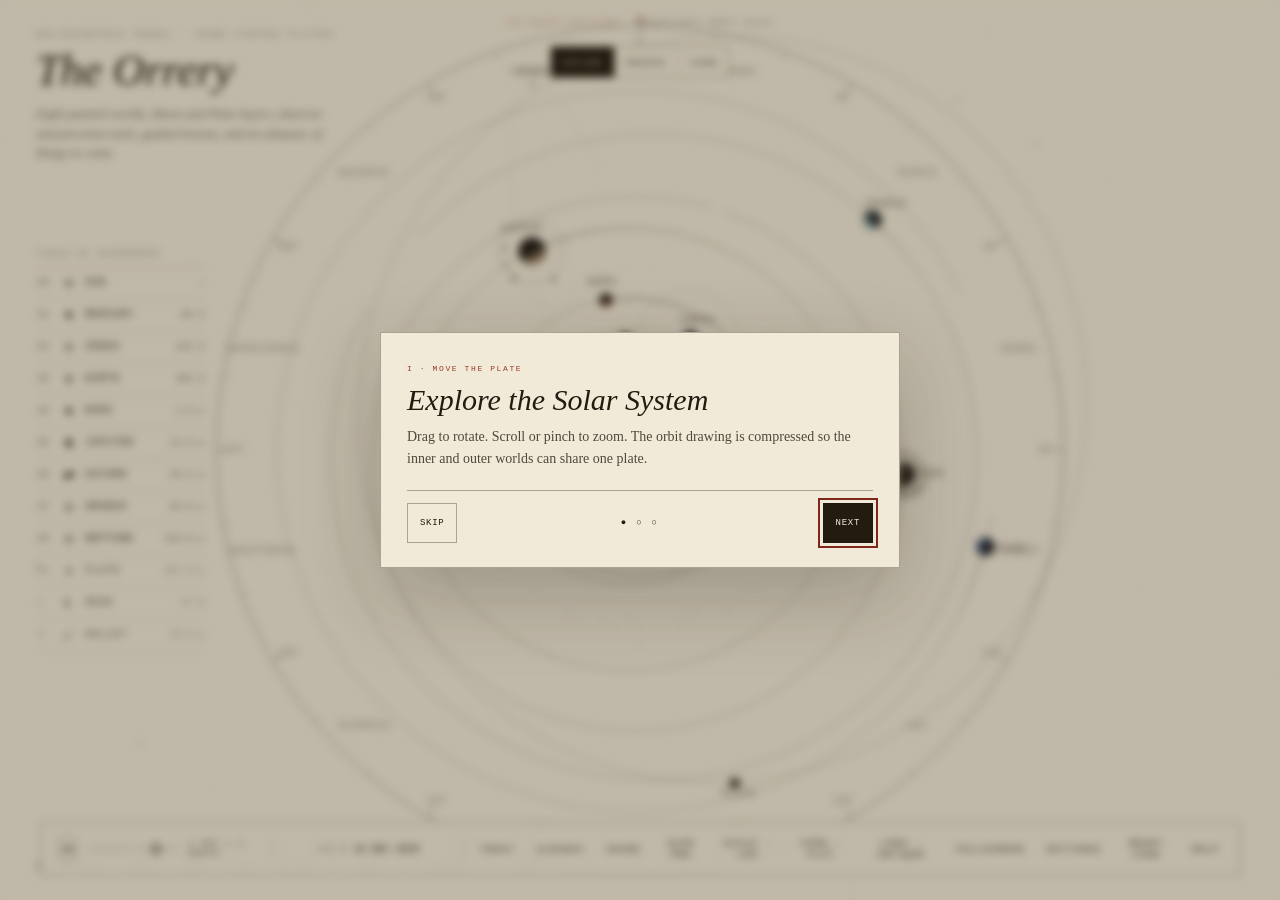
<file: index.html>
<!DOCTYPE html>
<html lang="en">
<head>
<meta charset="UTF-8"/>
<meta name="viewport" content="width=device-width, initial-scale=1, viewport-fit=cover"/>
<meta name="description" content="An interactive heliocentric orrery with observer tools, optional JPL Horizons precision ephemerides, Moon and Pluto layers, guided astronomy lessons, and an astronomical almanac."/>
<meta name="theme-color" content="#f2ead9"/>
<meta name="color-scheme" content="light"/>
<meta name="referrer" content="no-referrer"/>
<meta name="application-name" content="The Orrery"/>
<meta name="orrery-precision-endpoint" content=""/>
<meta name="apple-mobile-web-app-capable" content="yes"/>
<meta name="apple-mobile-web-app-status-bar-style" content="default"/>
<meta name="apple-mobile-web-app-title" content="The Orrery"/>
<meta name="robots" content="index,follow"/>
<meta property="og:type" content="website"/>
<meta property="og:title" content="The Orrery"/>
<meta property="og:description" content="Explore the Solar System, plan observations with offline or JPL Horizons precision ephemerides, and learn orbital astronomy."/>
<link rel="icon" href="icons/icon-192.png"/>
<link rel="apple-touch-icon" href="icons/icon-192.png"/>
<link rel="manifest" href="manifest.webmanifest"/>
<title>The Orrery</title>
<style>
  :root{--paper:#f2ead9;--ink:#231a10;--accent:#9a3b26;--hair:rgba(35,26,16,.34);--focus:#7f2819;--serif:"Iowan Old Style","Palatino Linotype","Book Antiqua",Palatino,Georgia,serif;--mono:"SFMono-Regular",Consolas,"Liberation Mono","Courier New",monospace}
  *{margin:0;padding:0;box-sizing:border-box}
  :focus-visible{outline:2px solid var(--focus);outline-offset:3px}
  .sr-only{position:absolute!important;width:1px!important;height:1px!important;padding:0!important;margin:-1px!important;overflow:hidden!important;clip:rect(0,0,0,0)!important;white-space:nowrap!important;border:0!important}
  html,body{height:100%}
  body{background:var(--paper);color:var(--ink);overflow:hidden;font-family:var(--serif)}
  #scene{position:fixed;inset:0;display:block;cursor:grab;touch-action:none}
  #boot{position:fixed;inset:0;display:grid;place-items:center;background:var(--paper);z-index:98}
  #boot span{font:italic 300 19px var(--serif);opacity:.6}
  .masthead{position:fixed;top:30px;left:36px;pointer-events:none;max-width:300px}
  .masthead .over{font:500 8.5px var(--mono);letter-spacing:.3em;text-transform:uppercase;opacity:.55}
  .masthead h1{font:italic 300 clamp(30px,4vw,44px)/1.05 var(--serif);margin:8px 0 10px}
  .masthead .sub{font:italic 300 13px/1.5 var(--serif);opacity:.66}
  .legend{position:fixed;left:36px;top:50%;transform:translateY(-50%);width:170px}
  .lg-title{font:500 8.5px var(--mono);letter-spacing:.22em;text-transform:uppercase;opacity:.5;padding-bottom:7px;border-bottom:1px solid var(--hair)}
  .lg-row{display:flex;align-items:center;gap:8px;width:100%;min-height:32px;padding:5px 2px;background:none;border:0;border-bottom:1px solid rgba(35,26,16,.12);cursor:pointer;color:var(--ink);text-align:left;font-family:inherit}
  .lg-i{font:400 9px var(--mono);opacity:.68;width:15px}
  .lg-name{font:500 10px var(--mono);letter-spacing:.1em;text-transform:uppercase}
  .lg-per{margin-left:auto;font:400 9.5px var(--mono);opacity:.68}
  .lg-row:hover .lg-name,.lg-row.active .lg-name{color:var(--accent)}
  .card{position:fixed;top:30px;right:36px;width:225px;padding:14px 16px;background:rgba(242,234,217,.94);
    border:1px solid var(--hair);opacity:0;transform:translateY(6px);transition:opacity .25s,transform .25s;pointer-events:none}
  .card.show{opacity:1;transform:none}
  .card-over{font:500 8px var(--mono);letter-spacing:.2em;text-transform:uppercase;color:var(--accent)}
  .card h2{font:italic 300 25px/1.1 var(--serif);margin:4px 0 9px}
  .card-rows div{display:flex;justify-content:space-between;padding:4px 0;border-top:1px solid rgba(35,26,16,.14)}
  .card-rows span{font:400 8.5px var(--mono);letter-spacing:.12em;opacity:.55}
  .card-rows b{font:500 10px var(--mono)}
  .card-live{margin-top:8px;padding-top:7px;border-top:1px solid rgba(35,26,16,.14);font:500 9px var(--mono);letter-spacing:.08em;color:var(--accent)}
  .card p{font:italic 300 12px/1.5 var(--serif);opacity:.72;margin-top:9px}
  .almanac{position:fixed;right:36px;bottom:74px;width:262px;background:rgba(242,234,217,.96);
    border:1px solid var(--hair);padding:12px 14px 8px;display:none;max-height:56vh;overflow-y:auto}
  .almanac.open{display:block}
  .al-title{font:500 8.5px var(--mono);letter-spacing:.2em;text-transform:uppercase;opacity:.55;padding-bottom:8px;border-bottom:1px solid var(--hair)}
  .al-title em{font-style:normal;color:var(--accent)}
  .al-row{display:flex;align-items:center;gap:8px;padding:7px 0;border-bottom:1px solid rgba(35,26,16,.12)}
  .al-when{width:58px;flex:none}
  .al-when b{display:block;font:500 9.5px var(--mono)}
  .al-when span{font:400 9px var(--mono);opacity:.72}
  .al-what{flex:1;font:500 10px var(--mono);letter-spacing:.04em;line-height:1.45}
  .al-what i{display:block;font:400 9px var(--mono);font-style:normal;opacity:.72;margin-top:2px}
  .al-go{flex:none;min-width:40px;min-height:32px;font:500 9px var(--mono);letter-spacing:.1em;background:none;border:1px solid var(--hair);color:var(--ink);padding:6px 9px;cursor:pointer}
  .al-go:hover{background:var(--ink);color:var(--paper)}
  .al-foot{font:400 8.5px/1.45 var(--mono);letter-spacing:.05em;opacity:.68;padding-top:8px}
  .controls{position:fixed;bottom:24px;left:50%;transform:translateX(-50%);display:flex;align-items:center;gap:14px;
    padding:9px 16px;border:1px solid var(--hair);background:rgba(242,234,217,.94);max-width:94vw;flex-wrap:nowrap;justify-content:center;z-index:50}
  .secondary-actions{display:contents}
  .more-btn{display:none;width:36px;height:36px;border:1px solid var(--hair);background:none;color:var(--ink);cursor:pointer;place-items:center;font:500 16px/1 var(--mono)}
  .more-btn:hover,.more-btn[aria-expanded="true"]{background:var(--ink);color:var(--paper)}
  .ctl-btn{width:30px;height:30px;border:1px solid var(--hair);border-radius:50%;background:none;cursor:pointer;display:grid;place-items:center;color:var(--ink)}
  .ctl-btn:hover{background:var(--ink);color:var(--paper)}
  .hide{display:none}
  .detents{position:relative;width:120px;height:32px;cursor:pointer;touch-action:none}
  .notch{position:absolute;top:12px;width:1px;height:8px;background:var(--ink);opacity:.45;transition:all .2s}
  .notch.active{opacity:.95;height:12px;top:10px}
  .knob{position:absolute;top:50%;width:9px;height:9px;background:var(--paper);border:1.2px solid var(--ink);transform:translate(-50%,-50%) rotate(45deg);transition:left .2s}
  .speed-label{font:500 9px var(--mono);letter-spacing:.1em;opacity:.72;width:104px}
  .vr{width:1px;height:20px;background:rgba(35,26,16,.14)}
  .date{font:500 10px var(--mono);min-width:160px;text-align:center}
  .date .day{opacity:.5;margin-right:8px}
  .txt-btn{background:none;border:0;cursor:pointer;font:500 9.5px var(--mono);letter-spacing:.12em;color:var(--ink);padding:6px 4px}
  .txt-btn:hover,.txt-btn.active{color:var(--accent)}
  .hint{position:fixed;left:36px;bottom:28px;font:400 9px var(--mono);letter-spacing:.1em;opacity:.68;pointer-events:none}
  #toast{position:fixed;left:50%;bottom:82px;transform:translate(-50%,6px);font:500 9px var(--mono);letter-spacing:.14em;
    background:var(--ink);color:var(--paper);padding:7px 14px;opacity:0;transition:all .3s;pointer-events:none;white-space:nowrap;z-index:10}
  #toast.show{opacity:1;transform:translate(-50%,0)}
  #fail{position:fixed;inset:0;display:none;place-items:center;background:var(--paper);z-index:99}
  #fail.show{display:grid}
  #fail .box{max-width:520px;border:1px solid var(--hair);padding:24px 28px}
  #fail h3{font:italic 300 22px var(--serif);margin-bottom:8px}
  #fail code{font:400 11px var(--mono);word-break:break-word;opacity:.75;display:block;margin-top:8px;line-height:1.6}
  #fail p{font:italic 300 13px/1.6 var(--serif);opacity:.7;margin-top:10px}
  .test-panel{position:fixed;inset:18px;z-index:120;background:rgba(242,234,217,.985);border:1px solid var(--hair);padding:18px;overflow:auto;font:400 11px/1.55 var(--mono)}
  .test-panel[hidden]{display:none}.test-panel h2{font:italic 300 26px var(--serif);margin-bottom:10px}.test-pass{color:#2f6a3c}.test-fail{color:var(--accent)}
  .mobile-only{display:none}
  @media(max-width:960px){.legend{display:none}.legend.mobile-open{display:block;position:fixed;left:12px;right:12px;top:auto;bottom:72px;transform:none;width:auto;max-height:56vh;overflow:auto;padding:10px 12px;background:rgba(242,234,217,.985);border:1px solid var(--hair);z-index:24}.legend.mobile-open .lg-row{min-height:44px}.mobile-only{display:block}}
  @media(max-width:820px){
    .hint,.speed-label,.controls>.vr{display:none}
    .controls{left:12px;right:12px;bottom:12px;transform:none;width:auto;max-width:none;gap:8px;padding:6px 7px;min-height:50px;justify-content:stretch}
    .ctl-btn{width:44px;height:44px;flex:0 0 44px}
    .detents{width:clamp(76px,25vw,104px);height:44px;flex:0 1 104px}
    .date{min-width:0;flex:1;font-size:9px;white-space:nowrap;overflow:hidden;text-overflow:ellipsis}
    .date .day{display:none}
    .more-btn{display:grid;width:44px;height:44px;flex:0 0 44px}
    .secondary-actions{display:none;position:absolute;right:0;bottom:calc(100% + 8px);width:min(210px,calc(100vw - 24px));padding:5px;border:1px solid var(--hair);background:rgba(242,234,217,.985);box-shadow:0 10px 28px rgba(35,26,16,.12)}
    .secondary-actions.open{display:grid}
    .secondary-actions .txt-btn{min-height:44px;padding:10px 11px;text-align:left;border-bottom:1px solid rgba(35,26,16,.12)}
    .secondary-actions .txt-btn:last-child{border-bottom:0}
    .almanac{left:12px;right:12px;bottom:72px;width:auto;max-height:52vh;z-index:23}.al-go{min-width:44px;min-height:44px}
    .card{top:auto;left:12px;right:12px;bottom:72px;width:auto;max-width:none}
    #toast{bottom:72px;max-width:calc(100vw - 24px);overflow:hidden;text-overflow:ellipsis}
  }
  @media(max-width:430px){.masthead{top:20px;left:20px;max-width:250px}.masthead .sub{font-size:12px}.masthead h1{font-size:31px}.detents{width:82px;flex-basis:82px}}
  @media(prefers-reduced-motion:reduce){*{scroll-behavior:auto!important}.card,#toast,.knob,.notch{transition:none!important}}

  /* ---------- P3 product + release hardening ---------- */
  html{background:var(--paper);-webkit-text-size-adjust:100%}
  body{overscroll-behavior:none;padding:env(safe-area-inset-top) env(safe-area-inset-right) env(safe-area-inset-bottom) env(safe-area-inset-left)}
  button{font:inherit}
  button:disabled{opacity:.45;cursor:not-allowed}
  .scale-note{position:fixed;top:18px;left:50%;transform:translateX(-50%);z-index:8;pointer-events:none;white-space:nowrap;
    font:500 8px var(--mono);letter-spacing:.14em;text-transform:uppercase;opacity:.56}
  .scale-note b{font-weight:500;color:var(--accent)}
  .al-head{display:flex;align-items:center;gap:8px;padding-bottom:8px;border-bottom:1px solid var(--hair)}
  .al-head .al-title{flex:1;padding:0;border:0}
  .al-refresh{min-width:58px;min-height:30px;padding:4px 7px;border:1px solid var(--hair);background:none;color:var(--ink);cursor:pointer;
    font:500 8px var(--mono);letter-spacing:.09em}
  .al-refresh.stale{border-color:var(--accent);color:var(--accent)}
  .al-base{font:400 8px/1.4 var(--mono);opacity:.64;padding:7px 0 1px}
  .orbit-key{display:inline-flex;align-items:center;gap:5px;margin-top:7px;font:400 8px var(--mono);letter-spacing:.06em;opacity:.7}
  .orbit-key i{width:16px;height:1px;background:var(--accent);display:inline-block}
  .help-panel{position:fixed;inset:0;z-index:80;display:none;place-items:center;padding:24px;background:rgba(35,26,16,.18);backdrop-filter:blur(3px)}
  .help-panel.open{display:grid}
  .help-box{width:min(620px,calc(100vw - 32px));max-height:min(760px,calc(100dvh - 32px));overflow:auto;background:var(--paper);border:1px solid var(--hair);padding:20px 22px;box-shadow:0 22px 70px rgba(35,26,16,.18)}
  .help-top{display:flex;align-items:start;gap:16px;border-bottom:1px solid var(--hair);padding-bottom:12px;margin-bottom:12px}
  .help-top h2{font:italic 300 28px/1.1 var(--serif);flex:1}
  .help-close{width:40px;height:40px;border:1px solid var(--hair);background:none;color:var(--ink);cursor:pointer;font:500 18px/1 var(--mono)}
  .help-grid{display:grid;grid-template-columns:1fr 1fr;gap:18px}
  .help-grid h3{font:500 9px var(--mono);letter-spacing:.16em;text-transform:uppercase;color:var(--accent);margin-bottom:8px}
  .help-grid p{font:300 13px/1.55 var(--serif);margin-bottom:8px}
  .shortcut{display:flex;align-items:center;justify-content:space-between;gap:12px;border-top:1px solid rgba(35,26,16,.12);padding:6px 0;font:400 9px var(--mono)}
  kbd{min-width:28px;text-align:center;border:1px solid var(--hair);padding:3px 5px;background:rgba(255,255,255,.2);font:500 8px var(--mono)}
  .help-foot{margin-top:14px;padding-top:10px;border-top:1px solid var(--hair);font:400 8px/1.5 var(--mono);opacity:.68}
  .fail-actions{display:flex;gap:8px;margin-top:16px;flex-wrap:wrap}
  .fail-actions button{min-height:40px;border:1px solid var(--hair);background:none;color:var(--ink);padding:7px 10px;cursor:pointer;font:500 9px var(--mono);letter-spacing:.08em}
  .fail-actions button:hover{background:var(--ink);color:var(--paper)}
  body.panel-active .card{pointer-events:none}
  @media(max-width:1100px) and (min-width:821px){.masthead{left:24px}.card{right:24px}.hint{left:24px}.controls{bottom:18px}.scale-note{top:14px}}
  @media(max-width:1050px) and (min-width:821px){
    .more-btn{display:grid}
    .secondary-actions{display:none;position:absolute;right:0;bottom:calc(100% + 8px);width:210px;padding:5px;border:1px solid var(--hair);background:rgba(242,234,217,.985);box-shadow:0 10px 28px rgba(35,26,16,.12)}
    .secondary-actions.open{display:grid}
    .secondary-actions .txt-btn{min-height:40px;padding:9px 10px;text-align:left;border-bottom:1px solid rgba(35,26,16,.12)}
    .secondary-actions .txt-btn:last-child{border-bottom:0}
  }
  @media(max-width:820px){
    .controls{left:max(12px,env(safe-area-inset-left));right:max(12px,env(safe-area-inset-right));bottom:max(12px,env(safe-area-inset-bottom))}
    .almanac,.legend.mobile-open,.card{bottom:calc(70px + env(safe-area-inset-bottom))}
    .scale-note{top:max(10px,env(safe-area-inset-top));font-size:7px;max-width:calc(100vw - 32px);overflow:hidden;text-overflow:ellipsis}
    body.panel-active .card{opacity:0!important;visibility:hidden}
    .help-panel{padding:max(12px,env(safe-area-inset-top)) max(12px,env(safe-area-inset-right)) max(12px,env(safe-area-inset-bottom)) max(12px,env(safe-area-inset-left))}
    .help-box{width:100%;max-height:calc(100dvh - 24px);padding:18px}
    .help-grid{grid-template-columns:1fr}
    .al-refresh{min-width:64px;min-height:44px}
  }
  @media(max-width:540px){.masthead .sub{max-width:210px}.scale-note{display:none}.card h2{font-size:22px}.card{padding:12px 14px}.almanac{padding:10px 12px 8px}}
  @media(max-width:360px) and (max-height:640px){.masthead{top:16px;left:18px}.masthead .sub{display:none}.masthead h1{margin-bottom:0}}
  @media(max-height:560px) and (orientation:landscape){
    .masthead{top:12px;left:16px}.masthead .over,.masthead .sub{display:none}.masthead h1{font-size:27px;margin:0}
    .card{top:12px;right:12px;left:auto;bottom:auto;width:210px;max-height:calc(100vh - 84px);overflow:auto}
    .almanac,.legend.mobile-open{top:12px;bottom:70px;max-height:none}
    .controls{bottom:8px;min-height:48px}.ctl-btn,.more-btn{width:40px;height:40px;flex-basis:40px}.detents{height:40px}
    .scale-note,.hint{display:none}
  }
  @media(forced-colors:active){.controls,.card,.almanac,.legend.mobile-open,.help-box{background:Canvas;color:CanvasText}.notch,.knob{background:CanvasText}.txt-btn,.ctl-btn,.more-btn,.al-go,.al-refresh{forced-color-adjust:auto}}


  /* ---------- P5 product utility + platform ---------- */
  .date-btn{border:0;background:none;color:var(--ink);cursor:pointer;padding:5px 8px;border-radius:0}
  .date-btn:hover,.date-btn[aria-expanded="true"]{color:var(--accent)}
  .card.show{pointer-events:auto}
  .card-details-btn{margin-top:8px;width:100%;min-height:30px;border:1px solid var(--hair);background:none;color:var(--ink);cursor:pointer;font:500 8px var(--mono);letter-spacing:.12em}
  .card-details-btn:hover,.card-details-btn[aria-expanded="true"]{background:var(--ink);color:var(--paper)}
  .card-extra{margin-top:7px;border-top:1px solid rgba(35,26,16,.14)}
  .card-extra[hidden]{display:none}
  .card-extra div{display:flex;justify-content:space-between;gap:10px;padding:4px 0;border-bottom:1px solid rgba(35,26,16,.1)}
  .card-extra span{font:400 8px var(--mono);letter-spacing:.08em;opacity:.64}.card-extra b{font:500 9px var(--mono);text-align:right}
  .al-filters{display:grid;grid-template-columns:1fr 1fr;gap:6px;padding:8px 0;border-bottom:1px solid rgba(35,26,16,.12)}
  .al-filters label{font:500 7.5px var(--mono);letter-spacing:.1em;opacity:.76}.al-filters label:last-child{grid-column:1/-1}
  .al-filters select{display:block;width:100%;margin-top:3px;min-height:30px;border:1px solid var(--hair);background:var(--paper);color:var(--ink);padding:3px 5px;font:500 8px var(--mono)}
  .tool-panel{position:fixed;right:36px;bottom:74px;z-index:40;display:none;width:min(390px,calc(100vw - 24px));max-height:min(650px,calc(100dvh - 100px));overflow:auto;background:rgba(242,234,217,.985);border:1px solid var(--hair);padding:14px 16px;box-shadow:0 16px 48px rgba(35,26,16,.15)}
  .tool-panel.open{display:block}.tool-head{display:flex;align-items:center;gap:12px;padding-bottom:10px;border-bottom:1px solid var(--hair);margin-bottom:10px}.tool-head h2{flex:1;font:italic 300 24px var(--serif)}
  .tool-close{width:36px;height:36px;border:1px solid var(--hair);background:none;color:var(--ink);cursor:pointer;font:500 18px var(--mono)}
  .field-label{display:block;font:500 8px var(--mono);letter-spacing:.12em;margin-bottom:5px}.field-label span{float:right;font-weight:400;opacity:.55}
  .date-entry{display:grid;grid-template-columns:1fr auto auto;gap:6px}.date-entry input{min-width:0;height:38px;border:1px solid var(--hair);background:rgba(255,255,255,.18);color:var(--ink);padding:6px 8px;font:500 11px var(--mono)}
  .date-entry button,.date-step-row button,.settings-actions button{min-height:38px;border:1px solid var(--hair);background:none;color:var(--ink);padding:6px 9px;cursor:pointer;font:500 8px var(--mono);letter-spacing:.08em}.date-entry button:hover,.date-step-row button:hover,.settings-actions button:hover{background:var(--ink);color:var(--paper)}
  .timeline-head{display:flex;align-items:center;justify-content:space-between;gap:10px;margin-top:14px;font:500 8px var(--mono);letter-spacing:.1em}.timeline-head select{border:1px solid var(--hair);background:var(--paper);color:var(--ink);padding:5px;font:500 8px var(--mono)}
  .timeline{width:100%;margin:14px 0 5px;accent-color:var(--accent)}.timeline-labels{display:flex;justify-content:space-between;gap:8px;font:400 7.5px var(--mono);opacity:.65}.timeline-labels b{color:var(--accent);font-weight:500}
  .date-step-row{display:grid;grid-template-columns:repeat(6,1fr);gap:4px;margin-top:12px}.date-step-row button{padding:4px 2px;min-width:0}
  .setting-row{display:flex;align-items:center;gap:16px;padding:10px 0;border-bottom:1px solid rgba(35,26,16,.12);cursor:pointer}.setting-row span{flex:1}.setting-row b{display:block;font:500 9px var(--mono);letter-spacing:.08em}.setting-row small{display:block;margin-top:3px;font:300 12px/1.35 var(--serif);opacity:.7}.setting-row input{width:20px;height:20px;accent-color:var(--accent)}
  .settings-actions{margin-top:12px}.settings-note{margin-top:10px;font:300 11px/1.45 var(--serif);opacity:.65}
  .onboarding{position:fixed;inset:0;z-index:95;display:grid;place-items:center;padding:20px;background:rgba(35,26,16,.24);backdrop-filter:blur(4px)}.onboarding[hidden]{display:none}.onboard-box{width:min(520px,100%);background:var(--paper);border:1px solid var(--hair);padding:24px 26px;box-shadow:0 28px 80px rgba(35,26,16,.22)}
  .onboard-kicker{font:500 8px var(--mono);letter-spacing:.2em;color:var(--accent)}.onboard-step h2{font:italic 300 30px/1.1 var(--serif);margin:8px 0 10px}.onboard-step p{font:300 14px/1.6 var(--serif);opacity:.78}.onboard-actions{display:flex;align-items:center;gap:14px;margin-top:20px;padding-top:12px;border-top:1px solid var(--hair)}.onboard-actions span{flex:1;text-align:center;font:500 9px var(--mono);letter-spacing:.25em}.onboard-actions button{min-height:40px;border:1px solid var(--hair);background:none;color:var(--ink);padding:7px 12px;cursor:pointer;font:500 9px var(--mono);letter-spacing:.08em}.onboard-actions button:last-child{background:var(--ink);color:var(--paper)}
  body.ui-idle:not(.panel-active) .masthead,body.ui-idle:not(.panel-active) .legend,body.ui-idle:not(.panel-active) .controls,body.ui-idle:not(.panel-active) .hint,body.ui-idle:not(.panel-active) .scale-note{opacity:0;pointer-events:none}.masthead,.legend,.controls,.hint,.scale-note{transition:opacity .35s ease}
  body.standalone .masthead .over:after{content:" · installed";color:var(--accent)}
  @media(max-width:820px){.tool-panel{left:max(12px,env(safe-area-inset-left));right:max(12px,env(safe-area-inset-right));bottom:calc(70px + env(safe-area-inset-bottom));width:auto;max-height:65vh}.date-step-row{grid-template-columns:repeat(3,1fr)}.al-filters select{min-height:40px}.card-details-btn{min-height:40px}}
  @media(max-width:430px){.date-entry{grid-template-columns:1fr auto}.date-entry #dateToday{grid-column:1/-1}.tool-panel{padding:12px}.onboard-box{padding:20px}.onboard-step h2{font-size:26px}}
  @media(prefers-reduced-motion:reduce){.masthead,.legend,.controls,.hint,.scale-note{transition:none!important}}


  /* ---------- P6 observer + education ---------- */
  .mode-tabs{position:fixed;top:46px;left:50%;transform:translateX(-50%);z-index:18;display:flex;border:1px solid var(--hair);background:rgba(242,234,217,.9);backdrop-filter:blur(5px)}
  .mode-tabs button{min-height:30px;border:0;border-right:1px solid rgba(35,26,16,.15);background:none;color:var(--ink);padding:6px 11px;cursor:pointer;font:500 8px var(--mono);letter-spacing:.12em}
  .mode-tabs button:last-child{border-right:0}.mode-tabs button:hover,.mode-tabs button.active{background:var(--ink);color:var(--paper)}
  .panel-intro{font:300 12px/1.5 var(--serif);opacity:.72;margin-bottom:12px}
  .wide-select{width:100%;min-height:38px;border:1px solid var(--hair);background:var(--paper);color:var(--ink);padding:5px 7px;font:500 9px var(--mono);margin-bottom:10px}
  .observer-panel{width:min(430px,calc(100vw - 24px))}.learn-panel{width:min(440px,calc(100vw - 24px))}
  .observer-loc-grid{display:grid;grid-template-columns:1fr 1fr 1fr;gap:6px;margin-bottom:8px}
  .observer-loc-grid label{font:500 7.5px var(--mono);letter-spacing:.08em}.observer-loc-grid input{display:block;width:100%;margin-top:4px;height:36px;border:1px solid var(--hair);background:rgba(255,255,255,.18);color:var(--ink);padding:5px 6px;font:500 9px var(--mono)}
  .observer-actions{display:grid;grid-template-columns:1fr 1fr;gap:6px;margin:8px 0 10px}.observer-actions button,.learn-demo{min-height:40px;border:1px solid var(--hair);background:none;color:var(--ink);cursor:pointer;padding:7px 9px;font:500 8px var(--mono);letter-spacing:.08em}.observer-actions button:hover,.learn-demo:hover:not(:disabled){background:var(--ink);color:var(--paper)}
  .observer-status{padding:9px 10px;margin:8px 0;border-left:3px solid var(--accent);background:rgba(154,59,38,.055);font:500 9px/1.4 var(--mono);letter-spacing:.05em}.observer-status.good{border-left-color:#466c46}.observer-status.warn{border-left-color:#9a6d26}
  .observer-data{display:grid;grid-template-columns:1fr 1fr;border-top:1px solid var(--hair)}.observer-data div{min-width:0;padding:7px 7px 7px 0;border-bottom:1px solid rgba(35,26,16,.1)}.observer-data div:nth-child(even){padding-left:7px;border-left:1px solid rgba(35,26,16,.1)}
  .observer-data span{display:block;font:400 7.5px var(--mono);letter-spacing:.1em;opacity:.6}.observer-data b{display:block;margin-top:2px;font:500 9.5px/1.35 var(--mono);overflow-wrap:anywhere}
  .observer-note,.time-note{font:300 10.5px/1.45 var(--serif);opacity:.62;margin-top:9px}.time-note{margin:6px 0 2px}
  .learn-topics{display:grid;grid-template-columns:1fr 1fr;gap:5px}.learn-topics button{min-height:38px;border:1px solid var(--hair);background:none;color:var(--ink);padding:6px 7px;text-align:left;cursor:pointer;font:500 8px/1.35 var(--mono);letter-spacing:.07em}.learn-topics button:hover,.learn-topics button.active{background:var(--ink);color:var(--paper)}
  .learn-content{margin:12px 0;padding:12px 0;border-top:1px solid var(--hair);border-bottom:1px solid var(--hair)}.learn-kicker{font:500 7.5px var(--mono);letter-spacing:.18em;color:var(--accent)}.learn-content h3{font:italic 300 22px/1.15 var(--serif);margin:5px 0 7px}.learn-content p{font:300 12.5px/1.55 var(--serif);opacity:.78}.learn-content ul{padding-left:18px;margin-top:7px;font:300 11.5px/1.45 var(--serif);opacity:.76}
  .learn-demo{width:100%;background:var(--ink);color:var(--paper)}.learn-demo:disabled{background:none;color:var(--ink)}
  .education-banner{position:fixed;left:36px;bottom:70px;z-index:16;width:min(360px,calc(100vw - 24px));display:grid;grid-template-columns:1fr auto;gap:4px 10px;padding:10px 12px;background:rgba(242,234,217,.96);border:1px solid var(--hair);box-shadow:0 10px 30px rgba(35,26,16,.1)}.education-banner[hidden]{display:none}.education-banner b{font:500 8px var(--mono);letter-spacing:.12em;color:var(--accent)}.education-banner span{grid-column:1/2;font:300 12px/1.45 var(--serif);opacity:.76}.education-banner button{grid-column:2;grid-row:1/3;width:32px;height:32px;border:1px solid var(--hair);background:none;color:var(--ink);cursor:pointer}
  .lg-row.minor .lg-name{font-style:italic}.lg-row.minor{opacity:.78}.lg-row[data-hidden="true"]{display:none}
  body.mode-observe .scale-note:after{content:" · observer mode";color:var(--accent)}body.mode-learn .scale-note:after{content:" · lesson mode";color:var(--accent)}
  body.view-3d .scale-note:before{content:"3D projection · ";color:var(--accent)}
  .time-input{min-width:96px!important}
  @media(max-width:1050px){.mode-tabs{top:18px}.masthead{padding-top:30px}}
  @media(max-width:820px){.mode-tabs{display:none}.observer-loc-grid{grid-template-columns:1fr 1fr}.observer-loc-grid label:last-child{grid-column:1/-1}.observer-panel,.learn-panel{max-height:68vh}.education-banner{left:max(12px,env(safe-area-inset-left));bottom:calc(70px + env(safe-area-inset-bottom));width:calc(100vw - max(24px,env(safe-area-inset-left) + env(safe-area-inset-right)))}.date-entry{grid-template-columns:minmax(0,1fr) 96px auto auto}}
  @media(max-width:540px){.observer-data{grid-template-columns:1fr}.observer-data div:nth-child(even){padding-left:0;border-left:0}.learn-topics{grid-template-columns:1fr}.date-entry{grid-template-columns:1fr 90px}.date-entry #dateGo,.date-entry #dateToday{grid-row:2}.date-entry #dateGo{grid-column:1}.date-entry #dateToday{grid-column:2}}
  @media(max-height:560px) and (orientation:landscape){.observer-panel,.learn-panel{top:12px;bottom:70px;max-height:none}.education-banner{display:none!important}}
  @media(forced-colors:active){.mode-tabs,.observer-status,.education-banner{background:Canvas;color:CanvasText}.mode-tabs button.active,.learn-demo{background:Highlight;color:HighlightText}}


  /* ---------- P7 precision astronomy ---------- */
  .settings-subhead{margin:12px 0 7px;padding-top:10px;border-top:1px solid rgba(35,26,16,.14);font:500 8px var(--mono);letter-spacing:.16em;color:var(--accent)}
  .settings-text{display:block;width:100%;height:38px;border:1px solid var(--hair);background:rgba(255,255,255,.18);color:var(--ink);padding:5px 7px;font:500 9px var(--mono)}
  .settings-note.compact{margin-top:6px}.settings-actions{display:flex;flex-wrap:wrap;gap:6px}.settings-actions button{flex:1 1 150px}
  .precision-block{margin-top:13px;padding-top:12px;border-top:1px solid var(--hair)}
  .precision-head{display:flex;align-items:center;justify-content:space-between;gap:10px}.precision-head>div{min-width:0}.precision-head b{display:block;font:italic 300 18px var(--serif)}
  .precision-kicker{display:block;font:500 7.5px var(--mono);letter-spacing:.15em;color:var(--accent)}
  .precision-badge{flex:none;border:1px solid var(--hair);padding:4px 7px;font:500 7.5px var(--mono);letter-spacing:.12em}.precision-badge.online{background:#3f6847;color:#fff;border-color:#3f6847}.precision-badge.cached{background:#8b6b2a;color:#fff;border-color:#8b6b2a}.precision-badge.error{background:var(--accent);color:var(--paper);border-color:var(--accent)}
  .precision-copy{margin:6px 0 9px;font:300 10.5px/1.45 var(--serif);opacity:.68}
  .precision-target-row{display:grid;grid-template-columns:1fr 1.3fr;gap:6px}.precision-target-row label{font:500 7.5px var(--mono);letter-spacing:.08em}.precision-target-row select,.precision-target-row input,.precision-events select{display:block;width:100%;height:36px;margin-top:4px;border:1px solid var(--hair);background:rgba(255,255,255,.18);color:var(--ink);padding:5px 6px;font:500 8.5px var(--mono)}
  .precision-actions,.precision-export{display:grid;grid-template-columns:1fr 1fr;gap:6px;margin:8px 0}.precision-actions button,.precision-export button,.precision-events button{min-height:38px;border:1px solid var(--hair);background:none;color:var(--ink);cursor:pointer;padding:6px 8px;font:500 8px var(--mono);letter-spacing:.07em}.precision-actions button:hover,.precision-export button:hover:not(:disabled),.precision-events button:hover{background:var(--ink);color:var(--paper)}.precision-export button:disabled{opacity:.4;cursor:not-allowed}
  .precision-status{min-height:30px;padding:7px 8px;border-left:3px solid var(--hair);background:rgba(35,26,16,.03);font:500 8.5px/1.4 var(--mono)}.precision-status.good{border-left-color:#466c46}.precision-status.warn{border-left-color:#9a6d26}.precision-status.error{border-left-color:var(--accent)}
  .precision-data{display:grid;grid-template-columns:1fr 1fr;margin-top:7px;border-top:1px solid var(--hair)}.precision-data div{min-width:0;padding:6px 6px 6px 0;border-bottom:1px solid rgba(35,26,16,.1)}.precision-data div:nth-child(even){padding-left:6px;border-left:1px solid rgba(35,26,16,.1)}.precision-data span{display:block;font:400 7px var(--mono);letter-spacing:.08em;opacity:.6}.precision-data b{display:block;margin-top:2px;font:500 9px/1.35 var(--mono);overflow-wrap:anywhere}
  .precision-elements{margin-top:8px;border:1px solid rgba(35,26,16,.18)}.precision-elements summary{cursor:pointer;padding:7px 8px;font:500 7.5px var(--mono);letter-spacing:.1em}.precision-elements-data{padding:0 8px 8px;font:400 8.5px/1.55 var(--mono);white-space:pre-wrap;overflow-wrap:anywhere}
  .precision-events{margin-top:9px;padding-top:8px;border-top:1px solid rgba(35,26,16,.14)}.precision-event-head{display:flex;justify-content:space-between;align-items:center;margin-bottom:5px;font:500 7.5px var(--mono);letter-spacing:.1em}.precision-event-head span{opacity:.55}.precision-events button{width:100%;margin-top:6px}.precision-event-results{margin-top:6px;max-height:120px;overflow:auto;font:400 8.5px/1.5 var(--mono)}.precision-event-item{padding:5px 0;border-bottom:1px solid rgba(35,26,16,.1)}.precision-event-item b{display:block;font-weight:500}.precision-event-item span{opacity:.65}
  @media(max-width:540px){.precision-target-row{grid-template-columns:1fr}.precision-data{grid-template-columns:1fr}.precision-data div:nth-child(even){padding-left:0;border-left:0}.precision-actions,.precision-export{grid-template-columns:1fr}.observer-panel{max-height:72vh}}
  @media(forced-colors:active){.precision-badge.online,.precision-badge.cached,.precision-badge.error{background:Highlight;color:HighlightText}.precision-status{background:Canvas;color:CanvasText}}

.precision-lookup-results{display:grid;gap:5px;margin:7px 0 9px;max-height:178px;overflow:auto;border-top:1px solid rgba(35,26,16,.14);padding-top:7px}
.precision-lookup-results[hidden]{display:none}
.precision-lookup-item{display:flex;align-items:flex-start;justify-content:space-between;gap:10px;width:100%;text-align:left;background:rgba(242,234,217,.55);border:1px solid rgba(35,26,16,.18);color:var(--ink);padding:7px 8px;cursor:pointer;font-family:inherit}
.precision-lookup-item:hover,.precision-lookup-item:focus-visible{border-color:var(--accent);outline:none}
.precision-lookup-item b{font:500 9px "IBM Plex Mono",ui-monospace,SFMono-Regular,Consolas,monospace;letter-spacing:.04em}
.precision-lookup-item span{font:400 7.5px "IBM Plex Mono",ui-monospace,SFMono-Regular,Consolas,monospace;opacity:.62;text-align:right;line-height:1.35}


  /* ---------- P8 visual excellence ---------- */
  .setting-select-row{display:flex;align-items:center;justify-content:space-between;gap:14px;padding:9px 0;border-bottom:1px solid rgba(35,26,16,.12)}
  .setting-select-row span{min-width:0}.setting-select-row b{display:block;font:500 9px var(--mono);letter-spacing:.05em}.setting-select-row small{display:block;margin-top:2px;font:300 10.5px/1.35 var(--serif);opacity:.65}.setting-select-row select{flex:none;width:112px;min-height:36px;border:1px solid var(--hair);background:rgba(255,255,255,.18);color:var(--ink);padding:5px 6px;font:500 8px var(--mono);letter-spacing:.06em}
  body.look-natural{--paper:#050a10;--ink:#dce9f2;--accent:#e0ad63;--hair:rgba(220,233,242,.28);--focus:#ffd17e;color-scheme:dark;background:#050a10}
  body.look-natural .masthead h1{text-shadow:0 2px 18px rgba(110,175,220,.1)}
  body.look-natural .card,body.look-natural .almanac,body.look-natural .controls,body.look-natural .secondary-actions,body.look-natural .legend.mobile-open,body.look-natural .tool-panel,body.look-natural .help-box,body.look-natural .education-banner,body.look-natural #fail .box{background:rgba(6,12,19,.91);box-shadow:0 14px 48px rgba(0,0,0,.4);backdrop-filter:blur(10px)}
  body.look-natural .card-rows div,body.look-natural .card-live,body.look-natural .card-extra,body.look-natural .al-row,body.look-natural .lg-row,body.look-natural .secondary-actions .txt-btn,body.look-natural .observer-data div,body.look-natural .precision-data div{border-color:rgba(220,233,242,.12)}
  body.look-natural input,body.look-natural select,body.look-natural .settings-text,body.look-natural .setting-select-row select{background:rgba(255,255,255,.055);color:var(--ink)}
  body.look-natural .observer-status{background:rgba(224,173,99,.06)}
  body.look-natural .precision-status{background:rgba(255,255,255,.035)}
  body.look-natural .precision-lookup-item{background:rgba(255,255,255,.035);color:var(--ink)}
  body.look-natural .knob{background:#050a10;border-color:#dce9f2}
  body.look-natural #toast{background:#e6edf2;color:#071019}
  body.look-natural #fail{background:#050a10}
  body.look-natural .scale-note,body.look-natural .hint{opacity:.72}
  body.look-natural .lg-row:hover .lg-name,body.look-natural .lg-row.active .lg-name{color:var(--accent)}
  body.look-natural .al-go:hover,body.look-natural .date-entry button:hover,body.look-natural .date-step-row button:hover,body.look-natural .settings-actions button:hover,body.look-natural .observer-actions button:hover,body.look-natural .learn-demo:hover:not(:disabled),body.look-natural .precision-actions button:hover,body.look-natural .precision-export button:hover:not(:disabled),body.look-natural .precision-events button:hover{background:var(--ink);color:var(--paper)}
  @media(max-width:540px){.setting-select-row{align-items:flex-start;flex-direction:column;gap:6px}.setting-select-row select{width:100%}}
</style>
</head>
<body>
<canvas id="scene" tabindex="0" aria-label="Interactive heliocentric orrery" aria-describedby="sceneHelp sceneStatus" aria-keyshortcuts="ArrowLeft ArrowRight ArrowUp ArrowDown PageUp PageDown Home Space A C D R T ? [ ]"></canvas>
<div id="sceneHelp" class="sr-only">Use left and right arrow keys to rotate the plate, up and down arrows or plus and minus to zoom, Page Up and Page Down to step the date, D to open the timeline, left and right brackets to cycle celestial bodies, and the Wanderers control to select a celestial body.</div>
<div id="sceneStatus" class="sr-only" role="status" aria-live="polite" aria-atomic="true"></div>
<div id="boot"><span>winding the mechanism…</span></div>

<header class="masthead">
  <div class="over">Heliocentric model · hand-tinted plates</div>
  <h1>The Orrery</h1>
  <div class="sub">Eight painted worlds, Moon and Pluto layers, observer and precision tools, guided lessons, and an almanac of things to come.</div>
</header>
<div class="scale-note" id="scaleNote" aria-hidden="true"><b>JPL-based positions</b> · logarithmic orbit scale</div>
<nav class="mode-tabs" id="modeTabs" aria-label="Orrery mode">
  <button type="button" data-mode="explore" class="active" aria-pressed="true">EXPLORE</button>
  <button type="button" data-mode="observe" aria-pressed="false">OBSERVE</button>
  <button type="button" data-mode="learn" aria-pressed="false">LEARN</button>
</nav>

<aside class="legend" id="legend" aria-label="Celestial body selector"></aside>

<aside class="card" id="card">
  <div class="card-over" id="cardOver"></div>
  <h2 id="cardName"></h2>
  <div class="card-rows">
    <div><span>MEAN DISTANCE</span><b id="cardMean"></b></div>
    <div><span>ECCENTRICITY</span><b id="cardEcc"></b></div>
    <div><span>PERIOD</span><b id="cardPeriod"></b></div>
  </div>
  <div class="card-live" id="cardLive"></div>
  <button class="card-details-btn" id="cardDetailsBtn" type="button" aria-expanded="false" aria-controls="cardExtra">DETAILS</button>
  <div class="card-extra" id="cardExtra" hidden>
    <div><span>EARTH DISTANCE</span><b id="cardEarthDist"></b></div>
    <div><span>ORBITAL SPEED</span><b id="cardSpeed"></b></div>
    <div><span>INCLINATION</span><b id="cardIncl"></b></div>
    <div><span>ROTATION</span><b id="cardRotation"></b></div>
    <div><span>ELEMENT FIT</span><b id="cardFit"></b></div>
  </div>
  <p id="cardNote"></p>
</aside>

<aside class="almanac" id="almanac" aria-labelledby="alTitle">
  <div class="al-head"><div class="al-title" id="alTitle">Almanac <em>·</em> next two years</div><button class="al-refresh" id="alRefresh" type="button">UPDATE</button></div>
  <div class="al-base" id="alBaseText"></div>
  <div class="al-filters" aria-label="Almanac filters">
    <label>SPAN<select id="alHorizon"><option value="30">30 DAYS</option><option value="365">1 YEAR</option><option value="730" selected>2 YEARS</option><option value="3652">10 YEARS</option></select></label>
    <label>WORLD<select id="alBody"><option value="all">ALL</option></select></label>
    <label>EVENT<select id="alType"><option value="all">ALL EVENTS</option><option value="alignment">ALIGNMENTS</option><option value="elongation">ELONGATIONS</option><option value="perihelion">PERIHELIA</option><option value="stationary">RETROGRADE STATIONS</option><option value="lunar">MOON PHASES</option><option value="season">SEASONS</option></select></label>
  </div>
  <div id="alList"></div>
  <div class="al-foot">JPL APPROXIMATE PLANET ELEMENTS · 1800–2050 HIGHER-ACCURACY FIT · BROADER MODEL 3000 BC–3000 AD · PRESS A TO CLOSE</div>
</aside>

<div id="toast" role="status" aria-live="polite"></div>

<footer class="controls">
  <button id="playBtn" class="ctl-btn" aria-label="Pause">
    <svg id="icoPause" width="12" height="12" viewBox="0 0 12 12"><path d="M3 1.5v9M9 1.5v9" stroke="currentColor" stroke-width="1.6"/></svg>
    <svg id="icoPlay" class="hide" width="12" height="12" viewBox="0 0 12 12"><path d="M3 1.5v9l7-4.5z" fill="currentColor"/></svg>
  </button>
  <div class="detents" id="detents"></div>
  <div class="speed-label" id="speedLabel"></div>
  <div class="vr"></div>
  <button class="date date-btn" id="dateBtn" type="button" aria-controls="datePanel" aria-expanded="false"><span class="day" id="dayN"></span><span id="dateStr"></span></button>
  <div class="vr"></div>
  <div class="secondary-actions" id="secondaryActions" aria-label="Secondary controls">
    <button class="txt-btn" id="todayBtn">TODAY</button>
    <button class="txt-btn" id="almanacBtn" aria-controls="almanac" aria-expanded="false">ALMANAC</button>
    <button class="txt-btn" id="copyBtn">SHARE</button>
    <button class="txt-btn" id="exportBtn">SAVE PNG</button>
    <button class="txt-btn" id="scaleBtn">SCALE · LOG</button>
    <button class="txt-btn" id="viewBtn">VIEW · FLAT</button>
    <button class="txt-btn" id="lookBtn">LOOK · ANTIQUE</button>
    <button class="txt-btn" id="fullscreenBtn">FULLSCREEN</button>
    <button class="txt-btn" id="settingsBtn" aria-controls="settingsPanel" aria-expanded="false">SETTINGS</button>
    <button class="txt-btn" id="installBtn" hidden>INSTALL APP</button>
    <button class="txt-btn" id="resetBtn">RESET VIEW</button>
    <button class="txt-btn mobile-only" id="modeBtn">MODE · EXPLORE</button>
    <button class="txt-btn mobile-only" id="planetBtn" aria-controls="legend" aria-expanded="false">WANDERERS</button>
    <button class="txt-btn" id="helpBtn" aria-controls="helpPanel" aria-expanded="false">HELP</button>
  </div>
  <button class="more-btn" id="moreBtn" aria-label="More controls" aria-controls="secondaryActions" aria-expanded="false">•••</button>
</footer>

<div class="hint">DRAG — SPIN · SCROLL — ZOOM · CLICK — FOLLOW · D — DATE · A — ALMANAC · ? — HELP</div>

<div id="fail"><div class="box">
  <h3 id="failTitle">The mechanism jammed.</h3>
  <p>An error stopped the orrery. Send the text below back and it can be repaired.</p>
  <code id="failMsg"></code>
  <div class="fail-actions"><button type="button" id="reloadBtn">RELOAD</button><button type="button" id="diagBtn">COPY DIAGNOSTICS</button></div>
</div></div>

<section class="tool-panel date-panel" id="datePanel" aria-labelledby="datePanelTitle">
  <div class="tool-head"><h2 id="datePanelTitle">Time & date</h2><button class="tool-close" id="dateClose" type="button" aria-label="Close date controls">×</button></div>
  <label class="field-label" for="dateInput">DATE <span>YYYY-MM-DD</span></label>
  <div class="date-entry"><input id="dateInput" type="text" inputmode="numeric" autocomplete="off" spellcheck="false"/><input id="timeInput" class="time-input" type="time" step="60" aria-label="UTC time"/><button id="dateGo" type="button">GO</button><button id="dateToday" type="button">NOW</button></div>
  <div class="time-note">Simulation time is UTC. Observer results can use a separate local UTC offset.</div>
  <div class="timeline-head"><label for="timelineSpan">TIMELINE WINDOW</label><select id="timelineSpan"><option value="30">30 DAYS</option><option value="730" selected>2 YEARS</option><option value="7305">20 YEARS</option><option value="73050">200 YEARS</option></select></div>
  <input id="timeline" class="timeline" type="range" min="0" max="1000" value="500" aria-label="Timeline around selected date"/>
  <div class="timeline-labels"><span id="timelineStart"></span><b id="timelineCenter"></b><span id="timelineEnd"></span></div>
  <div class="date-step-row" aria-label="Date step controls"><button data-step="-365">−1Y</button><button data-step="-30">−1M</button><button data-step="-1">−1D</button><button data-step="1">+1D</button><button data-step="30">+1M</button><button data-step="365">+1Y</button></div>
</section>

<section class="tool-panel settings-panel" id="settingsPanel" aria-labelledby="settingsTitle">
  <div class="tool-head"><h2 id="settingsTitle">Settings</h2><button class="tool-close" id="settingsClose" type="button" aria-label="Close settings">×</button></div>
  <label class="setting-row"><span><b>Remember view</b><small>Restore date, speed, camera and selected world next time.</small></span><input id="rememberViewSetting" type="checkbox"/></label>
  <label class="setting-row"><span><b>Auto-hide interface</b><small>Fade controls after four seconds of inactivity.</small></span><input id="autoHideSetting" type="checkbox"/></label>
  <label class="setting-row"><span><b>Start paused</b><small>New visits begin with the mechanism stopped unless a shared link says otherwise.</small></span><input id="startPausedSetting" type="checkbox"/></label>
  <label class="setting-row"><span><b>Show Pluto layer</b><small>Include Pluto's approximate orbit and body on the plate.</small></span><input id="showPlutoSetting" type="checkbox"/></label>
  <div class="settings-subhead">VISUAL APPEARANCE</div>
  <label class="setting-select-row"><span><b>Rendering look</b><small>Antique preserves the hand-tinted plate; Natural uses a dark-space presentation and stronger physical lighting.</small></span><select id="appearanceSetting"><option value="antique">ANTIQUE</option><option value="natural">NATURAL</option></select></label>
  <label class="setting-select-row"><span><b>Label density</b><small>Smart avoids collisions; Minimal keeps only selected/hovered labels; All attempts every visible body.</small></span><select id="labelSetting"><option value="minimal">MINIMAL</option><option value="smart">SMART</option><option value="all">ALL</option></select></label>
  <label class="setting-row"><span><b>Show ecliptic plane</b><small>Display a faint perspective grid in 3D view for orbital depth.</small></span><input id="showEclipticSetting" type="checkbox"/></label>
  <label class="setting-row"><span><b>Show motion trails</b><small>Draw fading recent-path trails behind moving bodies.</small></span><input id="showTrailsSetting" type="checkbox"/></label>
  <div class="settings-subhead">PRECISION SERVICE</div>
  <label class="field-label" for="precisionEndpointSetting">HORIZONS PROXY ENDPOINT <span>optional</span></label>
  <input class="settings-text" id="precisionEndpointSetting" type="url" inputmode="url" autocomplete="url" placeholder="https://your-worker.example/v1"/>
  <p class="settings-note compact">JPL Horizons cannot be called directly from a static browser app. Configure the included read-only precision proxy to enable online precision mode. Precision requests send the selected target, date/time, and observer coordinates to that proxy and NASA/JPL; offline astronomy always remains available.</p>
  <div class="settings-actions"><button id="precisionCheckBtn" type="button">CHECK PRECISION SERVICE</button><button id="resetPrefsBtn" type="button">RESET PREFERENCES</button></div>
  <p class="settings-note">Preferences stay on this device. The Orrery has no account, analytics, or cloud sync.</p>
</section>

<section class="tool-panel observer-panel" id="observerPanel" aria-labelledby="observerTitle">
  <div class="tool-head"><h2 id="observerTitle">Observer</h2><button class="tool-close" id="observerClose" type="button" aria-label="Close observer mode">×</button></div>
  <p class="panel-intro">Planning-grade offline sky coordinates. Planet positions use JPL approximate elements; Moon and horizon calculations use analytical approximations.</p>
  <label class="field-label" for="observerTarget">TARGET</label>
  <select class="wide-select" id="observerTarget"></select>
  <div class="observer-loc-grid">
    <label>LATITUDE<input id="observerLat" type="number" min="-90" max="90" step="0.0001" inputmode="decimal"/></label>
    <label>LONGITUDE<input id="observerLon" type="number" min="-180" max="180" step="0.0001" inputmode="decimal"/></label>
    <label>UTC OFFSET<input id="observerOffset" type="number" min="-12" max="14" step="0.25" inputmode="decimal"/></label>
  </div>
  <div class="observer-actions"><button id="useLocationBtn" type="button">USE MY LOCATION</button><button id="followObserverTarget" type="button">FOLLOW TARGET</button></div>
  <div class="observer-status" id="observerVisibility">Choose a location to calculate the sky.</div>
  <div class="observer-data" aria-live="polite">
    <div><span>LOCAL TIME</span><b id="obsLocalTime">—</b></div><div><span>RA / DEC</span><b id="obsRaDec">—</b></div>
    <div><span>ALT / AZ</span><b id="obsAltAz">—</b></div><div><span>DISTANCE</span><b id="obsDistance">—</b></div>
    <div><span>MAGNITUDE</span><b id="obsMagnitude">—</b></div><div><span>PHASE</span><b id="obsPhase">—</b></div>
    <div><span>RISE</span><b id="obsRise">—</b></div><div><span>TRANSIT</span><b id="obsTransit">—</b></div>
    <div><span>SET</span><b id="obsSet">—</b></div><div><span>BEST TONIGHT</span><b id="obsBest">—</b></div>
  </div>
  <div class="precision-block" id="precisionBlock">
    <div class="precision-head"><div><span class="precision-kicker">JPL HORIZONS</span><b>Precision ephemeris</b></div><span class="precision-badge" id="precisionBadge">OFFLINE</span></div>
    <p class="precision-copy">Optional online data uses apparent topocentric Horizons observables with light-time, stellar aberration, precession/nutation and JPL physical-aspect quantities. Fetching precision data sends the current observer coordinates, time and target to the configured proxy and NASA/JPL. Offline values above remain the fallback.</p>
    <div class="precision-target-row"><label>PRECISION TARGET<select id="precisionTarget"></select></label><label>SMALL BODY / HORIZONS COMMAND<input id="precisionCommand" type="text" autocomplete="off" spellcheck="false" placeholder="e.g. Apophis; or 1P"/></label></div>
    <div class="precision-actions"><button id="precisionLookupBtn" type="button">LOOK UP TARGET</button><button id="precisionRefresh" type="button">FETCH PRECISION DATA</button><button id="precisionElementsBtn" type="button">ORBITAL ELEMENTS</button></div>
    <div id="precisionLookupResults" class="precision-lookup-results" hidden></div>
    <div class="precision-status" id="precisionStatus">Configure a precision endpoint in Settings to enable Horizons.</div>
    <div class="precision-data" id="precisionData" hidden>
      <div><span>APPARENT RA / DEC</span><b id="precRaDec">—</b></div><div><span>APPARENT ALT / AZ</span><b id="precAltAz">—</b></div>
      <div><span>RANGE</span><b id="precRange">—</b></div><div><span>RANGE RATE</span><b id="precRangeRate">—</b></div>
      <div><span>LIGHT TIME</span><b id="precLightTime">—</b></div><div><span>MAGNITUDE</span><b id="precMagnitude">—</b></div>
      <div><span>ILLUMINATION</span><b id="precIllum">—</b></div><div><span>ANGULAR DIAMETER</span><b id="precDiameter">—</b></div>
      <div><span>SOLAR ELONGATION</span><b id="precElong">—</b></div><div><span>PHASE ANGLE</span><b id="precPhase">—</b></div>
      <div><span>CONSTELLATION</span><b id="precConstellation">—</b></div><div><span>SKY MOTION</span><b id="precSkyMotion">—</b></div>
    </div>
    <details class="precision-elements" id="precisionElements"><summary>ADVANCED ORBITAL DATA</summary><div id="precisionElementsData" class="precision-elements-data">Fetch orbital elements for the selected target.</div></details>
    <div class="precision-events">
      <div class="precision-event-head"><b>PRECISION EVENT SCAN</b><span>±7 days</span></div>
      <select id="precisionEventType" aria-label="Precision event type"><option value="auto">AUTO FOR TARGET</option><option value="solar-eclipse">SOLAR ECLIPSE</option><option value="solar-transit">MERCURY / VENUS TRANSIT</option><option value="satellite">SATELLITE TRANSIT / OCCULTATION / ECLIPSE</option><option value="occultation">MOON OCCULTATION</option></select>
      <button id="precisionEventScan" type="button">SCAN AROUND CURRENT DATE</button>
      <div id="precisionEventResults" class="precision-event-results">No precision event scan yet.</div>
    </div>
    <div class="precision-export"><button id="precisionExportJson" type="button" disabled>EXPORT JSON</button><button id="precisionExportCsv" type="button" disabled>EXPORT CSV</button></div>
  </div>
  <p class="observer-note">Azimuth is measured from north through east. Offline rise/set is analytical and intended for planning. Precision mode uses JPL Horizons through the separately deployed read-only proxy.</p>
</section>

<section class="tool-panel learn-panel" id="learnPanel" aria-labelledby="learnTitle">
  <div class="tool-head"><h2 id="learnTitle">Learn</h2><button class="tool-close" id="learnClose" type="button" aria-label="Close learning mode">×</button></div>
  <p class="panel-intro">Use the live mechanism as a guided diagram. Pick a concept, then run its demonstration.</p>
  <div class="learn-topics" id="learnTopics">
    <button type="button" data-topic="ellipses">KEPLER I · ELLIPSES</button>
    <button type="button" data-topic="areas">KEPLER II · SPEED</button>
    <button type="button" data-topic="phases">PLANETARY PHASES</button>
    <button type="button" data-topic="opposition">OPPOSITION</button>
    <button type="button" data-topic="retrograde">RETROGRADE</button>
    <button type="button" data-topic="seasons">SEASONS</button>
    <button type="button" data-topic="scale">SOLAR-SYSTEM SCALE</button>
  </div>
  <article class="learn-content" id="learnContent"><span class="learn-kicker">SELECT A CONCEPT</span><h3>The plate can teach as well as display.</h3><p>Each lesson changes only temporary view state. Your saved preferences remain untouched.</p></article>
  <button class="learn-demo" id="learnDemo" type="button" disabled>DEMONSTRATE</button>
</section>

<div class="education-banner" id="educationBanner" hidden><b id="educationTitle"></b><span id="educationText"></span><button id="educationDismiss" type="button" aria-label="Dismiss lesson overlay">×</button></div>

<section class="onboarding" id="onboarding" role="dialog" aria-modal="true" aria-labelledby="onboardTitle" hidden>
  <div class="onboard-box">
    <div class="onboard-step" data-onboard="0"><span class="onboard-kicker">I · MOVE THE PLATE</span><h2 id="onboardTitle">Explore the Solar System</h2><p>Drag to rotate. Scroll or pinch to zoom. The orbit drawing is compressed so the inner and outer worlds can share one plate.</p></div>
    <div class="onboard-step" data-onboard="1" hidden><span class="onboard-kicker">II · FOLLOW A WORLD</span><h2>Select any wanderer</h2><p>Choose a planet on the plate or from WANDERERS. Its orbit is highlighted and the information card follows its current state.</p></div>
    <div class="onboard-step" data-onboard="2" hidden><span class="onboard-kicker">III · TURN TIME</span><h2>Move through days or centuries</h2><p>Use the speed control in either direction, click the date for the timeline, or open ALMANAC to jump directly to an event.</p></div>
    <div class="onboard-actions"><button id="onboardSkip" type="button">SKIP</button><span id="onboardDots" aria-hidden="true">● ○ ○</span><button id="onboardNext" type="button">NEXT</button></div>
  </div>
</section>

<section class="help-panel" id="helpPanel" role="dialog" aria-modal="true" aria-labelledby="helpTitle">
  <div class="help-box">
    <div class="help-top"><h2 id="helpTitle">Operating the Orrery</h2><button class="help-close" id="helpClose" type="button" aria-label="Close help">×</button></div>
    <div class="help-grid">
      <div><h3>Mouse & touch</h3><p>Use EXPLORE for the heliocentric plate, OBSERVE for local sky coordinates, and LEARN for guided demonstrations.</p><p>Drag the plate to rotate it. Scroll or pinch to zoom. Select a world to follow it; select it again to release the camera.</p><p>The drawn orbit radii are logarithmically compressed so all eight planets fit on one plate. Event calculations use physical JPL-based coordinates instead.</p><div class="orbit-key"><i></i> Followed orbit + apsides/nodes</div></div>
      <div><h3>Keyboard</h3><div class="shortcut"><span>Rotate</span><kbd>← →</kbd></div><div class="shortcut"><span>Zoom</span><kbd>↑ ↓</kbd></div><div class="shortcut"><span>Step date</span><kbd>PgUp/Dn</kbd></div><div class="shortcut"><span>Pause / play</span><kbd>Space</kbd></div><div class="shortcut"><span>Cycle bodies</span><kbd>[ ]</kbd></div><div class="shortcut"><span>Time panel</span><kbd>D</kbd></div><div class="shortcut"><span>Almanac</span><kbd>A</kbd></div><div class="shortcut"><span>Today</span><kbd>T</kbd></div><div class="shortcut"><span>Reset view</span><kbd>R</kbd></div><div class="shortcut"><span>Help</span><kbd>?</kbd></div></div>
    </div>
    <div class="help-foot">THE ORRERY · v1.4.0 · offline-first PWA · optional JPL Horizons precision service · offline observer engine remains the fallback.</div>
  </div>
</section>
<div id="testPanel" class="test-panel" hidden aria-live="polite"></div>

<script>
window.__ok = false;
setTimeout(function(){
  if(!window.__ok){
    var f=document.getElementById('fail'),m=document.getElementById('failMsg');
    if(m) m.textContent='The engine script never started. The file is likely truncated - it should end with </html>.';
    if(f) f.classList.add('show');
  }
},6000);
</script>

<script>
window.__ok = true;
function fail(msg){
  var b=document.getElementById('boot'); if(b) b.style.display='none';
  var f=document.getElementById('fail'),m=document.getElementById('failMsg');
  if(m) m.textContent=String(msg);
  if(f) f.classList.add('show');
}
window.addEventListener('error',function(e){ fail(e.message+' (line '+e.lineno+')'); });
window.addEventListener('unhandledrejection',function(e){ fail((e.reason&&e.reason.stack)||e.reason||'Unhandled promise rejection'); });
try{
var TAU=Math.PI*2, INK='#231a10', ACCENT='#9a3b26', PAPER='#f2ead9';
function clamp(v,a,b){return Math.max(a,Math.min(b,v));}
function easeInOut(t){return t<0.5?2*t*t:1-Math.pow(-2*t+2,2)/2;}
var D2R=Math.PI/180;
var canvas=document.getElementById('scene'), ctx=canvas&&canvas.getContext?canvas.getContext('2d'):null;
if(!canvas||!ctx)throw new Error('This browser does not provide the Canvas 2D API required by The Orrery.');

var SUN={name:'Sun',A:0,e:0,size:6.5,style:'sun',tex:'sun',rotH:609.12,period:1,au:0,axialTilt:7.25,
  note:'The lamp of the machine. Every turning on this plate is done in obedience to it.'};
var PLANETS=[
 {name:'Mercury',au:0.38709927,e:0.20563593,om:77.45779628*D2R,period:87.969,size:3.2,style:'filled',tex:'mercury',rotH:1407.6,axialTilt:0.034,note:'Hurtles round in eighty-eight days; forever half-lit, forever in a hurry.'},
 {name:'Venus',au:0.72333566,e:0.00677672,om:131.60246718*D2R,period:224.701,size:4.4,style:'open',tex:'venus',rotH:-5832.5,axialTilt:177.36,note:'Brightest of the wanderers, veiled in permanent cloud.'},
 {name:'Earth',au:1.00000261,e:0.01671123,om:102.93768193*D2R,period:365.256,size:4.6,style:'earth',tex:'earth',rotH:23.934,axialTilt:23.44,note:'The only known harbour. Planetary position uses the Earth–Moon barycentre approximation.'},
 {name:'Mars',au:1.52371034,e:0.09339410,om:-23.94362959*D2R,period:686.98,size:3.6,style:'filled',tex:'mars',rotH:24.623,axialTilt:25.19,note:'The rust-red sentinel.'},
 {name:'Jupiter',au:5.20288700,e:0.04838624,om:14.72847983*D2R,period:4332.59,size:7.4,style:'banded',tex:'jupiter',rotH:9.925,axialTilt:3.13,note:'Nearly a star itself, with four moons in train.',
  moons:[{T:1.77,ph:0.4,d:9,fr:0.17},{T:3.55,ph:2.9,d:11.5,fr:0.15},{T:7.15,ph:4.4,d:14,fr:0.22},{T:16.69,ph:1.2,d:16.5,fr:0.20}]},
 {name:'Saturn',au:9.53667594,e:0.05386179,om:92.59887831*D2R,period:10759.22,size:6.6,style:'ringed',tex:'saturn',rotH:10.656,axialTilt:26.73,note:'Girdled in ice and dust; light enough, it is said, to float in water.'},
 {name:'Uranus',au:19.18916464,e:0.04725744,om:170.95427630*D2R,period:30688.5,size:5.0,style:'open',tex:'uranus',rotH:-17.24,axialTilt:97.77,note:'Tilted wholly on its side; it rolls along its year.'},
 {name:'Neptune',au:30.06992276,e:0.00859048,om:44.96476227*D2R,period:60182,size:4.9,style:'open',tex:'neptune',rotH:16.11,axialTilt:28.32,note:'Found by mathematics before any telescope saw it.'}
];
PLANETS.forEach(function(p){ p.A=34+46*Math.log(1+p.au); p.B=p.A*Math.sqrt(1-p.e*p.e); p.trail=45; });
/* JPL SSD fitted Keplerian elements. Arrays are [a,e,I,L,longitude of perihelion,longitude of node].
   SHORT is the 1800–2050 fit; LONG is the 3000 BC–3000 AD fit. Rates are per Julian century. */
var JPL_SHORT={
 Mercury:{b:[0.38709927,0.20563593,7.00497902,252.25032350,77.45779628,48.33076593],r:[0.00000037,0.00001906,-0.00594749,149472.67411175,0.16047689,-0.12534081]},
 Venus:{b:[0.72333566,0.00677672,3.39467605,181.97909950,131.60246718,76.67984255],r:[0.00000390,-0.00004107,-0.00078890,58517.81538729,0.00268329,-0.27769418]},
 Earth:{b:[1.00000261,0.01671123,-0.00001531,100.46457166,102.93768193,0],r:[0.00000562,-0.00004392,-0.01294668,35999.37244981,0.32327364,0]},
 Mars:{b:[1.52371034,0.09339410,1.84969142,-4.55343205,-23.94362959,49.55953891],r:[0.00001847,0.00007882,-0.00813131,19140.30268499,0.44441088,-0.29257343]},
 Jupiter:{b:[5.20288700,0.04838624,1.30439695,34.39644051,14.72847983,100.47390909],r:[-0.00011607,-0.00013253,-0.00183714,3034.74612775,0.21252668,0.20469106]},
 Saturn:{b:[9.53667594,0.05386179,2.48599187,49.95424423,92.59887831,113.66242448],r:[-0.00125060,-0.00050991,0.00193609,1222.49362201,-0.41897216,-0.28867794]},
 Uranus:{b:[19.18916464,0.04725744,0.77263783,313.23810451,170.95427630,74.01692503],r:[-0.00196176,-0.00004397,-0.00242939,428.48202785,0.40805281,0.04240589]},
 Neptune:{b:[30.06992276,0.00859048,1.77004347,-55.12002969,44.96476227,131.78422574],r:[0.00026291,0.00005105,0.00035372,218.45945325,-0.32241464,-0.00508664]}
};
var JPL_LONG={
 Mercury:{b:[0.38709843,0.20563661,7.00559432,252.25166724,77.45771895,48.33961819],r:[0,0.00002123,-0.00590158,149472.67486623,0.15940013,-0.12214182]},
 Venus:{b:[0.72332102,0.00676399,3.39777545,181.97970850,131.76755713,76.67261496],r:[-0.00000026,-0.00005107,0.00043494,58517.81560260,0.05679648,-0.27274174]},
 Earth:{b:[1.00000018,0.01673163,-0.00054346,100.46691572,102.93005885,-5.11260389],r:[-0.00000003,-0.00003661,-0.01337178,35999.37306329,0.31795260,-0.24123856]},
 Mars:{b:[1.52371243,0.09336511,1.85181869,-4.56813164,-23.91744784,49.71320984],r:[0.00000097,0.00009149,-0.00724757,19140.29934243,0.45223625,-0.26852431]},
 Jupiter:{b:[5.20248019,0.04853590,1.29861416,34.33479152,14.27495244,100.29282654],r:[-0.00002864,0.00018026,-0.00322699,3034.90371757,0.18199196,0.13024619]},
 Saturn:{b:[9.54149883,0.05550825,2.49424102,50.07571329,92.86136063,113.63998702],r:[-0.00003065,-0.00032044,0.00451969,1222.11494724,0.54179478,-0.25015002]},
 Uranus:{b:[19.18797948,0.04685740,0.77298127,314.20276625,172.43404441,73.96250215],r:[-0.00020455,-0.00001550,-0.00180155,428.49512595,0.09266985,0.05739699]},
 Neptune:{b:[30.06952752,0.00895439,1.77005520,304.22289287,46.68158724,131.78635853],r:[0.00006447,0.00000818,0.00022400,218.46515314,0.01009938,-0.00606302]}
};
var JPL_LONG_EXTRA={
 Jupiter:{b:-0.00012452,c:0.06064060,s:-0.35635438,f:38.35125000},
 Saturn:{b:0.00025899,c:-0.13434469,s:0.87320147,f:38.35125000},
 Uranus:{b:0.00058331,c:-0.97731848,s:0.17689245,f:7.67025000},
 Neptune:{b:-0.00041348,c:0.68346318,s:-0.10162547,f:7.67025000}
};
/* Legacy JPL approximate Pluto fit published with the Standish/Williams element family. */
var PLUTO_ELEMENTS={b:[39.48211675,0.24882730,17.14001206,238.92903833,224.06891629,110.30393684],r:[-0.00031596,0.00005170,0.00004818,145.20780515,-0.04062942,-0.01183482]};
var PLUTO={name:'Pluto',au:39.48211675,e:0.24882730,period:90560,size:2.9,style:'dwarf',tex:'pluto',rotH:-153.2928,axialTilt:122.53,trail:60,
  note:'A dwarf planet beyond Neptune. Its offline path uses an approximate J2000 Keplerian fit; use Horizons for precision work.'};
PLUTO.A=34+46*Math.log(1+PLUTO.au);PLUTO.B=PLUTO.A*Math.sqrt(1-PLUTO.e*PLUTO.e);
var MOON={name:'Moon',au:1.0,e:0.0549,period:27.321661,size:2.6,style:'moon',tex:'moon',rotH:655.72,axialTilt:6.68,A:PLANETS[2].A,trail:12,parent:'Earth',
  note:'Earth’s companion. Its offline position includes the principal lunar perturbations and is displayed with an enlarged Earth–Moon separation.'};
/* Halley: JPL small-body element-table solution J863/77, epoch MJD 49400. */
var COMET={name:'Halley',au:0.58597811/(1-0.96714291),q:0.58597811,e:0.96714291,i:162.26269*D2R,w:111.33249*D2R,node:58.42008*D2R,
  epochJD:2449400.5,periJD:2446467.39532,A:108,period:27510,size:1.4,style:'comet',trail:45,axialTilt:0,
  note:'The periodical guest, due back in 2061. Its displayed path uses a two-body JPL small-body element solution.'};
COMET.B=COMET.A*Math.sqrt(1-COMET.e*COMET.e);
/* Saturn north rotational pole converted from J2000 equatorial RA 40.589°, Dec 83.537° to ecliptic J2000. */
var SATURN_POLE={x:0.0854788319,y:0.4624415064,z:0.8825198142};
var BODIES=[SUN].concat(PLANETS).concat([PLUTO,MOON,COMET]);
var ORBITING_BODIES=PLANETS.concat([PLUTO,COMET]);
var ROM=['I','II','III','IV','V','VI','VII','VIII'];
var ORD=['first','second','third','fourth','fifth','sixth','seventh','eighth'];
var ZOD=['ARIES','TAURUS','GEMINI','CANCER','LEO','VIRGO','LIBRA','SCORPIUS','SAGITTARIUS','CAPRICORNUS','AQUARIUS','PISCES'];

var BELT=[];
var beltRand=mulberry32(0x4f525259);
for(var bi=0;bi<260;bi++){
  var br=96+(beltRand()+beltRand()-1)*10;
  var bau=Math.exp((br-34)/46)-1;
  BELT.push({r:br,au:bau,period:365.25*Math.pow(bau,1.5),ph:beltRand()*TAU,a:0.14+beltRand()*0.28,s:beltRand()<0.08?1.5:1});
}

function keplerE(M,e){
  M=((M%TAU)+TAU)%TAU;
  var E=e<0.8?M:Math.PI;
  for(var i=0;i<12;i++){
    var f=E-e*Math.sin(E)-M;
    if(Math.abs(f)<1e-7) return E;
    E-=f/(1-e*Math.cos(E));
  }
  var lo=0,hi=TAU;
  for(var j=0;j<40;j++){var mid=(lo+hi)/2; if(mid-e*Math.sin(mid)-M<0)lo=mid;else hi=mid;}
  return (lo+hi)/2;
}

/* Orbit paths are static in orbital coordinates. Precompute Kepler solves once; frames only rotate/scale points. */
function buildOrbitPath(p,segments){
  var pts=[];
  for(var i=0;i<=segments;i++){
    var M=TAU*i/segments,E=keplerE(M,p.e);
    pts.push({x:p.A*(Math.cos(E)-p.e),y:p.B*Math.sin(E)});
  }
  p._orbitPath=pts;
}
/* Orbit paths are initialized after the JPL state functions are available. */

/* ---------- procedural surfaces ---------- */
function mulberry32(a){return function(){a|=0;a=a+0x6D2B79F5|0;var t=Math.imul(a^a>>>15,1|a);t=t+Math.imul(t^t>>>7,61|t)^t;return((t^t>>>14)>>>0)/4294967296}}
function lhash(x,y,z,s){
  var n=Math.imul(x,374761393)+Math.imul(y,668265263)+Math.imul(z,1440662683)+Math.imul(s,1274126177);
  n=Math.imul(n^(n>>>13),1274126177); n^=n>>>16;
  return (n>>>0)/4294967296;
}
function vnoise(x,y,z,s){
  var xi=Math.floor(x),yi=Math.floor(y),zi=Math.floor(z);
  var xf=x-xi,yf=y-yi,zf=z-zi;
  var u=xf*xf*(3-2*xf),v=yf*yf*(3-2*yf),w=zf*zf*(3-2*zf);
  var l=function(a,b,t){return a+(b-a)*t;};
  return l(
    l(l(lhash(xi,yi,zi,s),lhash(xi+1,yi,zi,s),u),l(lhash(xi,yi+1,zi,s),lhash(xi+1,yi+1,zi,s),u),v),
    l(l(lhash(xi,yi,zi+1,s),lhash(xi+1,yi,zi+1,s),u),l(lhash(xi,yi+1,zi+1,s),lhash(xi+1,yi+1,zi+1,s),u),v),w);
}
function fbm3(x,y,z,oct,s){
  var a=0,amp=0.5,f=1,tot=0;
  for(var i=0;i<oct;i++){a+=amp*vnoise(x*f,y*f,z*f,s+i*101);tot+=amp;f*=2.03;amp*=0.5;}
  return a/tot;
}
function mix3(a,b,t){return [a[0]+(b[0]-a[0])*t,a[1]+(b[1]-a[1])*t,a[2]+(b[2]-a[2])*t];}
function palette(st,t){
  t=clamp(t,0,0.9999)*st.length;
  var i=Math.floor(t);
  return mix3(st[i],st[Math.min(i+1,st.length-1)],t-i);
}
function genTexture(kind){
  var TW=192,TH=96;
  var cv=document.createElement('canvas');
  cv.width=TW;cv.height=TH;
  var c2=cv.getContext('2d');
  var img=c2.createImageData(TW,TH);
  var d=img.data;
  for(var ty=0;ty<TH;ty++){
    var lat=(0.5-ty/TH)*Math.PI;
    var cl=Math.cos(lat),sl=Math.sin(lat);
    for(var tx=0;tx<TW;tx++){
      var lon=tx/TW*TAU;
      var px=cl*Math.cos(lon),py=sl,pz=cl*Math.sin(lon);
      var r=0,g=0,b=0,c;
      if(kind==='sun'){
        var n1=fbm3(px*4,py*4,pz*4,3,7),n2=fbm3(px*11,py*11,pz*11,2,71);
        c=mix3([255,216,148],[226,140,54],n1*0.7+n2*0.3);
        var lonR=Math.atan2(px,pz);
        var dL=Math.atan2(Math.sin(lonR-2.0),Math.cos(lonR-2.0));
        var eS=(dL/0.16)*(dL/0.16)+((lat-0.22)/0.07)*((lat-0.22)/0.07);
        if(eS<1)c=mix3(c,[140,74,30],clamp(1-eS,0,1)*0.9);
        r=c[0];g=c[1];b=c[2];
      }else if(kind==='earth'){
        var land=fbm3(px*2.1+9,py*2.1,pz*2.1,4,23);
        var det=fbm3(px*6+3,py*6,pz*6,3,57);
        if(land>0.535){
          var t=clamp((land-0.535)*8+(det-0.5)*0.7,0,1);
          c=mix3([92,116,66],[176,152,104],t);
          r=c[0];g=c[1];b=c[2];
          if(land>0.72){var s2=clamp((land-0.72)*6,0,1);
            var m2=mix3([r,g,b],[136,124,110],s2);r=m2[0];g=m2[1];b=m2[2];}
        }else{
          var t3=clamp((0.535-land)*5,0,1);
          c=mix3([52,100,142],[20,48,84],t3);
          r=c[0];g=c[1];b=c[2];
        }
        var ice=Math.abs(py)+(fbm3(px*5,py*5,pz*5,2,71)-0.5)*0.12;
        if(ice>0.84){var t4=clamp((ice-0.84)*14,0,1);
          var m3=mix3([r,g,b],[232,234,230],t4);r=m3[0];g=m3[1];b=m3[2];}
        var cl2=fbm3(px*2.8+31,py*3.6,pz*2.8,3,91);
        if(cl2>0.56){var t5=clamp((cl2-0.56)*2.6,0,0.85);
          var m4=mix3([r,g,b],[245,243,237],t5);r=m4[0];g=m4[1];b=m4[2];}
      }else if(kind==='mars'){
        var a1=fbm3(px*2.4,py*2.4,pz*2.4,4,13),a2=fbm3(px*5+7,py*5,pz*5,3,29);
        c=mix3([180,94,52],[122,56,34],a1);
        if(a2>0.60)c=mix3(c,[84,44,30],clamp((a2-0.60)*3.5,0,0.8));
        if(a2<0.38)c=mix3(c,[208,140,94],clamp((0.38-a2)*3,0,0.7));
        var ice2=Math.abs(py)+(fbm3(px*6,py*6,pz*6,2,41)-0.5)*0.1;
        if(ice2>0.88)c=mix3(c,[236,226,214],clamp((ice2-0.88)*16,0,1));
        r=c[0];g=c[1];b=c[2];
      }else if(kind==='jupiter'){
        var turb=(fbm3(px*3.2,py*7.5,pz*3.2,3,17)-0.5)*0.55;
        var tj=clamp(py*0.5+0.5+turb,0,1);
        var st=[[218,198,166],[184,140,92],[234,223,202],[164,105,62],
          [228,210,180],[190,150,105],[238,228,210],[172,124,84],[214,194,162]];
        c=palette(st,tj);
        var lonR2=Math.atan2(px,pz);
        var dL2=Math.atan2(Math.sin(lonR2-1.1),Math.cos(lonR2-1.1));
        var eJ=(dL2/0.30)*(dL2/0.30)+((lat+0.36)/0.11)*((lat+0.36)/0.11);
        if(eJ<1){var sw=fbm3(px*9,py*9,pz*9,2,63);
          c=mix3(c,mix3([184,82,48],[214,122,82],sw),clamp(1-eJ,0,1)*0.9);}
        r=c[0];g=c[1];b=c[2];
      }else if(kind==='saturn'){
        var turb2=(fbm3(px*2.5,py*6,pz*2.5,3,19)-0.5)*0.3;
        var ts=clamp(py*0.5+0.5+turb2,0,1);
        var st2=[[220,200,153],[204,179,126],[230,214,172],[210,185,133],
          [224,205,160],[216,192,142],[226,210,172]];
        c=palette(st2,ts);
        r=c[0];g=c[1];b=c[2];
      }else if(kind==='mercury'){
        var n3=fbm3(px*3,py*3,pz*3,4,5);
        var g0=98+n3*88;
        r=g0*1.02;g=g0*0.97;b=g0*0.9;
      }else if(kind==='venus'){
        var n4=fbm3(px*1.6,py*4.2,pz*1.6,4,37);
        var band=Math.sin(lat*5+(n4-0.5)*3)*0.5+0.5;
        c=mix3([235,214,164],[204,170,110],n4*0.6+band*0.4);
        r=c[0];g=c[1];b=c[2];
      }else if(kind==='uranus'){
        var n5=fbm3(px*1.4,py*3,pz*1.4,3,43);
        var band2=Math.sin(lat*4)*0.5+0.5;
        c=mix3([156,208,214],[182,226,226],n5*0.4+band2*0.25);
        r=c[0];g=c[1];b=c[2];
      }else if(kind==='moon'){
        var nm=fbm3(px*4.8+11,py*4.8,pz*4.8,4,109),nm2=fbm3(px*13,py*13,pz*13,2,211);
        c=mix3([188,184,174],[105,103,100],clamp(nm*0.8+nm2*0.2,0,1));
        if(nm2>0.67)c=mix3(c,[78,78,76],clamp((nm2-0.67)*2.2,0,.55));
        r=c[0];g=c[1];b=c[2];
      }else if(kind==='pluto'){
        var np=fbm3(px*3.3+21,py*3.3,pz*3.3,4,131),np2=fbm3(px*8,py*8,pz*8,2,171);
        c=mix3([210,190,168],[126,102,84],clamp(np*.8+np2*.2,0,1));
        if(Math.abs(lat-0.12)<0.18&&np2>.55)c=mix3(c,[224,210,190],.32);
        r=c[0];g=c[1];b=c[2];
      }else{ /* neptune */
        var n6=fbm3(px*1.8,py*4.4,pz*1.8,4,61);
        var band3=Math.sin(lat*5+(n6-0.5)*2.5)*0.5+0.5;
        c=mix3([56,102,184],[32,62,128],n6*0.5+band3*0.3);
        var lonR3=Math.atan2(px,pz);
        var dL3=Math.atan2(Math.sin(lonR3-2.4),Math.cos(lonR3-2.4));
        var eN=(dL3/0.26)*(dL3/0.26)+((lat+0.42)/0.14)*((lat+0.42)/0.14);
        if(eN<1)c=mix3(c,[20,42,94],clamp(1-eN,0,1)*0.85);
        var stk=fbm3(px*5+77,py*9,pz*5,2,83);
        if(stk>0.62)c=mix3(c,[226,234,242],clamp((stk-0.62)*3,0,0.75));
        r=c[0];g=c[1];b=c[2];
      }
      var i=(ty*TW+tx)*4;
      d[i]=r;d[i+1]=g;d[i+2]=b;d[i+3]=255;
    }
  }
  if(kind==='mercury'||kind==='mars'){
    var rc=mulberry32(kind==='mars'?99:5);
    var N=kind==='mercury'?90:30;
    for(var n7=0;n7<N;n7++){
      var cxp=rc()*TW,cyp=(0.12+0.76*rc())*TH;
      var rr=1.5+rc()*rc()*5;
      for(var dy=-rr;dy<=rr;dy++)for(var dx=-rr;dx<=rr;dx++){
        var dd=dx*dx+dy*dy;
        if(dd>rr*rr)continue;
        var tt=Math.sqrt(dd)/rr;
        var xpx=Math.floor(cxp+dx)%TW; if(xpx<0)xpx+=TW;
        var ypx=clamp(Math.floor(cyp+dy),0,TH-1);
        var ii=(ypx*TW+xpx)*4;
        var f=tt>0.72?1+0.28*(1-(tt-0.72)/0.28):1-0.34*(1-tt/0.72);
        d[ii]*=f;d[ii+1]*=f;d[ii+2]*=f;
      }
    }
  }
  c2.putImageData(img,0,0);
  return {w:TW,h:TH,data:d};
}
SUN._tex=genTexture('sun');
PLANETS.forEach(function(p){ p._tex=genTexture(p.tex); });
PLUTO._tex=genTexture('pluto');
MOON._tex=genTexture('moon');

var APP_VERSION='1.4.0'; /* P8 visual excellence */
var DAY_MS=864e5;
var J2000_JD=2451545.0, MODEL_EPOCH_JD=2461312.5;
var MIN_SIM_DAY=(J2000_JD-50*36525)-MODEL_EPOCH_JD;   /* approx 3000 BC */
var MAX_SIM_DAY=(J2000_JD+10*36525)-MODEL_EPOCH_JD;   /* approx AD 3000 */
/* Fixed UTC model epoch keeps dates and shared links deterministic. */
var EPOCH=Date.UTC(2026,8,29);
var DEFAULT_SPIN=-1.15;
var AU_KM=149597870.7, EARTH_RADIUS_KM=6378.137, MOON_VISUAL_MAG=165;
function nowSimDay(){return (Date.now()-EPOCH)/DAY_MS;}
function todaySimDay(){var n=new Date();return (Date.UTC(n.getUTCFullYear(),n.getUTCMonth(),n.getUTCDate())-EPOCH)/DAY_MS;}
var MON=['JAN','FEB','MAR','APR','MAY','JUN','JUL','AUG','SEP','OCT','NOV','DEC'];
var SPEEDS=[-3650,-365,-30,-7,-1,1,7,30,365,3650];
var SPEED_LABELS=['1 SEC = 10 YEARS BACK','1 SEC = 1 YEAR BACK','1 SEC = 1 MONTH BACK','1 SEC = 1 WEEK BACK','1 SEC = 1 DAY BACK','1 SEC = 1 DAY','1 SEC = 1 WEEK','1 SEC = 1 MONTH','1 SEC = 1 YEAR','1 SEC = 10 YEARS'];
var W,H,cx,cy,bezelR,baseScale,dpr;
var simDays=nowSimDay(),playing=true,speedIx=7;
var spin=DEFAULT_SPIN,spinVel=0,userSpun=false;
var zoom=1,targetZoom=1,panX=0,panY=0;
var tracked=null,hovered=null,legendHover=null,cardEnt=null;
var dragging=false,down=false,lastX=0,moved=0,pinchDist=0;
var lastT=performance.now(),startT=performance.now(),frameCount=0,lastRenderT=0;
var dayTween=null,lastHash=null;
var alOpen=false,alBase=null,lastAlmanacRefreshAt=0;
var motionMedia=window.matchMedia?window.matchMedia('(prefers-reduced-motion: reduce)'):null;
var reducedMotion=!!(motionMedia&&motionMedia.matches);
if(motionMedia&&motionMedia.addEventListener)motionMedia.addEventListener('change',function(e){reducedMotion=!!e.matches;});
var PREF_KEY='orrery:prefs:v2',VIEW_KEY='orrery:last-view:v2',PRECISION_CACHE_KEY='orrery:precision-cache:v1';
function storageGet(key){try{var v=localStorage.getItem(key);return v?JSON.parse(v):null;}catch(e){return null;}}
function storageSet(key,value){try{localStorage.setItem(key,JSON.stringify(value));}catch(e){}}
var prefs={rememberView:true,autoHide:false,startPaused:false,scaleMode:'log',viewMode:'flat',appearanceMode:'antique',labelMode:'smart',showEcliptic:true,showTrails:true,showPluto:true,alHorizon:730,alBody:'all',alType:'all',onboardingSeen:false,observerLat:null,observerLon:null,observerOffset:-new Date().getTimezoneOffset()/60,observerTarget:'Moon',precisionEndpoint:'',precisionTarget:'301'};
var savedPrefs=storageGet(PREF_KEY);if(savedPrefs&&typeof savedPrefs==='object')Object.keys(prefs).forEach(function(k){if(savedPrefs[k]!==undefined)prefs[k]=savedPrefs[k];});
var scaleMode=prefs.scaleMode==='true'?'true':'log',viewMode=prefs.viewMode==='3d'?'3d':'flat',appearanceMode=prefs.appearanceMode==='natural'?'natural':'antique',labelMode=['minimal','smart','all'].indexOf(prefs.labelMode)>=0?prefs.labelMode:'smart',appMode='explore';
function savePrefs(){prefs.scaleMode=scaleMode;prefs.viewMode=viewMode;prefs.appearanceMode=appearanceMode;prefs.labelMode=labelMode;storageSet(PREF_KEY,prefs);}
function currentViewState(){return {day:simDays,speed:speedIx,zoom:zoom,tracked:tracked?BODIES.indexOf(tracked):-1,spin:spin,playing:playing,scale:scaleMode,view:viewMode,appearance:appearanceMode,label:labelMode};}
function saveLastView(){if(prefs.rememberView)storageSet(VIEW_KEY,currentViewState());}

var rafId=0;
var mouse={x:0,y:0,inside:false};
var pointers={};
var O={x:0,y:0};
var STARS=[];

function normalizeState(st){
  if(!st||typeof st!=='object')return null;
  var speed=clamp(Math.round(Number(st.speed)),0,SPEEDS.length-1),day=clamp(Number(st.day),MIN_SIM_DAY,MAX_SIM_DAY),z=clamp(Number(st.zoom),0.55,4.2),sp=Number(st.spin);
  if(!isFinite(day)||!isFinite(z)||!isFinite(sp))return null;
  return {day:day,speed:speed,zoom:z,tracked:Number(st.tracked),spin:sp,playing:st.playing!==false,scale:st.scale==='true'?'true':'log',view:st.view==='3d'?'3d':'flat',appearance:st.appearance==='natural'?'natural':'antique',label:['minimal','smart','all'].indexOf(st.label)>=0?st.label:'smart',version:st.version||5};
}
function parseStateHash(hash,legacyToday){
  var text=String(hash||'');
  var v5=text.match(/v5d(-?[\d.]+)s([0-9])z([\d.]+)t(-?\d+)r(-?[\d.]+)q([01])v([01])a([01])l([012])(p1)?/);
  if(v5)return normalizeState({day:+v5[1],speed:+v5[2],zoom:+v5[3],tracked:+v5[4],spin:+v5[5],scale:v5[6]==='1'?'true':'log',view:v5[7]==='1'?'3d':'flat',appearance:v5[8]==='1'?'natural':'antique',label:['minimal','smart','all'][+v5[9]]||'smart',playing:!v5[10],version:5});
  var v4=text.match(/v4d(-?[\d.]+)s([0-9])z([\d.]+)t(-?\d+)r(-?[\d.]+)q([01])v([01])(p1)?/);
  if(v4)return normalizeState({day:+v4[1],speed:+v4[2],zoom:+v4[3],tracked:+v4[4],spin:+v4[5],scale:v4[6]==='1'?'true':'log',view:v4[7]==='1'?'3d':'flat',playing:!v4[8],version:4});
  var v3=text.match(/v3d(-?[\d.]+)s([0-9])z([\d.]+)t(-?\d+)r(-?[\d.]+)q([01])(p1)?/);
  if(v3)return normalizeState({day:+v3[1],speed:+v3[2],zoom:+v3[3],tracked:+v3[4],spin:+v3[5],scale:v3[6]==='1'?'true':'log',view:'flat',playing:!v3[7],version:3});
  var v2=text.match(/v2d(-?[\d.]+)s([0-4])z([\d.]+)t(-?\d+)r(-?[\d.]+)(p1)?/);
  if(v2)return normalizeState({day:+v2[1],speed:+v2[2]+5,zoom:+v2[3],tracked:+v2[4],spin:+v2[5],scale:'log',view:'flat',playing:!v2[6],version:2});
  var old=text.match(/d(-?[\d.]+)s([0-4])z([\d.]+)t(-?\d+)(p1)?/);
  if(!old)return null;
  return normalizeState({day:(isFinite(legacyToday)?legacyToday:todaySimDay())+parseFloat(old[1]),speed:+old[2]+5,zoom:+old[3],tracked:+old[4],spin:DEFAULT_SPIN,scale:'log',view:'flat',playing:!old[5],version:1});
}
function stateHash(state){
  var li={minimal:0,smart:1,all:2}[state.label]??1;return '#v5d'+state.day.toFixed(3)+'s'+state.speed+'z'+state.zoom.toFixed(2)+'t'+state.tracked+'r'+state.spin.toFixed(3)+'q'+(state.scale==='true'?'1':'0')+'v'+(state.view==='3d'?'1':'0')+'a'+(state.appearance==='natural'?'1':'0')+'l'+li+(state.playing?'':'p1');
}
(function(){
  var fromHash=!!location.hash,st=parseStateHash(location.hash,todaySimDay());
  if(!st&&!fromHash&&prefs.rememberView)st=normalizeState(storageGet(VIEW_KEY));
  if(st){simDays=st.day;speedIx=st.speed;zoom=targetZoom=st.zoom;if(st.tracked>=0&&st.tracked<BODIES.length)tracked=BODIES[st.tracked];spin=st.spin;playing=st.playing;scaleMode=st.scale;viewMode=st.view;appearanceMode=st.appearance;labelMode=st.label;}
  else if(prefs.startPaused)playing=false;
})();
function pushHash(force){var h=stateHash(currentViewState());if(force||h!==lastHash){lastHash=h;try{history.replaceState(null,'',h);}catch(err){}}}
addEventListener('pagehide',saveLastView);
document.addEventListener('visibilitychange',function(){if(document.hidden)saveLastView();});

function resize(){
  W=Math.max(1,innerWidth);H=Math.max(1,innerHeight);
  var nativeDpr=window.devicePixelRatio||1,maxPixels=10000000;
  dpr=Math.max(1,Math.min(2,nativeDpr,Math.sqrt(maxPixels/(W*H))));
  canvas.width=W*dpr;canvas.height=H*dpr;
  canvas.style.width=W+'px';canvas.style.height=H+'px';
  ctx.setTransform(dpr,0,0,dpr,0,0);
  cx=W/2;cy=H/2;
  bezelR=Math.max(150,Math.min(W,H)/2-26);      /* never negative or tiny */
  baseScale=Math.max(0.05,(bezelR*0.85)/192.06);
  STARS=[];
  var starRand=mulberry32(((W*73856093)^(H*19349663)^0x53544152)>>>0);
  var n=Math.min(360,Math.floor(W*H/9000));
  for(var i=0;i<n;i++){
    var x=starRand()*W,y=starRand()*H;
    var inside=Math.hypot(x-cx,y-cy)<bezelR+30;
    STARS.push({x:x,y:y,s:starRand()<0.12?1.6:1,tw:starRand()*TAU,sp:0.3+starRand()*0.8,b:starRand()<0.08,inside:inside});
  }
}
addEventListener('resize',resize);
resize();

function norm180(a){return ((a+Math.PI)%TAU+TAU)%TAU-Math.PI;}
function simDayToJD(day){return MODEL_EPOCH_JD+day;}
function planetElementsAt(p,day){
  var T=(simDayToJD(day)-J2000_JD)/36525;
  var useShort=T>=-2&&T<=0.5;
  var row=(useShort?JPL_SHORT:JPL_LONG)[p.name];
  if(!row)throw new Error('No JPL elements for '+p.name);
  var v=[];for(var i=0;i<6;i++)v[i]=row.b[i]+row.r[i]*T;
  var M=v[3]-v[4];
  if(!useShort&&JPL_LONG_EXTRA[p.name]){
    var ex=JPL_LONG_EXTRA[p.name];
    M+=ex.b*T*T+ex.c*Math.cos(ex.f*T*D2R)+ex.s*Math.sin(ex.f*T*D2R);
  }
  return {a:v[0],e:v[1],I:v[2]*D2R,L:v[3]*D2R,peri:v[4]*D2R,node:v[5]*D2R,M:M*D2R,fit:useShort?'1800–2050':'3000 BC–3000 AD'};
}
function orbitalCartesian(a,e,I,node,omega,M){
  var E=keplerE(M,e),xp=a*(Math.cos(E)-e),yp=a*Math.sqrt(1-e*e)*Math.sin(E);
  var cw=Math.cos(omega),sw=Math.sin(omega),cO=Math.cos(node),sO=Math.sin(node),cI=Math.cos(I),sI=Math.sin(I);
  var x=(cw*cO-sw*sO*cI)*xp+(-sw*cO-cw*sO*cI)*yp;
  var y=(cw*sO+sw*cO*cI)*xp+(-sw*sO+cw*cO*cI)*yp;
  var z=(sw*sI)*xp+(cw*sI)*yp;
  return {x:x,y:y,z:z,E:E,r:Math.hypot(x,y,z)};
}
function helioPhysical(p,day){
  var el=planetElementsAt(p,day),q=orbitalCartesian(el.a,el.e,el.I,el.node,el.peri-el.node,el.M);
  q.elements=el;return q;
}
function plutoElementsAt(day){
  var T=(simDayToJD(day)-J2000_JD)/36525,v=[];for(var i=0;i<6;i++)v[i]=PLUTO_ELEMENTS.b[i]+PLUTO_ELEMENTS.r[i]*T;
  return {a:v[0],e:v[1],I:v[2]*D2R,L:v[3]*D2R,peri:v[4]*D2R,node:v[5]*D2R,M:(v[3]-v[4])*D2R,fit:'legacy J2000 approximate fit'};
}
function plutoPhysical(day){var el=plutoElementsAt(day),q=orbitalCartesian(el.a,el.e,el.I,el.node,el.peri-el.node,el.M);q.elements=el;return q;}
function halleyPhysical(day){
  var jd=simDayToJD(day),a=COMET.au;
  var period=365.2568983*Math.pow(a,1.5),M=TAU*(jd-COMET.periJD)/period;
  return orbitalCartesian(a,COMET.e,COMET.i,COMET.node,COMET.w,M);
}
/* Perturbation-corrected analytical lunar position. Good for planning/visualization, not precision astrometry. */
function moonGeocentric(day){
  var jd=simDayToJD(day),d=jd-2451543.5;
  function rad(x){return ((x%360)+360)%360*D2R;}
  var N=rad(125.1228-0.0529538083*d),I=5.1454*D2R,w=rad(318.0634+0.1643573223*d),e=.0549,M=rad(115.3654+13.0649929509*d),aER=60.2666;
  var E=keplerE(M,e),xv=aER*(Math.cos(E)-e),yv=aER*Math.sqrt(1-e*e)*Math.sin(E),v=Math.atan2(yv,xv),r=Math.hypot(xv,yv),lonOrb=v+w;
  var xh=r*(Math.cos(N)*Math.cos(lonOrb)-Math.sin(N)*Math.sin(lonOrb)*Math.cos(I));
  var yh=r*(Math.sin(N)*Math.cos(lonOrb)+Math.cos(N)*Math.sin(lonOrb)*Math.cos(I));
  var zh=r*(Math.sin(lonOrb)*Math.sin(I));
  var lon=Math.atan2(yh,xh),lat=Math.atan2(zh,Math.hypot(xh,yh));
  var ws=rad(282.9404+4.70935e-5*d),Ms=rad(356.0470+0.9856002585*d),Ls=ws+Ms,Lm=N+w+M,D=Lm-Ls,F=Lm-N;
  lon+=D2R*(-1.274*Math.sin(M-2*D)+0.658*Math.sin(2*D)-0.186*Math.sin(Ms)-0.059*Math.sin(2*M-2*D)-0.057*Math.sin(M-2*D+Ms)+0.053*Math.sin(M+2*D)+0.046*Math.sin(2*D-Ms)+0.041*Math.sin(M-Ms)-0.035*Math.sin(D)-0.031*Math.sin(M+Ms)-0.015*Math.sin(2*F-2*D)+0.011*Math.sin(M-4*D));
  lat+=D2R*(-0.173*Math.sin(F-2*D)-0.055*Math.sin(M-F-2*D)-0.046*Math.sin(M+F-2*D)+0.033*Math.sin(F+2*D)+0.017*Math.sin(2*M+F));
  r+=-0.58*Math.cos(M-2*D)-0.46*Math.cos(2*D);
  var rAU=r*EARTH_RADIUS_KM/AU_KM,cl=Math.cos(lat);
  return {x:rAU*cl*Math.cos(lon),y:rAU*cl*Math.sin(lon),z:rAU*Math.sin(lat),r:rAU,lon:((lon/TAU)%1+1)%1*TAU,lat:lat,distanceKm:r*EARTH_RADIUS_KM};
}
function moonPhysical(day){var e=helioPhysical(PLANETS[2],day),m=moonGeocentric(day);return {x:e.x+m.x,y:e.y+m.y,z:e.z+m.z,r:Math.hypot(e.x+m.x,e.y+m.y,e.z+m.z),geo:m};}
function bodyPhysical(p,day){if(p===COMET)return halleyPhysical(day);if(p===PLUTO)return plutoPhysical(day);if(p===MOON)return moonPhysical(day);if(p===SUN)return {x:0,y:0,z:0,r:0};return helioPhysical(p,day);}
function geocentricVector(p,day){
  var e=helioPhysical(PLANETS[2],day);if(p===SUN)return {x:-e.x,y:-e.y,z:-e.z,r:Math.hypot(e.x,e.y,e.z)};if(p===MOON){var m=moonGeocentric(day);return {x:m.x,y:m.y,z:m.z,r:m.r};}if(p===PLANETS[2])return {x:0,y:0,z:0,r:0};var q=bodyPhysical(p,day),x=q.x-e.x,y=q.y-e.y,z=q.z-e.z;return {x:x,y:y,z:z,r:Math.hypot(x,y,z)};
}
function displayA(p){if(!p||!p.A)return 0;if(p===MOON)return displayA(PLANETS[2]);if(scaleMode==='true'){var maxA=PLANETS[7].A,maxAU=PLANETS[7].au;return maxA*(p.au/maxAU);}return p.A;}
function beltDisplayR(b){return scaleMode==='true'?PLANETS[7].A*(b.au/PLANETS[7].au):b.r;}
function projectDisplay(x,y,z){
  var c=Math.cos(spin),ss=Math.sin(spin),xr=x*c-y*ss,yr=x*ss+y*c,zr=z||0;
  if(viewMode==='3d'){var t=55*D2R,ct=Math.cos(t),st=Math.sin(t);return {x:xr,y:yr*ct-zr*st,depth:yr*st+zr*ct};}
  return {x:xr,y:yr,depth:zr};
}
function displayState(p,day){
  var q,k,x,y,z;
  if(p===MOON){var e=helioPhysical(PLANETS[2],day),m=moonGeocentric(day),ek=displayA(PLANETS[2])/PLANETS[2].au;x=e.x*ek+m.x*ek*MOON_VISUAL_MAG;y=e.y*ek+m.y*ek*MOON_VISUAL_MAG;z=e.z*ek+m.z*ek*MOON_VISUAL_MAG;q=moonPhysical(day);}
  else{q=bodyPhysical(p,day);k=displayA(p)/(p.au||1);x=q.x*k;y=q.y*k;z=q.z*k;}
  var pr=projectDisplay(x,y,z),geo=p===MOON?moonGeocentric(day):null;
  return {x:pr.x,y:pr.y,z:pr.depth,r:p===MOON?geo.r:q.r,E:q.E,lon:p===MOON?(geo.lon/D2R):((Math.atan2(q.y,q.x)/D2R+360)%360),lat:p===MOON?(geo.lat/D2R):Math.atan2(q.z,Math.hypot(q.x,q.y))/D2R};
}
function rebuildOrbitPath(p,segments,day){
  var pts=[],ref=isFinite(day)?day:0,k=displayA(p)/(p.au||1),el;
  if(p===COMET){for(var i=0;i<=segments;i++){var M=TAU*i/segments,q=orbitalCartesian(COMET.au,COMET.e,COMET.i,COMET.node,COMET.w,M);pts.push({x:q.x*k,y:q.y*k,z:q.z*k});}}
  else{el=p===PLUTO?plutoElementsAt(ref):planetElementsAt(p,ref);for(var j=0;j<=segments;j++){var q2=orbitalCartesian(el.a,el.e,el.I,el.node,el.peri-el.node,TAU*j/segments);pts.push({x:q2.x*k,y:q2.y*k,z:q2.z*k});}}
  p._orbitPath=pts;
}
var orbitPathEpoch=0;
function refreshOrbitPaths(day){orbitPathEpoch=day;PLANETS.forEach(function(p){rebuildOrbitPath(p,120,day);});rebuildOrbitPath(PLUTO,140,day);rebuildOrbitPath(COMET,160,day);}
function ensureOrbitPaths(day){if(Math.abs(day-orbitPathEpoch)>3652.5)refreshOrbitPaths(day);}
refreshOrbitPaths(0);

function $(id){return document.getElementById(id);}
var card=$('card'),elOver=$('cardOver'),elName=$('cardName'),elMean=$('cardMean'),
    elEcc=$('cardEcc'),elPeriod=$('cardPeriod'),elLive=$('cardLive'),elNote=$('cardNote'),
    elDay=$('dayN'),elDate=$('dateStr'),
    almanac=$('almanac'),alList=$('alList'),alBtn=$('almanacBtn'),
    secondaryActions=$('secondaryActions'),moreBtn=$('moreBtn'),planetBtn=$('planetBtn'),sceneStatus=$('sceneStatus'),
    helpBtn=$('helpBtn'),helpPanel=$('helpPanel'),helpClose=$('helpClose'),alRefresh=$('alRefresh'),alBaseText=$('alBaseText'),
    dateBtn=$('dateBtn'),datePanel=$('datePanel'),dateClose=$('dateClose'),dateInput=$('dateInput'),dateGo=$('dateGo'),dateToday=$('dateToday'),timeline=$('timeline'),timelineSpan=$('timelineSpan'),timelineStart=$('timelineStart'),timelineCenter=$('timelineCenter'),timelineEnd=$('timelineEnd'),
    settingsBtn=$('settingsBtn'),settingsPanel=$('settingsPanel'),settingsClose=$('settingsClose'),scaleBtn=$('scaleBtn'),lookBtn=$('lookBtn'),exportBtn=$('exportBtn'),fullscreenBtn=$('fullscreenBtn'),installBtn=$('installBtn'),appearanceSetting=$('appearanceSetting'),labelSetting=$('labelSetting'),showEclipticSetting=$('showEclipticSetting'),showTrailsSetting=$('showTrailsSetting'),
    cardDetailsBtn=$('cardDetailsBtn'),cardExtra=$('cardExtra'),cardEarthDist=$('cardEarthDist'),cardSpeed=$('cardSpeed'),cardIncl=$('cardIncl'),cardRotation=$('cardRotation'),cardFit=$('cardFit'),
    alHorizon=$('alHorizon'),alBody=$('alBody'),alType=$('alType'),onboarding=$('onboarding'),onboardSkip=$('onboardSkip'),onboardNext=$('onboardNext'),onboardDots=$('onboardDots'),
    viewBtn=$('viewBtn'),modeBtn=$('modeBtn'),modeTabs=$('modeTabs'),timeInput=$('timeInput'),
    observerPanel=$('observerPanel'),observerClose=$('observerClose'),observerTarget=$('observerTarget'),observerLat=$('observerLat'),observerLon=$('observerLon'),observerOffset=$('observerOffset'),useLocationBtn=$('useLocationBtn'),followObserverTarget=$('followObserverTarget'),observerVisibility=$('observerVisibility'),
    obsLocalTime=$('obsLocalTime'),obsRaDec=$('obsRaDec'),obsAltAz=$('obsAltAz'),obsDistance=$('obsDistance'),obsMagnitude=$('obsMagnitude'),obsPhase=$('obsPhase'),obsRise=$('obsRise'),obsTransit=$('obsTransit'),obsSet=$('obsSet'),obsBest=$('obsBest'),
    precisionEndpointSetting=$('precisionEndpointSetting'),precisionCheckBtn=$('precisionCheckBtn'),precisionTarget=$('precisionTarget'),precisionCommand=$('precisionCommand'),precisionLookupBtn=$('precisionLookupBtn'),precisionLookupResults=$('precisionLookupResults'),precisionRefresh=$('precisionRefresh'),precisionElementsBtn=$('precisionElementsBtn'),precisionBadge=$('precisionBadge'),precisionStatus=$('precisionStatus'),precisionData=$('precisionData'),precisionElements=$('precisionElements'),precisionElementsData=$('precisionElementsData'),precisionEventType=$('precisionEventType'),precisionEventScan=$('precisionEventScan'),precisionEventResults=$('precisionEventResults'),precisionExportJson=$('precisionExportJson'),precisionExportCsv=$('precisionExportCsv'),
    precRaDec=$('precRaDec'),precAltAz=$('precAltAz'),precRange=$('precRange'),precRangeRate=$('precRangeRate'),precLightTime=$('precLightTime'),precMagnitude=$('precMagnitude'),precIllum=$('precIllum'),precDiameter=$('precDiameter'),precElong=$('precElong'),precPhase=$('precPhase'),precConstellation=$('precConstellation'),precSkyMotion=$('precSkyMotion'),
    learnPanel=$('learnPanel'),learnClose=$('learnClose'),learnTopics=$('learnTopics'),learnContent=$('learnContent'),learnDemo=$('learnDemo'),educationBanner=$('educationBanner'),educationTitle=$('educationTitle'),educationText=$('educationText'),educationDismiss=$('educationDismiss');

function mark(p){
  switch(p.style){
    case 'sun':return '<circle cx="8" cy="8" r="3.4" fill="none" stroke="currentColor"/><circle cx="8" cy="8" r="1.1" fill="currentColor"/>';
    case 'filled':return '<circle cx="8" cy="8" r="3" fill="currentColor"/>';
    case 'open':return '<circle cx="8" cy="8" r="3" fill="none" stroke="currentColor" stroke-width="1.1"/>';
    case 'earth':return '<circle cx="8" cy="8" r="2.6" fill="none" stroke="currentColor" stroke-width="1.1"/><circle cx="8" cy="8" r=".9" fill="currentColor"/>';
    case 'banded':return '<circle cx="8" cy="8" r="4.2" fill="currentColor"/><path d="M4.6 6.7h6.8M4.1 9.3h7.8" stroke="#f2ead9"/>';
    case 'ringed':return '<g transform="rotate(-18 8 8)"><circle cx="8" cy="8" r="2.7" fill="currentColor"/><ellipse cx="8" cy="8" rx="6.4" ry="2.3" fill="none" stroke="currentColor"/></g>';
    case 'dwarf':return '<circle cx="8" cy="8" r="2.5" fill="none" stroke="currentColor"/><path d="M5.5 8h5" stroke="currentColor"/>';
    case 'moon':return '<path d="M9.7 4.8a3.8 3.8 0 1 0 0 6.4A3.2 3.2 0 0 1 9.7 4.8Z" fill="currentColor"/>';
    case 'comet':return '<circle cx="5.2" cy="10.2" r="1.7" fill="currentColor"/><path d="M6.8 8.6 12 3.6" stroke="currentColor"/>';
  }
  return '';
}
function perTxt(p){return p===SUN?'\u2014':(p.period<400?Math.round(p.period)+' d':(p.period/365.25).toFixed(1)+' y');}
function isBodyShown(p){return p!==PLUTO||!!prefs.showPluto;}
var legend=$('legend');
legend.innerHTML='<div class="lg-title">Table of Wanderers</div>';
var rows=BODIES.map(function(p,i){
  var b=document.createElement('button'),code=i===0?'00':p===PLUTO?'D1':p===MOON?'L':p===COMET?'C':String(PLANETS.indexOf(p)+1).padStart(2,'0');
  b.className='lg-row'+((p===PLUTO||p===MOON||p===COMET)?' minor':'');
  b.innerHTML='<span class="lg-i">'+code+'</span><svg width="16" height="16" viewBox="0 0 16 16">'+mark(p)+'</svg><span class="lg-name">'+p.name+'</span><span class="lg-per">'+perTxt(p)+'</span>';
  b.addEventListener('mouseenter',function(){legendHover=p;});b.addEventListener('mouseleave',function(){legendHover=null;});b.setAttribute('aria-pressed','false');
  b.addEventListener('click',function(){var returnFocus=legend.classList.contains('mobile-open');tracked=(tracked===p)?null:p;syncLegend();setPlanetPanelOpen(false,returnFocus);syncSceneStatus(true);if(appMode==='observe'&&tracked){observerTarget.value=tracked.name;prefs.observerTarget=tracked.name;savePrefs();updateObserver(true);}});
  legend.appendChild(b);return b;
});
function syncLegend(){rows.forEach(function(r,i){var p=BODIES[i],active=tracked===p;r.classList.toggle('active',active);r.setAttribute('aria-pressed',active?'true':'false');r.dataset.hidden=isBodyShown(p)?'false':'true';});}
syncLegend();
[['playBtn','Pause or play simulation'],['dateBtn','Open date and timeline controls'],['todayBtn','Jump to now'],['almanacBtn','Open astronomical almanac'],['copyBtn','Share or copy this exact view'],['exportBtn','Save the current orrery drawing as PNG'],['scaleBtn','Toggle logarithmic or true-distance orbit scale'],['viewBtn','Toggle flat or 3D orbital-plane projection'],['lookBtn','Toggle antique or natural rendering'],['fullscreenBtn','Toggle fullscreen'],['settingsBtn','Open preferences'],['resetBtn','Reset camera'],['modeBtn','Switch Explore, Observe and Learn modes'],['planetBtn','Choose a celestial body'],['helpBtn','Open help and keyboard shortcuts']].forEach(function(x){var el=$(x[0]);if(el)el.title=x[1];});

var det=$('detents'),knob=document.createElement('span');
det.setAttribute('role','slider');
det.setAttribute('tabindex','0');
det.setAttribute('aria-label','Simulation speed');
det.setAttribute('aria-valuemin','0');
det.setAttribute('aria-valuemax',String(SPEEDS.length-1));
knob.className='knob';det.appendChild(knob);
var notches=[];
for(var ni=0;ni<SPEEDS.length;ni++){
  var n2=document.createElement('span');
  n2.className='notch';n2.style.left=(ni/(SPEEDS.length-1)*100)+'%';
  det.appendChild(n2);notches.push(n2);
}
function setSpeed(i){
  speedIx=clamp(Math.round(i),0,SPEEDS.length-1);
  knob.style.left=(speedIx/(SPEEDS.length-1)*100)+'%';
  notches.forEach(function(n,k){n.classList.toggle('active',k===speedIx);});
  $('speedLabel').textContent=SPEED_LABELS[speedIx];
  det.setAttribute('aria-valuenow',String(speedIx));
  det.setAttribute('aria-valuetext',SPEED_LABELS[speedIx]);
}
var detDrag=false;
function detSet(e){var r=det.getBoundingClientRect();setSpeed(Math.round((e.clientX-r.left)/r.width*(SPEEDS.length-1)));}
det.addEventListener('pointerdown',function(e){detDrag=true;det.setPointerCapture(e.pointerId);detSet(e);});
det.addEventListener('pointermove',function(e){if(detDrag)detSet(e);});
det.addEventListener('pointerup',function(){detDrag=false;});
det.addEventListener('pointercancel',function(){detDrag=false;});
det.addEventListener('keydown',function(e){
  if(e.key==='ArrowRight'||e.key==='ArrowUp'){e.preventDefault();e.stopPropagation();setSpeed(speedIx+1);}
  else if(e.key==='ArrowLeft'||e.key==='ArrowDown'){e.preventDefault();e.stopPropagation();setSpeed(speedIx-1);}
  else if(e.key==='Home'){e.preventDefault();e.stopPropagation();setSpeed(0);}
  else if(e.key==='End'){e.preventDefault();e.stopPropagation();setSpeed(SPEEDS.length-1);}
});
setSpeed(speedIx);
function syncPlayUI(){
  $('icoPlay').classList.toggle('hide',playing);
  $('icoPause').classList.toggle('hide',!playing);
  $('playBtn').setAttribute('aria-label',playing?'Pause simulation':'Play simulation');
  $('playBtn').setAttribute('aria-pressed',playing?'true':'false');
}
function togglePlay(){playing=!playing;syncPlayUI();syncSceneStatus(true);}
function resetView(){tracked=null;targetZoom=1;zoom=1;spin=DEFAULT_SPIN;spinVel=0;userSpun=false;panX=panY=0;syncLegend();syncSceneStatus(true);}
function updatePanelState(){
  var active=alOpen||(helpPanel&&helpPanel.classList.contains('open'))||(datePanel&&datePanel.classList.contains('open'))||(settingsPanel&&settingsPanel.classList.contains('open'))||(observerPanel&&observerPanel.classList.contains('open'))||(learnPanel&&learnPanel.classList.contains('open'))||(onboarding&&!onboarding.hidden)||(legend&&legend.classList.contains('mobile-open'))||(secondaryActions&&secondaryActions.classList.contains('open'));
  document.body.classList.toggle('panel-active',!!active);
}
function setMoreOpen(open){
  if(!secondaryActions||!moreBtn)return;
  if(open){if(alOpen)toggleAlmanac(false);setPlanetPanelOpen(false);closeHelp(false);closeDatePanel(false);closeSettings(false);}
  secondaryActions.classList.toggle('open',!!open);
  moreBtn.setAttribute('aria-expanded',open?'true':'false');updatePanelState();
}
function restoreVisibleFocus(el){
  function usable(x){return !!(x&&x.focus&&!x.disabled&&x.getClientRects&&x.getClientRects().length&&getComputedStyle(x).visibility!=='hidden');}
  if(usable(el)){el.focus();if(document.activeElement===el)return;}
  if(usable(moreBtn)){moreBtn.focus();return;}
  if(canvas&&canvas.focus)canvas.focus();
}
function setPlanetPanelOpen(open,returnFocus){
  if(!legend||!planetBtn)return;
  if(open){if(alOpen)toggleAlmanac(false);closeHelp(false);closeDatePanel(false);closeSettings(false);setMoreOpen(false);}
  legend.classList.toggle('mobile-open',!!open);planetBtn.setAttribute('aria-expanded',open?'true':'false');updatePanelState();
  if(open){setTimeout(function(){var active=rows[BODIES.indexOf(tracked)]||rows[0];if(active)active.focus();},0);}
  else if(returnFocus)restoreVisibleFocus(planetBtn);
}
var helpReturnFocus=null;
function openHelp(returnEl){
  if(!helpPanel)return;if(alOpen)toggleAlmanac(false);setPlanetPanelOpen(false);closeDatePanel(false);closeSettings(false);setMoreOpen(false);helpReturnFocus=returnEl||document.activeElement;
  helpPanel.classList.add('open');helpBtn&&helpBtn.setAttribute('aria-expanded','true');updatePanelState();setTimeout(function(){helpClose&&helpClose.focus();},0);
}
function closeHelp(restore){
  if(!helpPanel||!helpPanel.classList.contains('open'))return;helpPanel.classList.remove('open');helpBtn&&helpBtn.setAttribute('aria-expanded','false');updatePanelState();
  if(restore!==false)restoreVisibleFocus(helpReturnFocus);
}

var dateReturnFocus=null,settingsReturnFocus=null,timelineAnchor=simDays,deferredInstallPrompt=null,idleTimer=null,onboardStep=0;
function formatISODate(day){var d=new Date(EPOCH+day*DAY_MS),y=d.getUTCFullYear(),ys=y<0?'-'+String(Math.abs(y)).padStart(4,'0'):String(y).padStart(4,'0');return ys+'-'+String(d.getUTCMonth()+1).padStart(2,'0')+'-'+String(d.getUTCDate()).padStart(2,'0');}
function parseISODate(text){var m=String(text||'').trim().match(/^([+-]?\d{1,6})-(\d{2})-(\d{2})$/);if(!m)return null;var y=+m[1],mo=+m[2],da=+m[3];if(mo<1||mo>12||da<1||da>31)return null;var d=new Date(Date.UTC(0,mo-1,da));d.setUTCFullYear(y);if(d.getUTCFullYear()!==y||d.getUTCMonth()!==mo-1||d.getUTCDate()!==da)return null;var day=(d.getTime()-EPOCH)/DAY_MS;return day>=MIN_SIM_DAY&&day<=MAX_SIM_DAY?day:null;}
function formatISOTime(day){var d=new Date(EPOCH+day*DAY_MS);return String(d.getUTCHours()).padStart(2,'0')+':'+String(d.getUTCMinutes()).padStart(2,'0');}
function parseUTCDateTime(dateText,timeText){var day=parseISODate(dateText);if(day===null)return null;var m=String(timeText||'00:00').match(/^(\d{2}):(\d{2})$/);if(!m)return null;var h=+m[1],mi=+m[2];if(h>23||mi>59)return null;return clamp(day+(h*60+mi)/1440,MIN_SIM_DAY,MAX_SIM_DAY);}
function setSimulationDay(day,announce){simDays=clamp(day,MIN_SIM_DAY,MAX_SIM_DAY);dayTween=null;if(datePanel&&datePanel.classList.contains('open'))syncDatePanel();if(announce)syncSceneStatus(true);}
function syncDatePanel(recenter){if(!dateInput)return;if(recenter!==false)timelineAnchor=simDays;dateInput.value=formatISODate(simDays);if(timeInput)timeInput.value=formatISOTime(simDays);var span=+timelineSpan.value||730,frac=clamp((simDays-(timelineAnchor-span/2))/span,0,1);timeline.value=Math.round(frac*1000);timelineStart.textContent=fmtDate(clamp(timelineAnchor-span/2,MIN_SIM_DAY,MAX_SIM_DAY));timelineCenter.textContent=fmtDate(simDays)+' '+formatISOTime(simDays)+' UTC';timelineEnd.textContent=fmtDate(clamp(timelineAnchor+span/2,MIN_SIM_DAY,MAX_SIM_DAY));}
function openDatePanel(returnEl){if(!datePanel)return;if(alOpen)toggleAlmanac(false);setPlanetPanelOpen(false);closeHelp(false);closeSettings(false);setMoreOpen(false);dateReturnFocus=returnEl||document.activeElement;datePanel.classList.add('open');dateBtn.setAttribute('aria-expanded','true');syncDatePanel(true);updatePanelState();setTimeout(function(){dateInput.focus();dateInput.select();},0);}
function closeDatePanel(restore){if(!datePanel||!datePanel.classList.contains('open'))return;datePanel.classList.remove('open');dateBtn.setAttribute('aria-expanded','false');updatePanelState();if(restore!==false)restoreVisibleFocus(dateReturnFocus);}
function openSettings(returnEl){if(!settingsPanel)return;settingsReturnFocus=returnEl||document.activeElement;if(appMode!=='explore')setAppMode('explore');if(alOpen)toggleAlmanac(false);setPlanetPanelOpen(false);closeHelp(false);closeDatePanel(false);setMoreOpen(false);settingsPanel.classList.add('open');settingsBtn.setAttribute('aria-expanded','true');syncSettings();updatePanelState();setTimeout(function(){$('rememberViewSetting').focus();},0);}
function closeSettings(restore){if(!settingsPanel||!settingsPanel.classList.contains('open'))return;settingsPanel.classList.remove('open');settingsBtn.setAttribute('aria-expanded','false');updatePanelState();if(restore!==false)restoreVisibleFocus(settingsReturnFocus);}
function syncSettings(){$('rememberViewSetting').checked=!!prefs.rememberView;$('autoHideSetting').checked=!!prefs.autoHide;$('startPausedSetting').checked=!!prefs.startPaused;var sp=$('showPlutoSetting');if(sp)sp.checked=!!prefs.showPluto;if(appearanceSetting)appearanceSetting.value=appearanceMode;if(labelSetting)labelSetting.value=labelMode;if(showEclipticSetting)showEclipticSetting.checked=!!prefs.showEcliptic;if(showTrailsSetting)showTrailsSetting.checked=!!prefs.showTrails;if(precisionEndpointSetting)precisionEndpointSetting.value=prefs.precisionEndpoint||precisionMetaEndpoint()||'';}
function setScaleMode(mode,persist){scaleMode=mode==='true'?'true':'log';if(persist!==false){prefs.scaleMode=scaleMode;savePrefs();}if(scaleBtn)scaleBtn.textContent='SCALE · '+(scaleMode==='true'?'TRUE':'LOG');var sn=$('scaleNote');if(sn)sn.innerHTML='<b>JPL-based positions</b> · '+(scaleMode==='true'?'true-distance orbit scale':'logarithmic orbit scale');refreshOrbitPaths(simDays);pushHash(true);}
function setViewMode(mode,persist){viewMode=mode==='3d'?'3d':'flat';document.body.classList.toggle('view-3d',viewMode==='3d');if(viewBtn)viewBtn.textContent='VIEW · '+(viewMode==='3d'?'3D':'FLAT');if(persist!==false){prefs.viewMode=viewMode;savePrefs();}pushHash(true);}
function setAppearance(mode,persist){appearanceMode=mode==='natural'?'natural':'antique';document.body.classList.toggle('look-natural',appearanceMode==='natural');INK=appearanceMode==='natural'?'#dce9f2':'#231a10';ACCENT=appearanceMode==='natural'?'#e0ad63':'#9a3b26';PAPER=appearanceMode==='natural'?'#050a10':'#f2ead9';sphereCache={};if(lookBtn)lookBtn.textContent='LOOK · '+(appearanceMode==='natural'?'NATURAL':'ANTIQUE');if(appearanceSetting)appearanceSetting.value=appearanceMode;if(persist!==false){prefs.appearanceMode=appearanceMode;savePrefs();}pushHash(true);}
function setLabelMode(mode,persist){labelMode=['minimal','smart','all'].indexOf(mode)>=0?mode:'smart';if(labelSetting)labelSetting.value=labelMode;if(persist!==false){prefs.labelMode=labelMode;savePrefs();}pushHash(true);}
function setAppMode(mode){mode=mode==='observe'||mode==='learn'?mode:'explore';appMode=mode;document.body.classList.toggle('mode-observe',mode==='observe');document.body.classList.toggle('mode-learn',mode==='learn');if(modeTabs)[].forEach.call(modeTabs.querySelectorAll('[data-mode]'),function(b){var on=b.dataset.mode===mode;b.classList.toggle('active',on);b.setAttribute('aria-pressed',on?'true':'false');});if(modeBtn)modeBtn.textContent='MODE · '+mode.toUpperCase();if(observerPanel)observerPanel.classList.toggle('open',mode==='observe');if(learnPanel)learnPanel.classList.toggle('open',mode==='learn');if(mode==='observe'){closeHelp(false);closeDatePanel(false);closeSettings(false);if(alOpen)toggleAlmanac(false);setMoreOpen(false);syncObserverInputs();updateObserver(true);}if(mode==='learn'){closeHelp(false);closeDatePanel(false);closeSettings(false);if(alOpen)toggleAlmanac(false);setMoreOpen(false);}updatePanelState();}
function copyLink(){
  pushHash(true);var url=location.href;
  function fb(){var ta=document.createElement('textarea');ta.value=url;document.body.appendChild(ta);ta.select();try{document.execCommand('copy');toast('LINK COPIED — DATE, SPEED & VIEW');}catch(err){toast('COPY FAILED — USE THE ADDRESS BAR');}ta.remove();}
  if(navigator.clipboard&&navigator.clipboard.writeText)navigator.clipboard.writeText(url).then(function(){toast('LINK COPIED — DATE, SPEED & VIEW');},fb);else fb();
}
async function shareView(){pushHash(true);var data={title:'The Orrery',text:'The Orrery · '+fmtDate(simDays),url:location.href};if(navigator.share){try{await navigator.share(data);toast('VIEW SHARED');return;}catch(e){if(e&&e.name==='AbortError')return;}}copyLink();}
function exportPNG(){if(!canvas.toBlob){toast('PNG EXPORT NOT SUPPORTED');return;}canvas.toBlob(function(blob){if(!blob){toast('PNG EXPORT FAILED');return;}var a=document.createElement('a'),url=URL.createObjectURL(blob);a.href=url;a.download='the-orrery-'+formatISODate(simDays).replace(/^\+/,'')+'.png';document.body.appendChild(a);a.click();a.remove();setTimeout(function(){URL.revokeObjectURL(url);},1000);toast('PNG SAVED');},'image/png');}
async function toggleFullscreen(){try{if(document.fullscreenElement){await document.exitFullscreen();}else if(document.documentElement.requestFullscreen){await document.documentElement.requestFullscreen();}else{toast('FULLSCREEN NOT SUPPORTED');}}catch(e){toast('FULLSCREEN UNAVAILABLE');}}
function syncFullscreenButton(){if(!fullscreenBtn)return;fullscreenBtn.textContent=document.fullscreenElement?'EXIT FULLSCREEN':'FULLSCREEN';fullscreenBtn.hidden=!document.fullscreenEnabled&&!document.fullscreenElement;}
function resetPreferences(){prefs={rememberView:true,autoHide:false,startPaused:false,scaleMode:'log',viewMode:'flat',appearanceMode:'antique',labelMode:'smart',showEcliptic:true,showTrails:true,showPluto:true,alHorizon:730,alBody:'all',alType:'all',onboardingSeen:true,observerLat:null,observerLon:null,observerOffset:-new Date().getTimezoneOffset()/60,observerTarget:'Moon',precisionEndpoint:'',precisionTarget:'301'};savePrefs();try{localStorage.removeItem(VIEW_KEY);localStorage.removeItem(PRECISION_CACHE_KEY);}catch(e){}setScaleMode('log',false);setViewMode('flat',false);setAppearance('antique',false);setLabelMode('smart',false);syncSettings();syncLegend();applyAlmanacPrefs();syncObserverInputs();syncPrecisionUI();markActivity();toast('PREFERENCES RESET');}
function markActivity(){document.body.classList.remove('ui-idle');clearTimeout(idleTimer);if(prefs.autoHide&&!document.body.classList.contains('panel-active'))idleTimer=setTimeout(function(){document.body.classList.add('ui-idle');},4000);}
function finishOnboarding(){if(!onboarding)return;onboarding.hidden=true;prefs.onboardingSeen=true;savePrefs();updatePanelState();canvas.focus();markActivity();}
function showOnboardStep(i){onboardStep=clamp(i,0,2);[].forEach.call(onboarding.querySelectorAll('.onboard-step'),function(el){el.hidden=+el.dataset.onboard!==onboardStep;});onboardDots.textContent=['● ○ ○','○ ● ○','○ ○ ●'][onboardStep];onboardNext.textContent=onboardStep===2?'BEGIN':'NEXT';}
function maybeShowOnboarding(){if(!onboarding||prefs.onboardingSeen||new URLSearchParams(location.search).has('tests'))return;onboarding.hidden=false;showOnboardStep(0);updatePanelState();setTimeout(function(){onboardNext.focus();},250);}
function bodyDetails(p){if(p===SUN)return {earth:'1.000 AU',speed:'—',incl:'—',rotation:(SUN.rotH/24).toFixed(1)+' d',fit:'frame origin'};if(p===MOON){var mg=moonGeocentric(simDays),m0=moonGeocentric(simDays-.02),m1=moonGeocentric(simDays+.02),ms=Math.hypot(m1.x-m0.x,m1.y-m0.y,m1.z-m0.z)/.04*1731.456;return {earth:(mg.distanceKm/1000).toFixed(0)+'k km',speed:ms.toFixed(2)+' km/s',incl:'≈ 5.15°',rotation:'27.3 d synchronous',fit:'lunar analytical model'};}var q=bodyPhysical(p,simDays),e=helioPhysical(PLANETS[2],simDays),geo=Math.hypot(q.x-e.x,q.y-e.y,q.z-e.z),q0=bodyPhysical(p,simDays-.05),q1=bodyPhysical(p,simDays+.05),kms=Math.hypot(q1.x-q0.x,q1.y-q0.y,q1.z-q0.z)/.1*1731.456,el=p===COMET?{I:COMET.i,fit:'Halley elements'}:p===PLUTO?plutoElementsAt(simDays):planetElementsAt(p,simDays);return {earth:geo.toFixed(geo<10?3:2)+' AU',speed:kms.toFixed(1)+' km/s',incl:Math.abs(el.I/D2R).toFixed(2)+'°',rotation:(Math.abs(p.rotH)<48?Math.abs(p.rotH).toFixed(1)+' h':(Math.abs(p.rotH)/24).toFixed(1)+' d')+(p.rotH<0?' retrograde':''),fit:el.fit||'small-body fit'};}
function updateCardDetails(p){if(!cardEarthDist||!p)return;var d=bodyDetails(p);cardEarthDist.textContent=d.earth;cardSpeed.textContent=d.speed;cardIncl.textContent=d.incl;cardRotation.textContent=d.rotation;cardFit.textContent=d.fit;}
setScaleMode(scaleMode,false);setViewMode(viewMode,false);setAppearance(appearanceMode,false);setLabelMode(labelMode,false);syncFullscreenButton();


/* ---------- P6 observer + education ---------- */
function bodyByName(name){return BODIES.find(function(p){return p.name===name;})||MOON;}
function equatorialState(p,day){var v=geocentricVector(p,day),eps=23.43928*D2R,x=v.x,y=v.y*Math.cos(eps)-v.z*Math.sin(eps),z=v.y*Math.sin(eps)+v.z*Math.cos(eps),r=Math.hypot(x,y,z);return {x:x,y:y,z:z,r:r,ra:((Math.atan2(y,x)%TAU)+TAU)%TAU,dec:Math.atan2(z,Math.hypot(x,y))};}
function gmstHours(day){var jd=simDayToJD(day),jd0=Math.floor(jd-.5)+.5,H=(jd-jd0)*24,D=jd0-J2000_JD,T=(jd-J2000_JD)/36525;return ((6.697375+0.065709824279*D+1.0027379*H+0.0000258*T*T)%24+24)%24;}
function horizontalState(p,day,latDeg,lonDeg){var eq=equatorialState(p,day),lat=latDeg*D2R,lst=((gmstHours(day)*15+lonDeg)%360+360)%360*D2R;
  /* Topocentric parallax: subtract the observer's Earth-radius vector in the equatorial frame. This matters most for the Moon. */
  var rho=EARTH_RADIUS_KM/AU_KM,ox=rho*Math.cos(lat)*Math.cos(lst),oy=rho*Math.cos(lat)*Math.sin(lst),oz=rho*Math.sin(lat),tx=eq.x-ox,ty=eq.y-oy,tz=eq.z-oz,tr=Math.hypot(tx,ty,tz);
  var ra=((Math.atan2(ty,tx)%TAU)+TAU)%TAU,dec=Math.atan2(tz,Math.hypot(tx,ty)),ha=norm180(lst-ra),sa=Math.sin(lat)*Math.sin(dec)+Math.cos(lat)*Math.cos(dec)*Math.cos(ha),alt=Math.asin(clamp(sa,-1,1)),az=Math.atan2(-Math.sin(ha),Math.tan(dec)*Math.cos(lat)-Math.sin(lat)*Math.cos(ha));az=(az+TAU)%TAU;return {ra:ra,dec:dec,alt:alt,az:az,distance:tr,hourAngle:ha};}
function refractionDeg(alt){if(alt<-1||alt>89.9)return 0;return 1.02/Math.tan((alt+10.3/(alt+5.11))*D2R)/60;}
function formatRA(rad){var h=((rad/TAU*24)%24+24)%24,hh=Math.floor(h),m=(h-hh)*60,mm=Math.floor(m),ss=Math.round((m-mm)*60);if(ss===60){ss=0;mm++;}if(mm===60){mm=0;hh=(hh+1)%24;}return String(hh).padStart(2,'0')+'h '+String(mm).padStart(2,'0')+'m';}
function formatDec(rad){var d=rad/D2R,sg=d<0?'−':'+',a=Math.abs(d),dd=Math.floor(a),mm=Math.round((a-dd)*60);if(mm===60){mm=0;dd++;}return sg+dd+'° '+String(mm).padStart(2,'0')+'′';}
function formatLocalTime(day,offset){var d=new Date(EPOCH+(day+offset/24)*DAY_MS);return String(d.getUTCDate()).padStart(2,'0')+' '+MON[d.getUTCMonth()]+' '+String(d.getUTCHours()).padStart(2,'0')+':'+String(d.getUTCMinutes()).padStart(2,'0');}
function phaseInfo(p,day){
  if(p===SUN)return {fraction:1,angle:0,label:'FULL DISC'};
  if(p===MOON){var m=moonGeocentric(day),sun=geocentricVector(SUN,day),dot=m.x*sun.x+m.y*sun.y+m.z*sun.z,psi=Math.acos(clamp(dot/(m.r*sun.r),-1,1)),frac=(1-Math.cos(psi))/2,sl=Math.atan2(sun.y,sun.x),ml=Math.atan2(m.y,m.x),age=((ml-sl)%TAU+TAU)%TAU,labels=['NEW','WAXING CRESCENT','FIRST QUARTER','WAXING GIBBOUS','FULL','WANING GIBBOUS','LAST QUARTER','WANING CRESCENT'],ix=Math.round(age/(TAU/8))%8;return {fraction:frac,angle:Math.PI-psi,label:labels[ix],elongation:age};}
  if(p===PLANETS[2])return {fraction:1,angle:0,label:'HOME WORLD'};
  var q=bodyPhysical(p,day),e=helioPhysical(PLANETS[2],day),sx=-q.x,sy=-q.y,sz=-q.z,ex=e.x-q.x,ey=e.y-q.y,ez=e.z-q.z,rs=Math.hypot(sx,sy,sz),re=Math.hypot(ex,ey,ez),alpha=Math.acos(clamp((sx*ex+sy*ey+sz*ez)/(rs*re||1),-1,1));return {fraction:(1+Math.cos(alpha))/2,angle:alpha,label:alpha<20*D2R?'FULL':alpha>150*D2R?'CRESCENT':alpha>80*D2R?'HALF-LIT':'GIBBOUS'};
}
function estimateMagnitude(p,day){
  if(p===SUN){var sd=geocentricVector(SUN,day).r;return -26.74+5*Math.log10(sd);}
  var ph=phaseInfo(p,day);if(p===MOON)return -12.7+2.5*Math.log10(1/Math.max(.001,ph.fraction));if(p===COMET)return null;
  var q=bodyPhysical(p,day),g=geocentricVector(p,day),r=q.r,d=g.r,a=ph.angle/D2R,base=5*Math.log10(Math.max(1e-9,r*d)),v;
  if(p.name==='Mercury')v=-.42+base+.038*a-.000273*a*a+.000002*a*a*a;
  else if(p.name==='Venus')v=-4.40+base+.0009*a+.000239*a*a-.00000065*a*a*a;
  else if(p.name==='Mars')v=-1.52+base+.016*a;
  else if(p.name==='Jupiter')v=-9.40+base+.005*a;
  else if(p.name==='Saturn')v=-8.88+base+.044*a;
  else if(p.name==='Uranus')v=-7.19+base;
  else if(p.name==='Neptune')v=-6.87+base;
  else if(p===PLUTO)v=-.7+base;
  else return null;return v;
}
function localCivilStart(day,offset){return Math.floor(day+offset/24)-offset/24;}
function riseSetSummary(p,day,lat,lon,offset){
  var start=localCivilStart(day,offset),step=1/72,h0=p===SUN?-.833:(p===MOON?.125:-.5667),roots=[],prev=horizontalState(p,start,lat,lon).alt/D2R-h0,bestT=start,bestAlt=-99;
  function f(t){return horizontalState(p,t,lat,lon).alt/D2R-h0;}
  for(var i=1;i<=72;i++){var t=start+i*step,cur=f(t);var alt=cur+h0;if(alt>bestAlt){bestAlt=alt;bestT=t;}if(prev===0||cur===0||prev*cur<0){var root=refineRoot(f,t-step,t),before=f(root-1/1440),after=f(root+1/1440);roots.push({t:root,rise:after>before});}prev=cur;}
  var transit=refineMaximum(function(t){return horizontalState(p,t,lat,lon).alt;},Math.max(start,bestT-step),Math.min(start+1,bestT+step));
  var rise=roots.find(function(x){return x.rise;}),set=roots.find(function(x){return !x.rise;});
  var nightStart=start+18/24,nightEnd=start+30/24,bestNight=null;for(var k=0;k<=72;k++){var tt=nightStart+(nightEnd-nightStart)*k/72,ta=horizontalState(p,tt,lat,lon).alt/D2R,sa=horizontalState(SUN,tt,lat,lon).alt/D2R;if(sa<-6&&ta>0&&(!bestNight||ta>bestNight.alt))bestNight={t:tt,alt:ta};}
  return {rise:rise?rise.t:null,set:set?set.t:null,transit:transit,transitAlt:horizontalState(p,transit,lat,lon).alt/D2R,best:bestNight};
}
function syncObserverInputs(){if(!observerPanel)return;observerLat.value=prefs.observerLat==null?'':prefs.observerLat;observerLon.value=prefs.observerLon==null?'':prefs.observerLon;observerOffset.value=isFinite(+prefs.observerOffset)?prefs.observerOffset:-new Date().getTimezoneOffset()/60;if(observerTarget)observerTarget.value=prefs.observerTarget||'Moon';}
var lastObserverCalc=0,lastObserverKey='';
function updateObserver(force){
  if(!observerPanel||appMode!=='observe')return;var lat=parseFloat(observerLat.value),lon=parseFloat(observerLon.value),offset=parseFloat(observerOffset.value),p=bodyByName(observerTarget.value);if(!isFinite(lat)||!isFinite(lon)||Math.abs(lat)>90||Math.abs(lon)>180){observerVisibility.textContent='Enter latitude and longitude, or use your device location.';observerVisibility.className='observer-status warn';return;}if(!isFinite(offset))offset=0;
  var key=[p.name,simDays.toFixed(4),lat.toFixed(4),lon.toFixed(4),offset].join('|');if(!force&&key===lastObserverKey)return;lastObserverKey=key;lastObserverCalc=performance.now();prefs.observerLat=lat;prefs.observerLon=lon;prefs.observerOffset=offset;prefs.observerTarget=p.name;savePrefs();
  var h=horizontalState(p,simDays,lat,lon),altGeo=h.alt/D2R,alt=altGeo+refractionDeg(altGeo),az=h.az/D2R,sunAlt=horizontalState(SUN,simDays,lat,lon).alt/D2R,ph=phaseInfo(p,simDays),mag=estimateMagnitude(p,simDays),rs=riseSetSummary(p,simDays,lat,lon,offset);
  var vis=p===SUN?(alt>0?'SUN ABOVE HORIZON':'SUN BELOW HORIZON'):(alt<=0?'BELOW HORIZON':sunAlt>-6?'DAYLIGHT / TWILIGHT':alt<8?'LOW ABOVE HORIZON':'VISIBLE IN A DARK SKY');observerVisibility.textContent=vis+' · '+p.name.toUpperCase();observerVisibility.className='observer-status '+(vis.indexOf('VISIBLE')===0?'good':vis.indexOf('LOW')===0||vis.indexOf('TWILIGHT')>=0?'warn':'');
  obsLocalTime.textContent=formatLocalTime(simDays,offset)+' UTC'+(offset>=0?'+':'')+offset;obsRaDec.textContent=formatRA(h.ra)+' / '+formatDec(h.dec);obsAltAz.textContent=alt.toFixed(1)+'° / '+az.toFixed(1)+'°';
  var km=h.distance*AU_KM;obsDistance.textContent=p===MOON?(km/1000).toFixed(0)+'k km':h.distance.toFixed(h.distance<10?3:2)+' AU';obsMagnitude.textContent=mag==null?'—':'≈ '+mag.toFixed(1);obsPhase.textContent=Math.round(ph.fraction*100)+'% · '+ph.label;
  function ft(x){return x==null?'—':formatLocalTime(x,offset).split(' ').slice(-1)[0];}obsRise.textContent=ft(rs.rise);obsTransit.textContent=ft(rs.transit)+' · '+rs.transitAlt.toFixed(0)+'°';obsSet.textContent=ft(rs.set);obsBest.textContent=rs.best?ft(rs.best.t)+' · '+rs.best.alt.toFixed(0)+'°':'—';
}
function populateObserverTargets(){if(!observerTarget)return;observerTarget.textContent='';[SUN,MOON].concat(PLANETS.filter(function(p){return p!==PLANETS[2];}),[PLUTO,COMET]).forEach(function(p){var o=document.createElement('option');o.value=p.name;o.textContent=p.name.toUpperCase();observerTarget.appendChild(o);});syncObserverInputs();}

/* ---------- P7 optional JPL Horizons precision layer ---------- */
var PRECISION_TARGETS=[
  {label:'SUN',command:'10',kind:'major'},{label:'MOON',command:'301',kind:'major'},{label:'MERCURY',command:'199',kind:'major'},{label:'VENUS',command:'299',kind:'major'},
  {label:'MARS',command:'499',kind:'major'},{label:'JUPITER',command:'599',kind:'major'},{label:'SATURN',command:'699',kind:'major'},{label:'URANUS',command:'799',kind:'major'},{label:'NEPTUNE',command:'899',kind:'major'},{label:'PLUTO',command:'999',kind:'major'},
  {label:'IO · JUPITER I',command:'501',kind:'satellite'},{label:'EUROPA · JUPITER II',command:'502',kind:'satellite'},{label:'GANYMEDE · JUPITER III',command:'503',kind:'satellite'},{label:'CALLISTO · JUPITER IV',command:'504',kind:'satellite'},
  {label:'ENCELADUS · SATURN II',command:'602',kind:'satellite'},{label:'RHEA · SATURN V',command:'605',kind:'satellite'},{label:'TITAN · SATURN VI',command:'606',kind:'satellite'},{label:'IAPETUS · SATURN VIII',command:'608',kind:'satellite'},{label:'TRITON · NEPTUNE I',command:'801',kind:'satellite'},
  {label:'HALLEY · 1P',command:'1P;',kind:'small'}
];
var BODY_TO_HORIZONS={Sun:'10',Moon:'301',Mercury:'199',Venus:'299',Mars:'499',Jupiter:'599',Saturn:'699',Uranus:'799',Neptune:'899',Pluto:'999',Halley:'1P;'};
var precisionLast=null,precisionLastElements=null,precisionBusy=false;
function precisionMetaEndpoint(){var m=document.querySelector('meta[name="orrery-precision-endpoint"]');return m&&m.content?m.content.trim():'';}
function normalizePrecisionEndpoint(v){v=String(v||'').trim();if(!v)return '';try{var u=new URL(v,location.href);if(u.protocol!=='https:'&&u.hostname!=='localhost'&&u.hostname!=='127.0.0.1')return '';return u.href.replace(/\/+$/,'');}catch(e){return '';}}
function getPrecisionEndpoint(){return normalizePrecisionEndpoint(prefs.precisionEndpoint||precisionMetaEndpoint());}
function precisionTargetCommand(){var custom=(precisionCommand&&precisionCommand.value||'').trim();return custom||((precisionTarget&&precisionTarget.value)||prefs.precisionTarget||'301');}
function precisionTargetKind(cmd){var hit=PRECISION_TARGETS.find(function(x){return x.command===cmd;});return hit?hit.kind:(/;$/.test(cmd)?'small':'custom');}
function renderPrecisionLookup(data){if(!precisionLookupResults)return;precisionLookupResults.textContent='';var rows=data&&data.results||[];if(!rows.length){precisionLookupResults.hidden=false;precisionLookupResults.textContent='No Horizons targets matched that search.';return;}rows.slice(0,12).forEach(function(x){var b=document.createElement('button');b.type='button';b.className='precision-lookup-item';var strong=document.createElement('b');strong.textContent=x.name||x.pdes||x.spkid||'TARGET';var span=document.createElement('span');span.textContent=[x.type,x.pdes?'DES '+x.pdes:null,x.spkid?'SPK '+x.spkid:null].filter(Boolean).join(' · ');b.append(strong,span);b.addEventListener('click',function(){precisionCommand.value=x.command||x.spkid||x.pdes||'';precisionLookupResults.hidden=true;precisionLookupResults.textContent='';setPrecisionStatus('Selected '+(x.name||precisionCommand.value)+'. Fetch precision data when ready.','good');});precisionLookupResults.appendChild(b);});precisionLookupResults.hidden=false;}
async function lookupPrecisionTarget(){if(precisionBusy)return;var q=(precisionCommand&&precisionCommand.value||'').trim();if(!q){setPrecisionStatus('Enter an object name or designation to look up.','error');return;}precisionBusy=true;if(precisionLookupBtn)precisionLookupBtn.disabled=true;setPrecisionStatus('Searching Horizons targets…','');try{var r=await precisionRequest('lookup',{q:q},{timeout:12000});renderPrecisionLookup(r.data);setPrecisionStatus((r.cached?'Cached':'Live')+' Horizons lookup · '+((r.data&&r.data.count)||0)+' match'+(((r.data&&r.data.count)||0)===1?'':'es')+'.',r.cached?'warn':'good');}catch(e){if(precisionLookupResults){precisionLookupResults.hidden=true;precisionLookupResults.textContent='';}setPrecisionStatus(e.message,'error');}finally{precisionBusy=false;if(precisionLookupBtn)precisionLookupBtn.disabled=false;}}
function precisionCacheLoad(){var x=storageGet(PRECISION_CACHE_KEY);return x&&Array.isArray(x.items)?x:{items:[]};}
function precisionCacheKey(kind,params){return kind+'|'+Object.keys(params).sort().map(function(k){return k+'='+String(params[k]);}).join('&');}
function precisionCacheGet(key){var db=precisionCacheLoad(),now=Date.now(),hit=db.items.find(function(x){return x.key===key&&now-x.saved<7*864e5;});return hit?hit.data:null;}
function precisionCachePut(key,data){var db=precisionCacheLoad(),items=db.items.filter(function(x){return x.key!==key&&Date.now()-x.saved<30*864e5;});items.unshift({key:key,saved:Date.now(),data:data});db.items=items.slice(0,24);storageSet(PRECISION_CACHE_KEY,db);}
function setPrecisionBadge(label,cls){if(!precisionBadge)return;precisionBadge.textContent=label;precisionBadge.className='precision-badge'+(cls?' '+cls:'');}
function setPrecisionStatus(text,cls){if(!precisionStatus)return;precisionStatus.textContent=text;precisionStatus.className='precision-status'+(cls?' '+cls:'');}
function populatePrecisionTargets(){if(!precisionTarget)return;precisionTarget.textContent='';PRECISION_TARGETS.forEach(function(t){var o=document.createElement('option');o.value=t.command;o.textContent=t.label;precisionTarget.appendChild(o);});precisionTarget.value=prefs.precisionTarget||BODY_TO_HORIZONS[prefs.observerTarget]||'301';if(!precisionTarget.value)precisionTarget.value='301';}
function syncPrecisionUI(){var endpoint=getPrecisionEndpoint();if(precisionEndpointSetting)precisionEndpointSetting.value=prefs.precisionEndpoint||precisionMetaEndpoint()||'';if(precisionTarget){precisionTarget.value=prefs.precisionTarget||BODY_TO_HORIZONS[prefs.observerTarget]||'301';if(!precisionTarget.value)precisionTarget.value='301';}if(endpoint){setPrecisionBadge('READY','');setPrecisionStatus('Precision service configured. Fetch Horizons data when needed.','');}else{setPrecisionBadge('OFFLINE','');setPrecisionStatus('Configure a precision endpoint in Settings to enable Horizons.','warn');}}
function precisionParams(){var lat=parseFloat(observerLat&&observerLat.value),lon=parseFloat(observerLon&&observerLon.value);return {target:precisionTargetCommand(),jd:simDayToJD(simDays).toFixed(8),lat:isFinite(lat)?lat.toFixed(6):'',lon:isFinite(lon)?lon.toFixed(6):'',elev:'0'};}
async function precisionRequest(route,params,opts){opts=opts||{};var endpoint=getPrecisionEndpoint();if(!endpoint)throw new Error('Precision endpoint is not configured.');var qs=new URLSearchParams();Object.keys(params||{}).forEach(function(k){if(params[k]!==''&&params[k]!=null)qs.set(k,params[k]);});var key=precisionCacheKey(route,params||{}),cached=precisionCacheGet(key);if(opts.cacheOnly&&cached)return {data:cached,cached:true};var ctl=new AbortController(),tm=setTimeout(function(){ctl.abort();},opts.timeout||18000);try{var res=await fetch(endpoint+'/'+route+'?'+qs.toString(),{headers:{'Accept':'application/json'},signal:ctl.signal,cache:'no-store'});var data=await res.json().catch(function(){return null;});if(!res.ok||!data||data.ok===false)throw new Error(data&&data.error?data.error:'Precision service returned HTTP '+res.status);precisionCachePut(key,data);return {data:data,cached:false};}catch(err){if(cached)return {data:cached,cached:true,error:err};throw err;}finally{clearTimeout(tm);}}
function finiteText(v,digits,suffix){var n=Number(v);return isFinite(n)?n.toFixed(digits)+(suffix||''):'—';}
function applyPrecisionObserver(payload,cached){var o=payload&&payload.observer;if(!o)throw new Error('Precision response has no observer data.');precisionLast=payload;precisionData.hidden=false;setPrecisionBadge(cached?'CACHED':'HORIZONS',cached?'cached':'online');setPrecisionStatus((cached?'Cached Horizons result':'Live Horizons result')+' · '+(payload.targetName||precisionTargetCommand())+' · '+(o.time||'current instant'),cached?'warn':'good');
  precRaDec.textContent=finiteText(o.raDeg,6,'°')+' / '+finiteText(o.decDeg,6,'°');precAltAz.textContent=finiteText(o.elevDeg,4,'°')+' / '+finiteText(o.azDeg,4,'°');precRange.textContent=finiteText(o.rangeAu,8,' AU');precRangeRate.textContent=finiteText(o.rangeRateKms,5,' km/s');precLightTime.textContent=finiteText(o.lightTimeMin,5,' min');precMagnitude.textContent=finiteText(o.magnitude,2,'');precIllum.textContent=finiteText(o.illumPct,3,'%');precDiameter.textContent=finiteText(o.angularDiameterArcsec,3,'″');precElong.textContent=finiteText(o.elongationDeg,5,'°')+(o.elongationCode?' '+o.elongationCode:'');precPhase.textContent=finiteText(o.phaseDeg,5,'°');precConstellation.textContent=o.constellation||'—';precSkyMotion.textContent=finiteText(o.skyMotionArcsecMin,5,'″/min')+(isFinite(Number(o.skyMotionPaDeg))?' · PA '+Number(o.skyMotionPaDeg).toFixed(2)+'°':'');if(precisionExportJson)precisionExportJson.disabled=false;if(precisionExportCsv)precisionExportCsv.disabled=false;}
async function refreshPrecisionObserver(){if(precisionBusy)return;var lat=parseFloat(observerLat.value),lon=parseFloat(observerLon.value);if(!isFinite(lat)||!isFinite(lon)){setPrecisionStatus('Enter a valid observer latitude and longitude first.','error');return;}precisionBusy=true;precisionRefresh.disabled=true;setPrecisionBadge('FETCHING','');setPrecisionStatus('Requesting apparent topocentric observables from JPL Horizons…','');try{var r=await precisionRequest('observer',precisionParams());applyPrecisionObserver(r.data,r.cached);}catch(e){setPrecisionBadge('OFFLINE','error');setPrecisionStatus(e.message+' Offline observer values above remain active.','error');}finally{precisionBusy=false;precisionRefresh.disabled=false;}}
function renderElementsData(data,cached){precisionLastElements=data;var e=data&&data.elements;if(!e)throw new Error('No orbital elements returned.');var rows=[['Reference center',data.center],['Epoch JD',e.epochJD],['Semi-major axis',e.aAu!=null?e.aAu+' AU':null],['Eccentricity',e.e],['Inclination',e.inclinationDeg!=null?e.inclinationDeg+'°':null],['Ascending node',e.nodeDeg!=null?e.nodeDeg+'°':null],['Argument periapsis',e.argPeriDeg!=null?e.argPeriDeg+'°':null],['Mean anomaly',e.meanAnomalyDeg!=null?e.meanAnomalyDeg+'°':null],['True anomaly',e.trueAnomalyDeg!=null?e.trueAnomalyDeg+'°':null],['Periapsis',e.qAu!=null?e.qAu+' AU':null],['Period',e.periodDays!=null?e.periodDays+' d':null]];precisionElementsData.textContent=rows.filter(function(x){return x[1]!=null&&x[1]!=='';}).map(function(x){return x[0].toUpperCase()+': '+x[1];}).join('\n')||'Horizons returned no recognized element fields.';precisionElements.open=true;setPrecisionBadge(cached?'CACHED':'HORIZONS',cached?'cached':'online');}
async function fetchPrecisionElements(){if(precisionBusy)return;precisionBusy=true;precisionElementsBtn.disabled=true;setPrecisionStatus('Requesting osculating elements from Horizons…','');var p=precisionParams();try{var r=await precisionRequest('elements',{target:p.target,jd:p.jd});renderElementsData(r.data,r.cached);setPrecisionStatus((r.cached?'Cached':'Live')+' Horizons osculating elements loaded.',r.cached?'warn':'good');}catch(e){setPrecisionStatus(e.message,'error');}finally{precisionBusy=false;precisionElementsBtn.disabled=false;}}
function bestPrecisionEventType(){var cmd=precisionTargetCommand();if(cmd==='301')return 'solar-eclipse';if(cmd==='199'||cmd==='299')return 'solar-transit';if(precisionTargetKind(cmd)==='satellite')return 'satellite';return 'occultation';}
function renderPrecisionEvents(data,cached){precisionEventResults.textContent='';var evs=data&&data.events||[];if(!evs.length){precisionEventResults.textContent='No matching event detected within ±7 days at the Horizons sampling resolution.';return;}evs.forEach(function(e){var d=document.createElement('div');d.className='precision-event-item';var b=document.createElement('b');b.textContent=e.label||e.type||'EVENT';var sp=document.createElement('span');sp.textContent=(e.time||'')+(e.detail?' · '+e.detail:'');d.append(b,sp);precisionEventResults.appendChild(d);});setPrecisionBadge(cached?'CACHED':'HORIZONS',cached?'cached':'online');}
async function scanPrecisionEvents(){if(precisionBusy)return;var lat=parseFloat(observerLat.value),lon=parseFloat(observerLon.value);if(!isFinite(lat)||!isFinite(lon)){setPrecisionStatus('Enter observer coordinates before scanning precision events.','error');return;}var type=precisionEventType.value==='auto'?bestPrecisionEventType():precisionEventType.value,cmd=precisionTargetCommand();precisionBusy=true;precisionEventScan.disabled=true;precisionEventResults.textContent='Scanning Horizons around the current date…';try{var r=await precisionRequest('events',{type:type,target:cmd,jd:simDayToJD(simDays).toFixed(6),lat:lat.toFixed(6),lon:lon.toFixed(6),elev:'0'},{timeout:30000});renderPrecisionEvents(r.data,r.cached);setPrecisionStatus((r.cached?'Cached':'Live')+' Horizons precision event scan complete · 10-minute sampling.',r.cached?'warn':'good');}catch(e){precisionEventResults.textContent='Scan unavailable.';setPrecisionStatus(e.message,'error');}finally{precisionBusy=false;precisionEventScan.disabled=false;}}
function precisionCsv(payload){var o=payload&&payload.observer||{},keys=['time','raDeg','decDeg','azDeg','elevDeg','rangeAu','rangeRateKms','lightTimeMin','magnitude','illumPct','angularDiameterArcsec','elongationDeg','phaseDeg','constellation','skyMotionArcsecMin','skyMotionPaDeg'];return keys.join(',')+'\n'+keys.map(function(k){var v=o[k];return '"'+String(v==null?'':v).replace(/"/g,'""')+'"';}).join(',')+'\n';}
function downloadText(name,text,type){var blob=new Blob([text],{type:type||'text/plain'}),url=URL.createObjectURL(blob),a=document.createElement('a');a.href=url;a.download=name;document.body.appendChild(a);a.click();a.remove();setTimeout(function(){URL.revokeObjectURL(url);},1000);}
function exportPrecision(kind){if(!precisionLast)return;var stem='orrery-horizons-'+String(precisionTargetCommand()).replace(/[^A-Za-z0-9_-]+/g,'-')+'-'+formatISODate(simDays).replace(/^\+/,'');if(kind==='json')downloadText(stem+'.json',JSON.stringify({observer:precisionLast,elements:precisionLastElements},null,2),'application/json');else downloadText(stem+'.csv',precisionCsv(precisionLast),'text/csv');}
async function checkPrecisionService(){var ep=normalizePrecisionEndpoint(precisionEndpointSetting&&precisionEndpointSetting.value);if(!ep){prefs.precisionEndpoint='';savePrefs();syncPrecisionUI();toast('PRECISION ENDPOINT CLEARED');return;}prefs.precisionEndpoint=ep;savePrefs();setPrecisionBadge('CHECKING','');setPrecisionStatus('Checking precision proxy…','');try{var ctl=new AbortController(),tm=setTimeout(function(){ctl.abort();},8000),res=await fetch(ep+'/health',{signal:ctl.signal,cache:'no-store'});clearTimeout(tm);var data=await res.json();if(!res.ok||!data.ok)throw new Error(data.error||'Health check failed');setPrecisionBadge('READY','online');setPrecisionStatus('Precision proxy online · '+(data.upstream||'JPL Horizons')+'.','good');toast('PRECISION SERVICE READY');}catch(e){setPrecisionBadge('OFFLINE','error');setPrecisionStatus('Could not reach precision proxy: '+e.message,'error');}}
var LEARN_TOPICS={
 ellipses:{k:'KEPLER I',title:'Planets move on ellipses, not perfect circles.',body:'The Sun sits at one focus. Mars makes the eccentricity easier to see: perihelion is the nearest point and aphelion the farthest.',demo:'TRACK MARS + SHOW APSIDES'},
 areas:{k:'KEPLER II',title:'Equal times sweep equal areas.',body:'A planet moves faster near perihelion and slower near aphelion. Mercury makes the change obvious because its orbit is relatively eccentric.',demo:'ANIMATE MERCURY'},
 phases:{k:'PHASE GEOMETRY',title:'Inner planets show phases because illumination depends on viewpoint.',body:'Venus can appear crescent, half-lit, gibbous or nearly full. The observer panel reports the illuminated fraction from Sun–planet–Earth geometry.',demo:'VENUS NEAR CONJUNCTION'},
 opposition:{k:'ALIGNMENT',title:'Opposition places an outer planet opposite the Sun in our sky.',body:'Earth lies between the Sun and the outer planet. The planet rises around sunset and remains visible for much of the night.',demo:'NEXT SATURN OPPOSITION'},
 retrograde:{k:'GEOCENTRIC MOTION',title:'Retrograde motion is an apparent reversal.',body:'As Earth overtakes an outer planet, the planet temporarily moves westward against the background sky. Nothing reverses its heliocentric orbit.',demo:'NEXT MARS STATION'},
 seasons:{k:'EARTH + SUN',title:'Seasons are set by axial tilt, not Earth–Sun distance.',body:'Equinoxes occur when the Sun crosses the celestial equator; solstices mark its largest north/south declination.',demo:'NEXT SEASON TURN'},
 scale:{k:'SCALE',title:'The Solar System is difficult to draw at one honest scale.',body:'Logarithmic orbit spacing keeps Mercury and Neptune visible together. True-distance mode preserves orbital distance ratios but compresses the inner system.',demo:'TOGGLE SCALE'}
};
var learnTopic=null,learnLens=null;
function selectLearnTopic(key){var t=LEARN_TOPICS[key];if(!t)return;learnTopic=key;[].forEach.call(learnTopics.querySelectorAll('[data-topic]'),function(b){b.classList.toggle('active',b.dataset.topic===key);});learnContent.textContent='';var k=document.createElement('span');k.className='learn-kicker';k.textContent=t.k;var h=document.createElement('h3');h.textContent=t.title;var p=document.createElement('p');p.textContent=t.body;learnContent.append(k,h,p);learnDemo.disabled=false;learnDemo.textContent=t.demo;}
function showEducation(title,text){learnLens=learnTopic;if(!educationBanner)return;educationTitle.textContent=title;educationText.textContent=text;educationBanner.hidden=false;}
function findNextType(type,body){return scanAlmanac(simDays,800,{includeLunar:true,includeStationary:true,includeSeasons:true}).find(function(e){return e.type===type&&(!body||e.body===body);});}
function runLearnDemo(){var t=LEARN_TOPICS[learnTopic];if(!t)return;playing=false;syncPlayUI();if(learnTopic==='ellipses'){tracked=PLANETS[3];setViewMode('flat',false);targetZoom=1.15;showEducation('KEPLER I','Mars is highlighted. P marks perihelion; A marks aphelion. The Sun occupies a focus, not the centre of the ellipse.');}
  else if(learnTopic==='areas'){tracked=PLANETS[0];setSpeed(7);playing=true;syncPlayUI();targetZoom=1.7;showEducation('KEPLER II','Watch Mercury accelerate through perihelion and slow near aphelion while the time rate remains constant.');}
  else if(learnTopic==='phases'){tracked=PLANETS[1];var e=findNextType('alignment','Venus');if(e)setSimulationDay(e.day-12,true);showEducation('PLANETARY PHASES','Venus is near conjunction. Open OBSERVE to see its illuminated fraction change rapidly.');}
  else if(learnTopic==='opposition'){tracked=PLANETS[5];var o=scanAlmanac(simDays,800).find(function(e){return e.label.indexOf('SATURN ☍ SUN')>=0;});if(o)setSimulationDay(o.day,true);showEducation('OPPOSITION','Earth, Sun and Saturn are almost collinear. Saturn is opposite the Sun in the terrestrial sky.');}
  else if(learnTopic==='retrograde'){tracked=PLANETS[3];var r=findNextType('stationary','Mars');if(r)setSimulationDay(r.day,true);showEducation('RETROGRADE','This station marks the turning point of Mars’s apparent geocentric longitude. The heliocentric orbit itself never reverses.');}
  else if(learnTopic==='seasons'){tracked=PLANETS[2];var se=findNextType('season');if(se)setSimulationDay(se.day,true);showEducation('SEASONS',se?se.label+': Earth’s 23.4° axial tilt controls the seasonal cycle.':'Earth’s 23.4° axial tilt controls the seasonal cycle.');}
  else if(learnTopic==='scale'){setScaleMode(scaleMode==='log'?'true':'log',false);showEducation('SOLAR-SYSTEM SCALE',scaleMode==='true'?'True-distance mode preserves orbital spacing ratios.':'Log mode deliberately compresses large orbital gaps so all worlds remain legible.');}
  syncLegend();syncSceneStatus(true);}

var lastSceneStatus='';
function syncSceneStatus(force){
  if(!sceneStatus)return;var text=fmtDate(simDays)+'. Simulation '+(playing?'playing':'paused')+' at '+SPEED_LABELS[speedIx]+'. '+(tracked?'Following '+tracked.name+'.':'No body selected.');
  if(force||text!==lastSceneStatus){lastSceneStatus=text;sceneStatus.textContent=text;}
}
syncPlayUI();
 $('playBtn').addEventListener('click',togglePlay);
 $('todayBtn').addEventListener('click',function(){simDays=clamp(todaySimDay(),MIN_SIM_DAY,MAX_SIM_DAY);dayTween=null;setMoreOpen(false);syncSceneStatus(true);});
 $('resetBtn').addEventListener('click',function(){resetView();setMoreOpen(false);});
 if(moreBtn)moreBtn.addEventListener('click',function(e){var open=moreBtn.getAttribute('aria-expanded')!=='true';setMoreOpen(open);if(open&&e.detail===0)setTimeout(function(){var b=secondaryActions.querySelector('button:not(.mobile-only),button.mobile-only');if(b)b.focus();},0);});
 if(planetBtn)planetBtn.addEventListener('click',function(){setPlanetPanelOpen(true);});
 if(helpBtn)helpBtn.addEventListener('click',function(){openHelp(helpBtn);});
 if(helpClose)helpClose.addEventListener('click',function(){closeHelp(true);});
 if(helpPanel)helpPanel.addEventListener('pointerdown',function(e){if(e.target===helpPanel)closeHelp(true);});
 if(dateBtn)dateBtn.addEventListener('click',function(){openDatePanel(dateBtn);});
 if(dateClose)dateClose.addEventListener('click',function(){closeDatePanel(true);});
 if(dateGo)dateGo.addEventListener('click',function(){var d=parseUTCDateTime(dateInput.value,timeInput&&timeInput.value);if(d===null){toast('USE A VALID UTC DATE AND TIME');return;}playing=false;syncPlayUI();setSimulationDay(d,true);syncDatePanel(true);updateObserver(true);});
 if(dateToday)dateToday.addEventListener('click',function(){playing=false;syncPlayUI();setSimulationDay(nowSimDay(),true);syncDatePanel(true);updateObserver(true);});
 if(dateInput)dateInput.addEventListener('keydown',function(e){if(e.key==='Enter'){e.preventDefault();dateGo.click();}else if(e.key==='Escape'){e.preventDefault();closeDatePanel(true);}});
 if(timeline)timeline.addEventListener('input',function(){playing=false;syncPlayUI();var span=+timelineSpan.value||730,day=timelineAnchor-span/2+(+timeline.value/1000)*span;setSimulationDay(day,false);syncDatePanel(false);});
 if(timelineSpan)timelineSpan.addEventListener('change',function(){syncDatePanel(true);});
 if(datePanel)datePanel.addEventListener('click',function(e){var b=e.target.closest&&e.target.closest('[data-step]');if(b){playing=false;syncPlayUI();setSimulationDay(simDays+(+b.dataset.step),true);syncDatePanel(true);}});
 if(settingsBtn)settingsBtn.addEventListener('click',function(){openSettings(settingsBtn);});
 if(settingsClose)settingsClose.addEventListener('click',function(){closeSettings(true);});
 $('rememberViewSetting').addEventListener('change',function(){prefs.rememberView=this.checked;if(!this.checked)try{localStorage.removeItem(VIEW_KEY);}catch(e){}savePrefs();});
 $('autoHideSetting').addEventListener('change',function(){prefs.autoHide=this.checked;savePrefs();markActivity();});
 $('startPausedSetting').addEventListener('change',function(){prefs.startPaused=this.checked;savePrefs();});
 $('resetPrefsBtn').addEventListener('click',resetPreferences);
 if(scaleBtn)scaleBtn.addEventListener('click',function(){setScaleMode(scaleMode==='log'?'true':'log',true);setMoreOpen(false);});
 if(exportBtn)exportBtn.addEventListener('click',function(){exportPNG();setMoreOpen(false);});
 if(fullscreenBtn)fullscreenBtn.addEventListener('click',function(){toggleFullscreen();setMoreOpen(false);});
 document.addEventListener('fullscreenchange',syncFullscreenButton);
 if(viewBtn)viewBtn.addEventListener('click',function(){setViewMode(viewMode==='flat'?'3d':'flat',true);setMoreOpen(false);});
 if(lookBtn)lookBtn.addEventListener('click',function(){setAppearance(appearanceMode==='antique'?'natural':'antique',true);setMoreOpen(false);});
 if(appearanceSetting)appearanceSetting.addEventListener('change',function(){setAppearance(this.value,true);});
 if(labelSetting)labelSetting.addEventListener('change',function(){setLabelMode(this.value,true);});
 if(showEclipticSetting)showEclipticSetting.addEventListener('change',function(){prefs.showEcliptic=this.checked;savePrefs();});
 if(showTrailsSetting)showTrailsSetting.addEventListener('change',function(){prefs.showTrails=this.checked;savePrefs();});
 if(modeTabs)modeTabs.addEventListener('click',function(e){var b=e.target.closest&&e.target.closest('[data-mode]');if(b)setAppMode(b.dataset.mode);});
 if(modeBtn)modeBtn.addEventListener('click',function(){var order=['explore','observe','learn'],ix=order.indexOf(appMode);setAppMode(order[(ix+1)%order.length]);setMoreOpen(false);});
 if(observerClose)observerClose.addEventListener('click',function(){setAppMode('explore');restoreVisibleFocus(modeBtn||canvas);});
 if(observerTarget)observerTarget.addEventListener('change',function(){prefs.observerTarget=this.value;var pc=BODY_TO_HORIZONS[this.value];if(pc){prefs.precisionTarget=pc;if(precisionTarget)precisionTarget.value=pc;if(precisionCommand)precisionCommand.value='';}savePrefs();updateObserver(true);});
 [observerLat,observerLon,observerOffset].forEach(function(el){if(el)el.addEventListener('change',function(){updateObserver(true);});});
 if(useLocationBtn)useLocationBtn.addEventListener('click',function(){if(!navigator.geolocation){toast('LOCATION IS NOT AVAILABLE IN THIS BROWSER');return;}observerVisibility.textContent='Requesting device location…';navigator.geolocation.getCurrentPosition(function(pos){observerLat.value=pos.coords.latitude.toFixed(5);observerLon.value=pos.coords.longitude.toFixed(5);observerOffset.value=-new Date().getTimezoneOffset()/60;updateObserver(true);toast('OBSERVER LOCATION UPDATED');},function(){observerVisibility.textContent='Location permission was not granted. Enter coordinates manually.';observerVisibility.className='observer-status warn';},{enableHighAccuracy:false,timeout:8000,maximumAge:3600000});});
 if(followObserverTarget)followObserverTarget.addEventListener('click',function(){var p=bodyByName(observerTarget.value);if(p===PLUTO&&!prefs.showPluto){prefs.showPluto=true;var sp=$('showPlutoSetting');if(sp)sp.checked=true;savePrefs();syncLegend();}tracked=p;syncLegend();syncSceneStatus(true);canvas.focus();});
 if(precisionEndpointSetting)precisionEndpointSetting.addEventListener('change',function(){prefs.precisionEndpoint=normalizePrecisionEndpoint(this.value);savePrefs();syncPrecisionUI();});
 if(precisionCheckBtn)precisionCheckBtn.addEventListener('click',checkPrecisionService);
 if(precisionTarget)precisionTarget.addEventListener('change',function(){prefs.precisionTarget=this.value;savePrefs();if(precisionCommand)precisionCommand.value='';});
 if(precisionLookupBtn)precisionLookupBtn.addEventListener('click',lookupPrecisionTarget);
if(precisionRefresh)precisionRefresh.addEventListener('click',refreshPrecisionObserver);
 if(precisionElementsBtn)precisionElementsBtn.addEventListener('click',fetchPrecisionElements);
 if(precisionEventScan)precisionEventScan.addEventListener('click',scanPrecisionEvents);
 if(precisionExportJson)precisionExportJson.addEventListener('click',function(){exportPrecision('json');});
 if(precisionExportCsv)precisionExportCsv.addEventListener('click',function(){exportPrecision('csv');});
 if(learnClose)learnClose.addEventListener('click',function(){setAppMode('explore');restoreVisibleFocus(modeBtn||canvas);});
 if(learnTopics)learnTopics.addEventListener('click',function(e){var b=e.target.closest&&e.target.closest('[data-topic]');if(b)selectLearnTopic(b.dataset.topic);});
 if(learnDemo)learnDemo.addEventListener('click',runLearnDemo);
 if(educationDismiss)educationDismiss.addEventListener('click',function(){educationBanner.hidden=true;learnLens=null;});
 var plutoToggle=$('showPlutoSetting');if(plutoToggle)plutoToggle.addEventListener('change',function(){prefs.showPluto=this.checked;if(!prefs.showPluto&&tracked===PLUTO)tracked=null;savePrefs();syncLegend();syncSceneStatus(true);});
 if(cardDetailsBtn)cardDetailsBtn.addEventListener('click',function(){var open=cardDetailsBtn.getAttribute('aria-expanded')!=='true';cardDetailsBtn.setAttribute('aria-expanded',open?'true':'false');cardExtra.hidden=!open;if(open&&cardEnt)updateCardDetails(cardEnt);});
 if(onboardSkip)onboardSkip.addEventListener('click',finishOnboarding);
 if(onboardNext)onboardNext.addEventListener('click',function(){if(onboardStep>=2)finishOnboarding();else showOnboardStep(onboardStep+1);});
 if(onboarding)onboarding.addEventListener('keydown',function(e){if(e.key==='Escape'){e.preventDefault();finishOnboarding();}});
 ['pointermove','pointerdown','keydown','touchstart'].forEach(function(type){addEventListener(type,markActivity,{passive:true});});
 var reloadBtn=$('reloadBtn'),diagBtn=$('diagBtn');
 if(reloadBtn)reloadBtn.addEventListener('click',function(){location.reload();});
 if(diagBtn)diagBtn.addEventListener('click',function(){var msg='The Orrery '+APP_VERSION+'\n'+($('failMsg')?$('failMsg').textContent:'')+'\n'+navigator.userAgent+'\nviewport '+innerWidth+'x'+innerHeight+' @ '+(window.devicePixelRatio||1)+'x\n'+location.href;var done=function(){toast('DIAGNOSTICS COPIED');};if(navigator.clipboard&&navigator.clipboard.writeText)navigator.clipboard.writeText(msg).then(done);else{var ta=document.createElement('textarea');ta.value=msg;document.body.appendChild(ta);ta.select();document.execCommand('copy');ta.remove();done();}});
 document.addEventListener('pointerdown',function(e){
   if(moreBtn&&secondaryActions&&moreBtn.getAttribute('aria-expanded')==='true'&&!moreBtn.contains(e.target)&&!secondaryActions.contains(e.target))setMoreOpen(false);
   if(planetBtn&&legend&&planetBtn.getAttribute('aria-expanded')==='true'&&!legend.contains(e.target)&&e.target!==planetBtn)setPlanetPanelOpen(false);
   if(datePanel&&datePanel.classList.contains('open')&&!datePanel.contains(e.target)&&e.target!==dateBtn)closeDatePanel(false);
   if(settingsPanel&&settingsPanel.classList.contains('open')&&!settingsPanel.contains(e.target)&&e.target!==settingsBtn)closeSettings(false);
 });

var toastT=null;
function toast(msg){
  var t=$('toast');
  t.textContent=msg;
  t.classList.add('show');
  clearTimeout(toastT);
  toastT=setTimeout(function(){t.classList.remove('show');},2200);
}

 $('copyBtn').addEventListener('click',function(){shareView();setMoreOpen(false);});

function fmtDate(day){
  var d=new Date(EPOCH+day*DAY_MS);
  return d.getUTCDate()+' '+MON[d.getUTCMonth()]+' '+d.getUTCFullYear();
}
function refineRoot(fn,a,b){
  var fa=fn(a),fb=fn(b);if(Math.abs(fa)<1e-12)return a;if(Math.abs(fb)<1e-12)return b;
  if(fa*fb>0)return (a+b)/2;
  for(var i=0;i<42;i++){var m=(a+b)/2,fm=fn(m);if(Math.abs(fm)<1e-12||b-a<1/1440)return m;if(fa*fm<=0){b=m;fb=fm;}else{a=m;fa=fm;}}
  return (a+b)/2;
}
function refineMaximum(fn,a,b){
  var gr=(Math.sqrt(5)-1)/2,c=b-gr*(b-a),d=a+gr*(b-a),fc=fn(c),fd=fn(d);
  for(var i=0;i<36;i++){if(fc>fd){b=d;d=c;fd=fc;c=b-gr*(b-a);fc=fn(c);}else{a=c;c=d;fc=fd;d=a+gr*(b-a);fd=fn(d);}}
  return (a+b)/2;
}
function refineMinimum(fn,a,b){return refineMaximum(function(x){return -fn(x);},a,b);}
function geocentricState(p,day){
  var earth=PLANETS[2],E=helioPhysical(earth,day),P=bodyPhysical(p,day);
  var vx=P.x-E.x,vy=P.y-E.y,vz=P.z-E.z,geo=Math.hypot(vx,vy,vz),rE=Math.hypot(E.x,E.y,E.z);
  var sun={x:-E.x,y:-E.y,z:-E.z},sunLon=Math.atan2(sun.y,sun.x),planetLon=Math.atan2(vy,vx);
  var dot=sun.x*vx+sun.y*vy+sun.z*vz;
  return {rel:norm180(planetLon-sunLon),elongation:Math.acos(clamp(dot/(rE*geo||1),-1,1)),geoDistance:geo,sunDistance:rE};
}
function eclipticLongitudeFromVector(v){return ((Math.atan2(v.y,v.x)%TAU)+TAU)%TAU;}
function sunEclipticLongitude(day){var lon=eclipticLongitudeFromVector(geocentricVector(SUN,day)),T=(simDayToJD(day)-J2000_JD)/36525,precession=(1.3970*T+0.00031*T*T)*D2R;return ((lon+precession)%TAU+TAU)%TAU;}
function moonPhaseAngle(day){var m=geocentricVector(MOON,day),sun=geocentricVector(SUN,day);return ((eclipticLongitudeFromVector(m)-eclipticLongitudeFromVector(sun))%TAU+TAU)%TAU;}
function geocentricLongitude(p,day){return eclipticLongitudeFromVector(geocentricVector(p,day));}
function geocentricLongitudeRate(p,day){var h=.08;return norm180(geocentricLongitude(p,day+h)-geocentricLongitude(p,day-h))/(2*h);}
function findAngleCrossings(startDay,horizon,target,angleFn,acceptFn){var roots=[],prev=Math.sin(angleFn(startDay)-target);for(var d=1;d<=horizon;d++){var cur=Math.sin(angleFn(startDay+d)-target);if(prev===0||cur===0||prev*cur<0){var fn=function(off){return Math.sin(angleFn(startDay+off)-target);},r=refineRoot(fn,d-1,d),delta=norm180(angleFn(startDay+r)-target);if(Math.cos(delta)>0.7&&(!acceptFn||acceptFn(r))){var last=roots[roots.length-1];if(last==null||Math.abs(r-last)>.4)roots.push(r);}}prev=cur;}return roots;}
function scanAlmanac(startDay,horizonDays,options){
  var evs=[],earth=PLANETS[2];startDay=isFinite(startDay)?startDay:simDays;options=options||{};
  var horizon=Math.min(Math.max(1,+horizonDays||730),MAX_SIM_DAY-startDay);if(horizon<=0)return evs;
  var requestedBody=options.body||null,requestedType=options.type||null;
  function wants(type,body){return (!requestedType||requestedType==='all'||requestedType===type)&&(!requestedBody||requestedBody==='all'||requestedBody===body);}

  /* Perihelia: bracket local heliocentric-distance minima, then refine sub-day. */
  PLANETS.concat([PLUTO]).forEach(function(p){
    if(p.e<0.08||!wants('perihelion',p.name))return;
    function radius(off){return bodyPhysical(p,startDay+off).r;}
    var r0=radius(0),r1=radius(1);
    for(var d=2;d<=horizon;d++){
      var r2=radius(d);
      if(r1<=r0&&r1<=r2){var t=refineMinimum(radius,d-2,d);evs.push({day:t,body:p.name,type:'perihelion',label:p.name.toUpperCase()+' PERIHELION',sub:'heliocentric distance '+radius(t).toFixed(3)+' AU'});}
      r0=r1;r1=r2;
    }
  });

  PLANETS.concat([PLUTO]).forEach(function(p){
    if(p===earth||(!wants('alignment',p.name)&&!wants('elongation',p.name)))return;
    function sinAlignment(off){return Math.sin(geocentricState(p,startDay+off).rel);}
    var prev=sinAlignment(0),lastAlign=-99;
    for(var d=1;d<=horizon;d++){
      var cur=sinAlignment(d);
      if((prev===0||cur===0||prev*cur<0)&&d-lastAlign>2){
        var root=refineRoot(sinAlignment,d-1,d),st=geocentricState(p,startDay+root),cosRel=Math.cos(st.rel);
        if(wants('alignment',p.name)){
          if(cosRel>0){
            if(p.au<1){var inferior=st.geoDistance<st.sunDistance;evs.push({day:root,body:p.name,type:'alignment',label:p.name.toUpperCase()+' ☌ SUN',sub:inferior?'inferior conjunction':'superior conjunction'});}
            else evs.push({day:root,body:p.name,type:'alignment',label:p.name.toUpperCase()+' CONJUNCTION SUN',sub:'aligned beyond the Sun'});
          }else if(p.au>1){evs.push({day:root,body:p.name,type:'alignment',label:p.name.toUpperCase()+' ☍ SUN',sub:'opposition · visible through most of the night'});}
        }
        lastAlign=d;
      }
      prev=cur;
    }
    if(p.au<1&&wants('elongation',p.name)){
      function elong(off){return geocentricState(p,startDay+off).elongation;}
      var e0=elong(0),e1=elong(1),lastMax=-99;
      for(var k=2;k<=horizon;k++){
        var e2=elong(k);
        if(e1>=e0&&e1>=e2&&e1>0.20&&k-lastMax>8){
          var peak=refineMaximum(elong,k-2,k),ps=geocentricState(p,startDay+peak),deg=ps.elongation/D2R;
          evs.push({day:peak,body:p.name,type:'elongation',label:p.name.toUpperCase()+' GREATEST ELONG '+deg.toFixed(1)+'°',sub:ps.rel>0?'east · evening sky':'west · morning sky'});lastMax=k;
        }
        e0=e1;e1=e2;
      }
    }
  });

  /* Lunar phases: ecliptic elongation 0°, 90°, 180°, 270°. */
  if(wants('lunar','Moon')){
    [['NEW MOON',0],['FIRST QUARTER',Math.PI/2],['FULL MOON',Math.PI],['LAST QUARTER',3*Math.PI/2]].forEach(function(ph){
      findAngleCrossings(startDay,horizon,ph[1],moonPhaseAngle).forEach(function(t){var m=moonGeocentric(startDay+t);evs.push({day:t,body:'Moon',type:'lunar',label:ph[0],sub:'Moon distance '+Math.round(m.distanceKm/1000)+'k km'});});
    });
  }

  /* Seasons: geocentric apparent ecliptic longitude of the Sun at the four quarter turns. */
  if(wants('season','Sun')){
    [['MARCH EQUINOX',0],['JUNE SOLSTICE',Math.PI/2],['SEPTEMBER EQUINOX',Math.PI],['DECEMBER SOLSTICE',3*Math.PI/2]].forEach(function(se){
      findAngleCrossings(startDay,horizon,se[1],sunEclipticLongitude).forEach(function(t){evs.push({day:t,body:'Sun',type:'season',label:se[0],sub:'Sun ecliptic longitude '+Math.round(se[1]/D2R)+'°'});});
    });
  }

  /* Apparent geocentric stationary points: zeros of ecliptic-longitude rate. */
  PLANETS.concat([PLUTO]).forEach(function(p){
    if(p===earth||!wants('stationary',p.name))return;
    function rate(off){return geocentricLongitudeRate(p,startDay+off);}
    var prev=rate(0),last=-99;
    for(var d=1;d<=horizon;d++){
      var cur=rate(d);
      if((prev===0||cur===0||prev*cur<0)&&d-last>3){var root=refineRoot(rate,d-1,d),after=rate(root+.25),begins=after<0;evs.push({day:root,body:p.name,type:'stationary',label:p.name.toUpperCase()+' STATION',sub:begins?'retrograde motion begins':'direct motion resumes'});last=d;}prev=cur;
    }
  });

  evs.sort(function(a,b){return a.day-b.day;});
  var uniq=[];evs.forEach(function(e){var prev=uniq[uniq.length-1];if(!prev||e.label!==prev.label||Math.abs(e.day-prev.day)>0.25)uniq.push(e);});
  return uniq.slice(0,240);
}
function setAlmanacStale(stale){if(alRefresh){alRefresh.classList.toggle('stale',!!stale);alRefresh.textContent=stale?'UPDATE •':'UPDATE';}}
var alEvents=[];
function applyAlmanacPrefs(){if(!alHorizon)return;alHorizon.value=String(prefs.alHorizon||730);alBody.value=prefs.alBody||'all';alType.value=prefs.alType||'all';}
function renderAlmanac(){
  var body=alBody.value,type=alType.value,evs=alEvents.filter(function(e){return (body==='all'||e.body===body)&&(type==='all'||e.type===type);}).slice(0,50);alList.replaceChildren();
  if(!evs.length){var empty=document.createElement('div');empty.className='al-foot';empty.textContent='No matching events in this window.';alList.appendChild(empty);return;}
  evs.forEach(function(ev){var day=alBase+ev.day,inD=ev.day<10?ev.day.toFixed(1):Math.round(ev.day),row=document.createElement('div');row.className='al-row';var when=document.createElement('div');when.className='al-when';var b=document.createElement('b');b.textContent='+'+inD+' D';var span=document.createElement('span');span.textContent=fmtDate(day);when.append(b,span);var what=document.createElement('div');what.className='al-what';what.appendChild(document.createTextNode(ev.label));var sub=document.createElement('i');sub.textContent=ev.sub;what.appendChild(sub);var go=document.createElement('button');go.className='al-go';go.type='button';go.dataset.day=day.toFixed(3);go.textContent='GO';go.setAttribute('aria-label','Go to '+ev.label+' on '+fmtDate(day));row.append(when,what,go);alList.appendChild(row);});
}
function refreshAlmanac(){
  alBase=simDays;lastAlmanacRefreshAt=performance.now();setAlmanacStale(false);var horizon=+alHorizon.value||730;var label=horizon===30?'30 DAYS':horizon===365?'1 YEAR':horizon===730?'2 YEARS':'10 YEARS';
  if(alBaseText)alBaseText.textContent='FROM '+fmtDate(alBase)+' · '+label+' · EVENT TIMES REFINED BELOW ONE DAY';
  alEvents=scanAlmanac(alBase,horizon,{body:alBody.value,type:alType.value});renderAlmanac();
}

function toggleAlmanac(force){
  alOpen=(force!==undefined)?force:!alOpen;
  if(alOpen){setMoreOpen(false);setPlanetPanelOpen(false);closeHelp(false);closeDatePanel(false);closeSettings(false);}
  almanac.classList.toggle('open',alOpen);alBtn.classList.toggle('active',alOpen);alBtn.setAttribute('aria-expanded',alOpen?'true':'false');updatePanelState();
  if(alOpen)refreshAlmanac();
}
[SUN,MOON].concat(PLANETS.filter(function(p){return p!==PLANETS[2];}),[PLUTO]).forEach(function(p){var o=document.createElement('option');o.value=p.name;o.textContent=p.name.toUpperCase();alBody.appendChild(o);});
applyAlmanacPrefs();
[alBody,alType].forEach(function(el){el.addEventListener('change',function(){prefs.alBody=alBody.value;prefs.alType=alType.value;savePrefs();refreshAlmanac();});});
alHorizon.addEventListener('change',function(){prefs.alHorizon=+alHorizon.value;savePrefs();refreshAlmanac();});
alBtn.addEventListener('click',function(e){var opening=!alOpen;toggleAlmanac();setMoreOpen(false);if(opening&&e.detail===0)setTimeout(function(){var b=alList.querySelector('.al-go');if(b)b.focus();else if(alRefresh)alRefresh.focus();},0);});
if(alRefresh)alRefresh.addEventListener('click',function(){refreshAlmanac();});
alList.addEventListener('click',function(e){
  var b=e.target.closest?e.target.closest('.al-go'):null;
  if(b){playing=false;syncPlayUI();dayTween={from:simDays,to:clamp(parseFloat(b.getAttribute('data-day')),MIN_SIM_DAY,MAX_SIM_DAY),t0:performance.now(),dur:reducedMotion?0:900};toggleAlmanac(false);canvas.focus();}
});

addEventListener('keydown',function(e){
  if(e.key==='Escape'){
    if(helpPanel&&helpPanel.classList.contains('open')){e.preventDefault();closeHelp(true);return;}
    if(datePanel&&datePanel.classList.contains('open')){e.preventDefault();closeDatePanel(true);return;}
    if(settingsPanel&&settingsPanel.classList.contains('open')){e.preventDefault();closeSettings(true);return;}
    if(planetBtn&&planetBtn.getAttribute('aria-expanded')==='true'){e.preventDefault();setPlanetPanelOpen(false,true);return;}
    if(moreBtn&&moreBtn.getAttribute('aria-expanded')==='true'){e.preventDefault();setMoreOpen(false);moreBtn.focus();return;}
    if(alOpen){e.preventDefault();toggleAlmanac(false);restoreVisibleFocus(alBtn);return;}
    if(appMode!=='explore'){e.preventDefault();setAppMode('explore');restoreVisibleFocus(modeBtn||canvas);return;}
    if(tracked){tracked=null;syncLegend();syncSceneStatus(true);}return;
  }
  var tag=e.target&&e.target.tagName;
  if(tag==='INPUT'||tag==='TEXTAREA'||tag==='SELECT'||tag==='BUTTON'||tag==='CANVAS'||(e.target&&e.target.isContentEditable))return;
  if(e.key==='?'||e.key==='/'){e.preventDefault();openHelp(e.target);}
  else if(e.key==='d'||e.key==='D'){e.preventDefault();openDatePanel(e.target);}
  else if(e.code==='Space'){e.preventDefault();togglePlay();}
  else if(e.key==='ArrowRight')setSpeed(speedIx+1);
  else if(e.key==='ArrowLeft')setSpeed(speedIx-1);
  else if(e.key==='t'||e.key==='T'){simDays=todaySimDay();dayTween=null;syncSceneStatus(true);}
  else if(e.key==='r'||e.key==='R')resetView();
  else if(e.key==='a'||e.key==='A')toggleAlmanac();
  else if(e.key==='c'||e.key==='C')copyLink();
});
canvas.addEventListener('keydown',function(e){
  var handled=true;
  if(e.key==='ArrowLeft'){spin-=0.09;userSpun=true;spinVel=0;}
  else if(e.key==='ArrowRight'){spin+=0.09;userSpun=true;spinVel=0;}
  else if(e.key==='ArrowUp'){targetZoom=clamp(targetZoom*1.12,0.55,4.2);}
  else if(e.key==='ArrowDown'||e.key==='-'){targetZoom=clamp(targetZoom/1.12,0.55,4.2);}
  else if(e.key==='+'||e.key==='='){targetZoom=clamp(targetZoom*1.12,0.55,4.2);}
  else if(e.key==='PageUp'){simDays=clamp(simDays+(e.shiftKey?30:1),MIN_SIM_DAY,MAX_SIM_DAY);dayTween=null;syncSceneStatus(true);}
  else if(e.key==='PageDown'){simDays=clamp(simDays-(e.shiftKey?30:1),MIN_SIM_DAY,MAX_SIM_DAY);dayTween=null;syncSceneStatus(true);}
  else if(e.key==='Home'){resetView();}
  else if(e.code==='Space'){togglePlay();}
  else if(e.key==='a'||e.key==='A'){toggleAlmanac();}
  else if(e.key==='c'||e.key==='C'){copyLink();}
  else if(e.key==='t'||e.key==='T'){simDays=clamp(todaySimDay(),MIN_SIM_DAY,MAX_SIM_DAY);dayTween=null;syncSceneStatus(true);}
  else if(e.key==='r'||e.key==='R'){resetView();}
  else if(e.key==='?'||e.key==='/'){openHelp(canvas);}
  else if(e.key==='d'||e.key==='D'){openDatePanel(canvas);}
  else if(e.key==='o'||e.key==='O'){setAppMode('observe');}
  else if(e.key==='l'||e.key==='L'){setAppMode('learn');}
  else if(e.key==='e'||e.key==='E'){setAppMode('explore');}
  else if(e.key==='['||e.key===']'){
    var ix=tracked?BODIES.indexOf(tracked):-1,dir=e.key===']'?1:-1;do{ix=(ix+dir+BODIES.length)%BODIES.length;}while(!isBodyShown(BODIES[ix]));tracked=BODIES[ix];syncLegend();syncSceneStatus(true);
  }
  else handled=false;
  if(handled){e.preventDefault();e.stopPropagation();}
});
if(helpPanel)helpPanel.addEventListener('keydown',function(e){
  if(e.key==='Escape'){e.preventDefault();closeHelp(true);return;}
  if(e.key!=='Tab')return;var f=[].slice.call(helpPanel.querySelectorAll('button,[href],[tabindex]:not([tabindex="-1"])')).filter(function(x){return !x.disabled&&x.offsetParent!==null;});if(!f.length)return;var first=f[0],last=f[f.length-1];if(e.shiftKey&&document.activeElement===first){e.preventDefault();last.focus();}else if(!e.shiftKey&&document.activeElement===last){e.preventDefault();first.focus();}
});
function pointerDistance(){
  var ids=Object.keys(pointers);
  if(ids.length<2)return 0;
  var a=pointers[ids[0]],b=pointers[ids[1]];
  return Math.hypot(a.x-b.x,a.y-b.y);
}
function resumeSinglePointer(){
  var ids=Object.keys(pointers);
  if(ids.length===1){dragging=true;lastX=pointers[ids[0]].x;spinVel=0;}
  else dragging=false;
}
canvas.addEventListener('pointerdown',function(e){
  setMoreOpen(false);setPlanetPanelOpen(false);if(alOpen)toggleAlmanac(false);
  canvas.setPointerCapture(e.pointerId);
  pointers[e.pointerId]={x:e.clientX,y:e.clientY};
  down=true;userSpun=true;
  var count=Object.keys(pointers).length;
  if(count===1){dragging=true;lastX=e.clientX;moved=0;spinVel=0;}
  else if(count===2){dragging=false;pinchDist=pointerDistance();moved=Math.max(moved,99);spinVel=0;}
});
canvas.addEventListener('pointermove',function(e){
  mouse.x=e.clientX;mouse.y=e.clientY;mouse.inside=true;
  var pt=pointers[e.pointerId];
  if(pt){pt.x=e.clientX;pt.y=e.clientY;}
  var count=Object.keys(pointers).length;
  if(count===2){
    var nextDist=pointerDistance();
    if(pinchDist>0&&nextDist>0)targetZoom=clamp(targetZoom*(nextDist/pinchDist),0.55,4.2);
    pinchDist=nextDist;moved=Math.max(moved,99);
  }else if(dragging&&count===1){
    var dx=e.clientX-lastX;lastX=e.clientX;moved+=Math.abs(dx);
    var dd=dx*0.0045;
    spin+=dd;spinVel=spinVel*0.4+dd*0.6;
  }
});
canvas.addEventListener('pointerup',function(e){
  delete pointers[e.pointerId];
  var count=Object.keys(pointers).length;
  if(count===1){pinchDist=0;resumeSinglePointer();return;}
  if(count===0&&down){
    if(moved<6){
      var p=hitTest(e.clientX,e.clientY);
      if(p){tracked=(tracked===p)?null:p;}
      else if(tracked)tracked=null;
      syncLegend();syncSceneStatus(true);
    }else spinVel=clamp(spinVel*1.5,-0.13,0.13);
    down=false;dragging=false;pinchDist=0;
  }
});
canvas.addEventListener('pointercancel',function(e){
  delete pointers[e.pointerId];
  pinchDist=0;
  if(Object.keys(pointers).length===0){down=false;dragging=false;}
  else resumeSinglePointer();
});
canvas.addEventListener('pointerleave',function(){mouse.inside=false;});
canvas.addEventListener('wheel',function(e){
  e.preventDefault();
  targetZoom=clamp(targetZoom*Math.exp(-e.deltaY*0.0012),0.55,4.2);
},{passive:false});

function hitTest(x,y){
  var scale=baseScale*zoom;
  for(var i=BODIES.length-1;i>=0;i--){
    var p=BODIES[i];if(!isBodyShown(p))continue;
    var hr=Math.max(22,p.size*scale+(p===SUN?8:6));
    var dx=x-p._sx,dy=y-p._sy;
    if(dx*dx+dy*dy<hr*hr)return p;
  }
  return null;
}

function setFont(size,weight,ls){
  ctx.font=(weight||400)+' '+size+'px var(--mono)';
}
function fillCard(p){
  if(p===SUN){elOver.textContent='Centre \u2014 prime mover';
    elMean.textContent='\u2014';elEcc.textContent='\u2014';elPeriod.textContent='\u2014';}
  else if(p===COMET){elOver.textContent='Periodical comet';
    elMean.textContent=p.au.toFixed(2)+' AU';elEcc.textContent=p.e.toFixed(3);
    elPeriod.textContent=(p.period/365.25).toFixed(1)+' years';}
  else if(p===MOON){elOver.textContent='Earth’s natural satellite';var mg=moonGeocentric(simDays);elMean.textContent=(mg.distanceKm/1000).toFixed(0)+'k km';elEcc.textContent='0.0549';elPeriod.textContent='27.32 days';}
  else if(p===PLUTO){elOver.textContent='Dwarf planet';elMean.textContent=p.au.toFixed(2)+' AU';elEcc.textContent=p.e.toFixed(4);elPeriod.textContent=(p.period/365.25).toFixed(1)+' years';}
  else{var i=PLANETS.indexOf(p);
    elOver.textContent='No. '+ROM[i]+' — the '+ORD[i]+' wanderer';
    elMean.textContent=p.au.toFixed(2)+' AU';elEcc.textContent=p.e.toFixed(4);
    elPeriod.textContent=p.period<400?p.period.toFixed(1)+' days':(p.period/365.25).toFixed(1)+' years';}
  elName.textContent=p.name;
  elNote.textContent=p.note;
  if(cardDetailsBtn){cardDetailsBtn.setAttribute('aria-expanded','false');cardExtra.hidden=true;}
  updateCardDetails(p);
}
function degOf(p){
  var th=Math.atan2(O.y-p._sy,p._sx-O.x)*180/Math.PI;
  return (90-th+360)%360;
}

/* ---------- sphere renderer ---------- */
var sphereCache={};
function sceneLightVector(o){
  if(!o||o===SUN)return {x:0,y:0,z:1};
  var x=-o._wx,y=o._wy,z=-(o._wz||0),n=Math.hypot(x,y,z)||1;
  return {x:x/n,y:y/n,z:z/n};
}
function renderSphere(o,sx,sy,sz,a,rot,emissive){
  var r=Math.max(2.2,sz),R=Math.ceil(r)+1;
  var sc=sphereCache[o.name];
  if(!sc){sc={cv:document.createElement('canvas')};sphereCache[o.name]=sc;}
  if(sc.R!==R){sc.R=R;sc.cv.width=sc.cv.height=R*2;sc.c2=sc.cv.getContext('2d');sc.img=sc.c2.createImageData(R*2,R*2);sc.hasImage=false;sc.key=null;}
  var light=emissive?{x:0,y:0,z:1}:sceneLightVector(o),lx=light.x,ly=light.y,lz=light.z;
  var rotStep=r<10?TAU/64:TAU/128,qrot=Math.round(rot/rotStep)*rotStep;
  var key=qrot.toFixed(4)+'|'+r.toFixed(1)+'|'+appearanceMode+'|'+lx.toFixed(2)+','+ly.toFixed(2)+','+lz.toFixed(2);
  var sphereNow=performance.now(),minSphereInterval=r<9?44:28;
  if(sc.hasImage&&(sc.key===key||sphereNow-(sc.lastRenderAt||0)<minSphereInterval)){ctx.globalAlpha=a;ctx.drawImage(sc.cv,sx-R,sy-R);ctx.globalAlpha=1;return;}
  sc.key=key;sc.lastRenderAt=sphereNow;
  var d=sc.img.data,tex=o._tex,tw=tex.w,th=tex.h,td=tex.data;
  var natural=appearanceMode==='natural',amb=natural?0.018:0.14,rcc=Math.cos(qrot),rss=Math.sin(qrot),tilt=(o.axialTilt||0)*D2R,ctilt=Math.cos(tilt),stilt=Math.sin(tilt);
  var hvx=lx,hvy=ly,hvz=lz+1,hvn=Math.hypot(hvx,hvy,hvz)||1;hvx/=hvn;hvy/=hvn;hvz/=hvn;
  var i=0;
  for(var pyi=-R;pyi<R;pyi++)for(var pxi=-R;pxi<R;pxi++,i+=4){
    var dd=pxi*pxi+pyi*pyi;if(dd>r*r){d[i+3]=0;continue;}
    var dist=Math.sqrt(dd),edge=clamp((r-dist)*1.8,0,1),ux=pxi/r,uy=pyi/r,uz=Math.sqrt(Math.max(0,1-ux*ux-uy*uy));
    var uyt=uy*ctilt-uz*stilt,uzt=uy*stilt+uz*ctilt,xr=ux*rcc+uzt*rss,zr=-ux*rss+uzt*rcc,lon=Math.atan2(xr,zr);
    var txi=(((lon/TAU)+0.5)*tw)|0,tyi=clamp(((1+uyt)*0.5*th)|0,0,th-1),ti=(tyi*tw+(((txi%tw)+tw)%tw))*4;
    var rr=td[ti],gg=td[ti+1],bb=td[ti+2],sh=1;
    if(emissive){sh=natural?0.92+0.08*uz:0.62+0.38*uz;}
    else{
      var df=ux*lx+uy*ly+uz*lz,lam=Math.max(0,df),soft=clamp((df+0.045)/0.09,0,1);soft=soft*soft*(3-2*soft);
      sh=amb+(1-amb)*(natural?(0.07*soft+0.93*Math.pow(lam,.82)):(0.14*soft+0.86*Math.pow(lam,1.02)));
      if(natural&&o.tex==='earth'&&bb>gg*1.08){var hs=Math.max(0,ux*hvx+uy*hvy+uz*hvz);sh+=Math.pow(hs,34)*0.22*soft;}
      if(natural&&o.tex==='venus')sh+=0.04*soft;
    }
    if(!natural&&!emissive){rr=rr*.91+220*.09;gg=gg*.91+194*.09;bb=bb*.91+145*.09;}
    d[i]=clamp(rr*sh,0,255);d[i+1]=clamp(gg*sh,0,255);d[i+2]=clamp(bb*sh,0,255);d[i+3]=edge*255;
  }
  sc.c2.putImageData(sc.img,0,0);sc.hasImage=true;ctx.globalAlpha=a;ctx.drawImage(sc.cv,sx-R,sy-R);ctx.globalAlpha=1;
}
var ATMOS={earth:'105,170,235',venus:'238,208,145',uranus:'150,224,230',neptune:'75,125,235'};
function drawAtmo(p,sx,sy,sz,kind,a){
  var c=ATMOS[kind];if(!c)return;var natural=appearanceMode==='natural',lv=sceneLightVector(p),glow=natural?.34:.19;
  var g=ctx.createRadialGradient(sx,sy,sz*.83,sx,sy,sz*(natural?1.32:1.22));g.addColorStop(0,'rgba('+c+',0)');g.addColorStop(.58,'rgba('+c+','+(glow*a)+')');g.addColorStop(1,'rgba('+c+',0)');ctx.fillStyle=g;ctx.beginPath();ctx.arc(sx,sy,sz*(natural?1.32:1.22),0,TAU);ctx.fill();
  if(natural){var ang=Math.atan2(lv.y,lv.x);ctx.strokeStyle='rgba('+c+','+(0.5*a)+')';ctx.lineWidth=Math.max(.8,sz*.11);ctx.beginPath();ctx.arc(sx,sy,sz*1.03,ang-1.18,ang+1.18);ctx.stroke();ctx.globalAlpha=1;}
}
var RING_BANDS=[
  {rr:1.28,w:.045,al:.22,c:'#917c58'},{rr:1.42,w:.10,al:.50,c:'#b5a47f'},{rr:1.57,w:.13,al:.70,c:'#d0c29b'},
  {rr:1.78,w:.08,al:.46,c:'#a99972'},{rr:1.98,w:.15,al:.68,c:'#d8cba7'},{rr:2.19,w:.065,al:.30,c:'#9b8966'}];
function projectLocalVector(v){return projectDisplay(v.x,v.y,v.z);}
function ringBasis(){var n=SATURN_POLE,ref=Math.abs(n.z)<.92?{x:0,y:0,z:1}:{x:0,y:1,z:0};var ux=ref.y*n.z-ref.z*n.y,uy=ref.z*n.x-ref.x*n.z,uz=ref.x*n.y-ref.y*n.x,un=Math.hypot(ux,uy,uz)||1;ux/=un;uy/=un;uz/=un;var vx=n.y*uz-n.z*uy,vy=n.z*ux-n.x*uz,vz=n.x*uy-n.y*ux;return {u:projectLocalVector({x:ux,y:uy,z:uz}),v:projectLocalVector({x:vx,y:vy,z:vz})};}
function drawRings(sx,sy,sz,a,front){
  var basis=ringBasis(),natural=appearanceMode==='natural';ctx.save();ctx.lineCap='round';
  RING_BANDS.forEach(function(b,bi){ctx.strokeStyle=natural?b.c:INK;ctx.lineWidth=Math.max(.75,b.w*sz);ctx.globalAlpha=b.al*(front?1:.55)*a*(natural?1:.8);var started=false;ctx.beginPath();for(var j=0;j<=120;j++){var th=TAU*j/120,c=Math.cos(th),sn=Math.sin(th),depth=basis.u.depth*c+basis.v.depth*sn,isFront=depth>=0;if(isFront!==front){started=false;continue;}var x=sx+sz*b.rr*(basis.u.x*c+basis.v.x*sn),y=sy-sz*b.rr*(basis.u.y*c+basis.v.y*sn);if(!started){ctx.moveTo(x,y);started=true;}else ctx.lineTo(x,y);}ctx.stroke();});
  if(natural){ctx.globalAlpha=.18*a;ctx.strokeStyle='#f4e6bf';ctx.lineWidth=Math.max(.5,sz*.018);var rr=1.67,started=false;ctx.beginPath();for(var j=0;j<=120;j++){var th=TAU*j/120,c=Math.cos(th),sn=Math.sin(th),depth=basis.u.depth*c+basis.v.depth*sn;if((depth>=0)!==front){started=false;continue;}var x=sx+sz*rr*(basis.u.x*c+basis.v.x*sn),y=sy-sz*rr*(basis.u.y*c+basis.v.y*sn);if(!started){ctx.moveTo(x,y);started=true;}else ctx.lineTo(x,y);}ctx.stroke();}
  ctx.restore();ctx.globalAlpha=1;
}
function drawEclipticPlane(a,scale){
  if(viewMode!=='3d'||!prefs.showEcliptic)return;ctx.save();var natural=appearanceMode==='natural';ctx.strokeStyle=natural?'#5c7181':INK;ctx.globalAlpha=(natural?.15:.09)*a;ctx.lineWidth=.7;var radii=[34,70,108,150,190];for(var r=0;r<radii.length;r++){ctx.beginPath();for(var j=0;j<=96;j++){var th=TAU*j/96,pr=projectDisplay(Math.cos(th)*radii[r],Math.sin(th)*radii[r],0),x=O.x+pr.x*scale,y=O.y-pr.y*scale;if(j)ctx.lineTo(x,y);else ctx.moveTo(x,y);}ctx.stroke();}for(var k=0;k<12;k++){var th2=k*TAU/12,p1=projectDisplay(18*Math.cos(th2),18*Math.sin(th2),0),p2=projectDisplay(190*Math.cos(th2),190*Math.sin(th2),0);ctx.beginPath();ctx.moveTo(O.x+p1.x*scale,O.y-p1.y*scale);ctx.lineTo(O.x+p2.x*scale,O.y-p2.y*scale);ctx.stroke();}ctx.restore();ctx.globalAlpha=1;
}
function drawBezel(a){
  var R=bezelR;
  ctx.strokeStyle=INK;ctx.lineWidth=1;
  ctx.globalAlpha=0.5*a;
  ctx.beginPath();ctx.arc(cx,cy,R,0,TAU);ctx.stroke();
  for(var d=0;d<360;d+=2){
    var major=d%30===0,mid=d%10===0;
    var len=major?11:mid?7:4;
    var al=major?0.55:mid?0.4:0.22;
    var ang=d*Math.PI/180-Math.PI/2;
    ctx.globalAlpha=al*a;
    ctx.beginPath();
    ctx.moveTo(cx+Math.cos(ang)*(R-len),cy+Math.sin(ang)*(R-len));
    ctx.lineTo(cx+Math.cos(ang)*R,cy+Math.sin(ang)*R);
    ctx.stroke();
  }
  setFont(7.5,400);
  ctx.textAlign='center';ctx.textBaseline='middle';
  ctx.fillStyle=INK;
  for(var d2=0;d2<360;d2+=30){
    var ang2=d2*Math.PI/180-Math.PI/2;
    ctx.globalAlpha=0.42*a;
    ctx.fillText(d2+'\u00B0',cx+Math.cos(ang2)*(R-18),cy+Math.sin(ang2)*(R-18));
  }
  if(R>250){
    ctx.font='italic 300 9.5px var(--serif)';
    for(var i=0;i<12;i++){
      var ang3=(i*30+15)*Math.PI/180-Math.PI/2;
      ctx.globalAlpha=0.42*a;
      ctx.fillText(ZOD[i],cx+Math.cos(ang3)*(R-33),cy+Math.sin(ang3)*(R-33));
    }
  }
  ctx.globalAlpha=0.9*a;ctx.fillStyle=ACCENT;
  ctx.beginPath();
  ctx.moveTo(cx-3.2,cy-R-8);ctx.lineTo(cx+3.2,cy-R-8);ctx.lineTo(cx,cy-R-2);
  ctx.closePath();ctx.fill();
  ctx.globalAlpha=1;
}
function drawStars(a,t){
  var natural=appearanceMode==='natural';ctx.fillStyle=natural?'#dbe8f2':INK;ctx.strokeStyle=ctx.fillStyle;ctx.lineWidth=1;
  for(var i=0;i<STARS.length;i++){var s=STARS[i];if(s.inside&&!natural)continue;var base=natural?(s.inside?.52:.36):.28;var al=base*(reducedMotion?.9:(.74+.26*Math.sin(t*s.sp+s.tw)))*a;ctx.globalAlpha=al;ctx.beginPath();ctx.arc(s.x,s.y,s.s*(natural?.68:.6),0,TAU);ctx.fill();if(s.b){ctx.globalAlpha=al*.85;ctx.beginPath();ctx.moveTo(s.x-4,s.y);ctx.lineTo(s.x+4,s.y);ctx.moveTo(s.x,s.y-4);ctx.lineTo(s.x,s.y+4);ctx.stroke();}}ctx.globalAlpha=1;
}
function drawOrbit(p,frac,scale,a,alpha,dashed,stroke){
  if(frac<=0||!p._orbitPath)return;
  if(dashed)ctx.setLineDash([3,5]);
  ctx.strokeStyle=stroke||INK;ctx.lineWidth=stroke?1.35:1;ctx.globalAlpha=alpha*a;
  var path=p._orbitPath,last=path.length-1,maxIndex=Math.max(1,Math.min(last,Math.ceil(frac*last)));
  ctx.beginPath();
  for(var j=0;j<=maxIndex;j++){
    var q=path[j],pr=projectDisplay(q.x,q.y,q.z||0);
    var X=O.x+pr.x*scale,Y=O.y-pr.y*scale;
    if(j)ctx.lineTo(X,Y);else ctx.moveTo(X,Y);
  }
  ctx.stroke();ctx.setLineDash([]);
}
function trueToMean(f,e){var E=2*Math.atan2(Math.sqrt(1-e)*Math.sin(f/2),Math.sqrt(1+e)*Math.cos(f/2));return E-e*Math.sin(E);}
function markerPhysical(p,kind,day){
  if(p===COMET){var M=kind==='peri'?0:kind==='aphe'?Math.PI:trueToMean(kind==='asc'?-COMET.w:Math.PI-COMET.w,COMET.e);return orbitalCartesian(COMET.au,COMET.e,COMET.i,COMET.node,COMET.w,M);}
  if(p===MOON)return null;
  var el=p===PLUTO?plutoElementsAt(day):planetElementsAt(p,day),omega=el.peri-el.node,M=kind==='peri'?0:kind==='aphe'?Math.PI:trueToMean(kind==='asc'?-omega:Math.PI-omega,el.e);return orbitalCartesian(el.a,el.e,el.I,el.node,omega,M);
}
function markerScreen(p,q,scale){var k=displayA(p)/(p.au||1),pr=projectDisplay(q.x*k,q.y*k,q.z*k);return {x:O.x+pr.x*scale,y:O.y-pr.y*scale};}
function drawOrbitalMarkers(p,scale,a){
  if(!p||!p.A||p===MOON)return;var types=[['peri','P'],['aphe','A']],el=p===COMET?{I:COMET.i}:p===PLUTO?plutoElementsAt(simDays):planetElementsAt(p,simDays);if(Math.abs(el.I)>0.15*D2R)types.push(['asc','☊'],['desc','☋']);
  ctx.save();setFont(7.5,500);ctx.textAlign='center';ctx.textBaseline='middle';
  types.forEach(function(x){var q=markerPhysical(p,x[0],simDays),pt=markerScreen(p,q,scale);ctx.globalAlpha=.82*a;ctx.strokeStyle=ACCENT;ctx.fillStyle=PAPER;ctx.lineWidth=1;ctx.beginPath();ctx.arc(pt.x,pt.y,3.4,0,TAU);ctx.fill();ctx.stroke();ctx.fillStyle=ACCENT;ctx.fillText(x[1],pt.x,pt.y-8);});ctx.restore();ctx.globalAlpha=1;
}
function drawMoonOrbit(scale,a,stroke){
  var earth=PLANETS[2],ep=displayState(earth,simDays),pts=72;ctx.save();ctx.strokeStyle=stroke||INK;ctx.lineWidth=stroke?1.3:.8;ctx.globalAlpha=(stroke?.62:.2)*a;ctx.beginPath();
  for(var i=0;i<=pts;i++){var d=simDays+(i/pts-.5)*MOON.period,m=moonGeocentric(d),ek=displayA(earth)/earth.au,pr=projectDisplay(m.x*ek*MOON_VISUAL_MAG,m.y*ek*MOON_VISUAL_MAG,m.z*ek*MOON_VISUAL_MAG),x=O.x+(ep.x+pr.x)*scale,y=O.y-(ep.y+pr.y)*scale;if(i)ctx.lineTo(x,y);else ctx.moveTo(x,y);}ctx.stroke();ctx.restore();ctx.globalAlpha=1;
}
function drawTrail(p,scale,a){
  if(!prefs.showTrails||!p.A||p.trail<1)return;
  var spanDays=Math.min(p.trail,p.period*0.85),K=16;
  ctx.strokeStyle=(tracked===p)?ACCENT:INK;
  var prev=displayState(p,simDays);
  for(var k=1;k<=K;k++){
    var cur=displayState(p,simDays-spanDays*k/K);
    ctx.globalAlpha=(appearanceMode==='natural'?.42:.3)*Math.pow(1-(k-1)/K,1.4)*a;
    ctx.lineWidth=1.4*(1-(k-1)/K)+0.3;
    ctx.beginPath();ctx.moveTo(O.x+prev.x*scale,O.y-prev.y*scale);ctx.lineTo(O.x+cur.x*scale,O.y-cur.y*scale);ctx.stroke();prev=cur;
  }
  ctx.lineWidth=1;
}
function reticle(sx,sy,r,now,a){
  ctx.strokeStyle=ACCENT;ctx.lineWidth=1.1;
  ctx.globalAlpha=0.9*a;
  ctx.setLineDash([3.5,3.5]);
  ctx.lineDashOffset=-now/55;
  ctx.beginPath();ctx.arc(sx,sy,r,0,TAU);ctx.stroke();
  ctx.setLineDash([]);ctx.lineDashOffset=0;
  ctx.globalAlpha=1;
}
function drawGlyph(p,sx,sy,sz){
  ctx.strokeStyle=INK;ctx.fillStyle=INK;ctx.lineWidth=1.1;
  var disc=function(){ctx.beginPath();ctx.arc(sx,sy,sz,0,TAU);};
  switch(p.style){
    case 'filled':disc();ctx.fill();break;
    case 'open':disc();ctx.stroke();break;
    case 'earth':
      disc();ctx.stroke();
      ctx.beginPath();ctx.arc(sx,sy,Math.max(0.9,sz*0.4),0,TAU);ctx.fill();break;
    case 'banded':
      ctx.save();disc();ctx.clip();
      ctx.fillRect(sx-sz,sy-sz,sz*2,sz*2);
      ctx.strokeStyle=PAPER;ctx.lineWidth=Math.max(0.8,sz*0.18);
      ctx.beginPath();
      ctx.moveTo(sx-sz,sy-sz*0.38);ctx.lineTo(sx+sz,sy-sz*0.38);
      ctx.moveTo(sx-sz,sy+sz*0.3);ctx.lineTo(sx+sz,sy+sz*0.3);
      ctx.stroke();ctx.restore();break;
    case 'ringed':
      ctx.beginPath();ctx.ellipse(sx,sy,sz*2.05,sz*0.84,-0.42,0,TAU);ctx.stroke();
      disc();ctx.fill();break;
    case 'dwarf':
      disc();ctx.stroke();ctx.beginPath();ctx.moveTo(sx-sz*.7,sy);ctx.lineTo(sx+sz*.7,sy);ctx.stroke();break;
    case 'moon':
      disc();ctx.stroke();ctx.save();disc();ctx.clip();ctx.globalAlpha=.72;ctx.fillRect(sx,sy-sz,sz,sz*2);ctx.restore();break;
  }
}
function drawMoons(p,sx,sy,sz,a){
  if(!p.moons||sz<5)return;
  var scale=baseScale*zoom;
  for(var i=0;i<p.moons.length;i++){
    var m=p.moons[i];
    var md=m.d*scale*0.6+sz+3;
    if(md>sz*4.5)continue;
    ctx.strokeStyle=INK;ctx.lineWidth=0.7;
    ctx.globalAlpha=0.12*a;
    ctx.beginPath();ctx.arc(sx,sy,md,0,TAU);ctx.stroke();
    var ma=m.ph+TAU*simDays/m.T+spin;
    var mx=sx+Math.cos(ma)*md,my=sy-Math.sin(ma)*md;
    var msz=Math.max(1,sz*m.fr);
    ctx.globalAlpha=0.85*a;
    ctx.fillStyle=INK;
    ctx.beginPath();ctx.arc(mx,my,msz*0.7,0,TAU);ctx.fill();
  }
  ctx.globalAlpha=1;
}
function cometVelocityDisplay(p,day){var a=displayState(p,day-.25),b=displayState(p,day+.25),x=b.x-a.x,y=b.y-a.y,n=Math.hypot(x,y)||1;return {x:x/n,y:-y/n};}
function drawComet(p,scale,a){
  var sx=p._sx,sy=p._sy,dx=sx-O.x,dy=sy-O.y,dl=Math.hypot(dx,dy)||1,ux=dx/dl,uy=dy/dl,act=clamp(2.8/p._au,.08,1),natural=appearanceMode==='natural';
  var L=clamp(175/(p._au*p._au+.24),4,150)*clamp(zoom,.75,2.2),vel=cometVelocityDisplay(p,simDays);
  /* Ion tail: straight and anti-solar. */
  ctx.strokeStyle=natural?'#72b9ff':INK;for(var i=0;i<5;i++){var off=(i/4-.5)*.12,c=Math.cos(off),sn=Math.sin(off),vx=ux*c-uy*sn,vy=ux*sn+uy*c;ctx.globalAlpha=(natural?.34:.25)*(1-i/6)*act*a;ctx.lineWidth=(natural?1.25:1)*(1-i/7)+.25;ctx.beginPath();ctx.moveTo(sx,sy);ctx.lineTo(sx+vx*L*1.08,sy+vy*L*1.08);ctx.stroke();}
  /* Dust tail: broader, warmer and curved toward the trailing orbital direction. */
  ctx.strokeStyle=natural?'#e7c99a':INK;for(var j=0;j<8;j++){var spread=(j/7-.5)*.38,c2=Math.cos(spread),s2=Math.sin(spread),ax=ux*c2-uy*s2,ay=ux*s2+uy*c2,blend=.24+.16*(j/7),tx=ax*(1-blend)-vel.x*blend,ty=ay*(1-blend)-vel.y*blend,tn=Math.hypot(tx,ty)||1;tx/=tn;ty/=tn;ctx.globalAlpha=(natural?.22:.16)*(1-j/9)*act*a;ctx.lineWidth=(natural?2.0:1.35)*(1-j/10)+.25;ctx.beginPath();ctx.moveTo(sx,sy);ctx.quadraticCurveTo(sx+ax*L*.42,sy+ay*L*.42,sx+tx*L*.78,sy+ty*L*.78);ctx.stroke();}
  if(natural){var coma=ctx.createRadialGradient(sx,sy,0,sx,sy,8+10*act);coma.addColorStop(0,'rgba(225,245,255,'+(.8*a*act)+')');coma.addColorStop(.25,'rgba(130,205,255,'+(.32*a*act)+')');coma.addColorStop(1,'rgba(90,160,230,0)');ctx.fillStyle=coma;ctx.beginPath();ctx.arc(sx,sy,8+10*act,0,TAU);ctx.fill();}
  ctx.lineWidth=1;ctx.globalAlpha=a*Math.max(act,.35);ctx.strokeStyle=natural?'#e8f7ff':INK;ctx.fillStyle=ctx.strokeStyle;ctx.beginPath();ctx.arc(sx,sy,2.6,0,TAU);ctx.stroke();ctx.beginPath();ctx.arc(sx,sy,1.2,0,TAU);ctx.fill();if(p===hovered||p===tracked)reticle(sx,sy,7.5,performance.now(),a);queueBodyLabel(p,2.6,a,true);ctx.globalAlpha=1;
}
function drawSun(sx,sy,a){
  var f=Math.pow(zoom,.35),natural=appearanceMode==='natural',outer=natural?52:34;
  var g=ctx.createRadialGradient(sx,sy,2*f,sx,sy,outer*f);g.addColorStop(0,natural?'rgba(255,239,174,'+(.75*a)+')':'rgba(226,178,88,'+(.5*a)+')');g.addColorStop(.34,natural?'rgba(255,182,76,'+(.25*a)+')':'rgba(214,158,74,'+(.16*a)+')');g.addColorStop(1,'rgba(214,158,74,0)');ctx.fillStyle=g;ctx.beginPath();ctx.arc(sx,sy,outer*f,0,TAU);ctx.fill();
  ctx.globalAlpha=a;ctx.strokeStyle=natural?'#f3c36e':INK;ctx.lineWidth=natural?.7:1;var rays=natural?32:24;for(var i=0;i<rays;i++){var ang=i*TAU/rays,r1=(natural?10:9)*f,wave=natural?(4+5*(.5+.5*Math.sin(i*2.37+simDays*.03))):(i%2?8:13);ctx.globalAlpha=(natural?.18:.72)*a;ctx.beginPath();ctx.moveTo(sx+Math.cos(ang)*r1,sy+Math.sin(ang)*r1);ctx.lineTo(sx+Math.cos(ang)*(9+wave)*f,sy+Math.sin(ang)*(9+wave)*f);ctx.stroke();}
  renderSphere(SUN,sx,sy,6.5*f,a,SUN._rot||0,true);ctx.strokeStyle=natural?'#ffe0a0':INK;ctx.lineWidth=1;ctx.globalAlpha=(natural?.35:.55)*a;ctx.beginPath();ctx.arc(sx,sy,6.5*f,0,TAU);ctx.stroke();if(labelMode!=='minimal'||tracked===SUN||hovered===SUN)queueLabel({p:SUN,text:'SOL',x:sx,y:sy,r:7*f,priority:tracked===SUN||hovered===SUN?100:40,a:a});ctx.globalAlpha=1;
}
function drawIndexArm(a){
  if(!tracked||!tracked.A)return;
  var dx=tracked._sx-O.x,dy=tracked._sy-O.y,dl=Math.hypot(dx,dy)||1;
  var ux=dx/dl,uy=dy/dl;
  var tx=O.x+ux*bezelR,ty=O.y+uy*bezelR;
  ctx.strokeStyle=ACCENT;ctx.lineWidth=1;
  ctx.globalAlpha=0.35*a;
  ctx.beginPath();ctx.moveTo(O.x,O.y);ctx.lineTo(tx,ty);ctx.stroke();
  ctx.globalAlpha=0.85*a;ctx.fillStyle=ACCENT;
  var px=-uy,py=ux;
  ctx.beginPath();
  ctx.moveTo(tx,ty);
  ctx.lineTo(tx-ux*7+px*3,ty-uy*7+py*3);
  ctx.lineTo(tx-ux*7-px*3,ty-uy*7-py*3);
  ctx.closePath();ctx.fill();
  var lx=O.x+ux*(bezelR-44),ly=O.y+uy*(bezelR-44);
  setFont(8,500);
  ctx.textAlign='center';ctx.textBaseline='middle';
  ctx.lineWidth=3;ctx.strokeStyle=PAPER;
  var txt='λ '+(isFinite(tracked._lon)?tracked._lon:degOf(tracked)).toFixed(0)+'\u00B0';
  ctx.strokeText(txt,lx,ly);
  ctx.fillText(txt,lx,ly);
  ctx.globalAlpha=1;
}

var LABEL_QUEUE=[];
function queueLabel(item){LABEL_QUEUE.push(item);}
function shouldLabelBody(p,scale){if(p===hovered||p===tracked)return true;if(labelMode==='minimal')return false;if(labelMode==='all')return true;return p===MOON||displayA(p)*scale>115;}
function queueBodyLabel(p,sz,a,force){if(!force&&!shouldLabelBody(p,baseScale*zoom))return;var len=Math.hypot(p._wx,p._wy)||1,off=sz+9,priority=(p===tracked?120:p===hovered?110:p===MOON?75:40)+(p===PLUTO?2:0);queueLabel({p:p,text:p.name.toUpperCase(),x:p._sx,y:p._sy,r:off,dx:p._wx/len,dy:-p._wy/len,priority:priority,a:a});}
function rectOverlap(a,b,pad){pad=pad||2;return !(a.x+a.w+pad<b.x||b.x+b.w+pad<a.x||a.y+a.h+pad<b.y||b.y+b.h+pad<a.y);}
function drawQueuedLabels(){
  if(!LABEL_QUEUE.length)return;var used=[],natural=appearanceMode==='natural',blockers=[];BODIES.forEach(function(bp){if(!isBodyShown(bp)||bp._sx==null||bp._sy==null)return;var br=Math.max(5,(bp.size||3)*baseScale*zoom+4);blockers.push({p:bp,x:bp._sx-br,y:bp._sy-br,w:br*2,h:br*2});});LABEL_QUEUE.sort(function(a,b){return b.priority-a.priority;});setFont(9.5,500);ctx.textBaseline='alphabetic';
  LABEL_QUEUE.forEach(function(it){ctx.font='500 9.5px var(--mono)';var w=Math.max(24,ctx.measureText(it.text).width),h=13,baseAng=Math.atan2(it.dy||-1,it.dx||0),cands=[];for(var k=0;k<8;k++){var ang=baseAng+(k===0?0:(k%2?1:-1)*Math.ceil(k/2)*Math.PI/4),rad=it.r+(k>4?8:0),lx=it.x+Math.cos(ang)*rad,ly=it.y+Math.sin(ang)*rad+3;cands.push({cx:lx,cy:ly});}var chosen=null;for(var ci=0;ci<cands.length;ci++){var q=cands[ci],r={x:clamp(q.cx-w/2,6,W-w-6),y:clamp(q.cy-h,6,H-78-h),w:w,h:h};var bad=false;for(var ui=0;ui<used.length;ui++)if(rectOverlap(r,used[ui],3)){bad=true;break;}if(!bad)for(var oi=0;oi<blockers.length;oi++){if(blockers[oi].p!==it.p&&rectOverlap(r,blockers[oi],2)){bad=true;break;}}if(!bad){chosen=r;break;}}if(!chosen&&it.priority>=100){var q0=cands[0];chosen={x:clamp(q0.cx-w/2,6,W-w-6),y:clamp(q0.cy-h,6,H-78-h),w:w,h:h};}if(!chosen)return;used.push(chosen);var tx=chosen.x+w/2,ty=chosen.y+h-2,moved=Math.hypot(tx-it.x,ty-it.y)>it.r+8;if(moved){ctx.globalAlpha=.24*it.a;ctx.strokeStyle=natural?'#b8c9d6':INK;ctx.lineWidth=.6;ctx.beginPath();ctx.moveTo(it.x,it.y);ctx.lineTo(tx,ty-4);ctx.stroke();}ctx.globalAlpha=((it.priority>=100)?.92:.62)*it.a;ctx.fillStyle=natural?'#e5edf3':INK;ctx.textAlign='center';ctx.fillText(it.text,tx,ty);});ctx.globalAlpha=1;LABEL_QUEUE.length=0;
}
function drawRenderedBody(p,a,scale,now){
  if(!isBodyShown(p)||a<=0)return;var sz=p.size*scale,useSphere=sz>=3.2&&p._tex,natural=appearanceMode==='natural';
  p._light=sceneLightVector(p);
  if(p.style==='ringed'&&useSphere)drawRings(p._sx,p._sy,sz,a,false);
  if(useSphere){if(ATMOS[p.tex])drawAtmo(p,p._sx,p._sy,sz,p.tex,a);renderSphere(p,p._sx,p._sy,sz,a,p._rot||0,false);ctx.strokeStyle=natural?'rgba(220,235,245,.7)':INK;ctx.lineWidth=.8;ctx.globalAlpha=(natural?.18:.35)*a;ctx.beginPath();ctx.arc(p._sx,p._sy,sz,0,TAU);ctx.stroke();ctx.globalAlpha=1;}else drawGlyph(p,p._sx,p._sy,sz);
  if(p.style==='ringed'&&useSphere)drawRings(p._sx,p._sy,sz,a,true);if(p!==MOON)drawMoons(p,p._sx,p._sy,sz,a);
  if(p===hovered||p===tracked)reticle(p._sx,p._sy,sz+5,now,a);queueBodyLabel(p,sz,a,false);ctx.globalAlpha=1;
}
function frame(now){
  try{
    var dt=Math.min(0.05,(now-lastT)/1000)||0;
    lastT=now;
    var elapsed=now-startT;
    frameCount++;
    if(dayTween){
      var t=dayTween.dur<=0?1:(now-dayTween.t0)/dayTween.dur;
      if(t>=1){simDays=clamp(dayTween.to,MIN_SIM_DAY,MAX_SIM_DAY);dayTween=null;}
      else simDays=clamp(dayTween.from+(dayTween.to-dayTween.from)*easeInOut(t),MIN_SIM_DAY,MAX_SIM_DAY);
    }else if(playing){
      simDays=clamp(simDays+SPEEDS[speedIx]*dt,MIN_SIM_DAY,MAX_SIM_DAY);
      if(simDays<=MIN_SIM_DAY||simDays>=MAX_SIM_DAY){playing=false;syncPlayUI();syncSceneStatus(true);}
    }

    ensureOrbitPaths(simDays);
    /* Rotation is derived from simulation time, so fast-forwarding never corrupts orientation. */
    for(var ri=0;ri<BODIES.length;ri++){
      var rb=BODIES[ri];
      if(!rb.rotH)continue;
      rb._rot=((simDays*24/rb.rotH)*TAU)%TAU;
    }

    if(elapsed<3200&&!dragging&&!userSpun)spin+=(0-spin)*Math.min(1,dt*2);
    if(!dragging&&Math.abs(spinVel)>0.00005){
      spin+=spinVel*dt*60;
      spinVel*=Math.exp(-3.2*dt);
    }
    for(var pi=0;pi<PLANETS.length;pi++){
      var pp=PLANETS[pi];
      if(playing){
        var tgt=Math.max(pp.period*0.05,Math.min(pp.period*0.85,SPEEDS[speedIx]*45));
        pp.trail+=(tgt-pp.trail)*Math.min(1,dt*2.5);
      }
    }
    zoom+=(targetZoom-zoom)*Math.min(1,dt*7);
    var scale=Math.max(0.01,baseScale*zoom);
    var tx=0,ty=0;
    if(tracked&&tracked.A){tx=-tracked._wx*scale;ty=tracked._wy*scale;}
    panX+=(tx-panX)*Math.min(1,dt*5);
    panY+=(ty-panY)*Math.min(1,dt*5);
    O.x=cx+panX;O.y=cy+panY;

    SUN._sx=O.x;SUN._sy=O.y;
    for(var bi2=0;bi2<BODIES.length;bi2++){
      var p=BODIES[bi2];
      if(!p.A)continue;
      var q=displayState(p,simDays);
      p._wx=q.x;p._wy=q.y;p._wz=q.z||0;p._au=q.r;p._lon=q.lon;p._lat=q.lat;
      p._sx=O.x+q.x*scale;
      p._sy=O.y-q.y*scale;
    }
    var visuallyActive=playing||dragging||dayTween||Math.abs(spinVel)>0.00005||Math.abs(targetZoom-zoom)>0.001||Math.abs(tx-panX)>0.05||Math.abs(ty-panY)>0.05||elapsed<3400;
    var minRenderInterval=visuallyActive?0:(reducedMotion?200:66);
    if(minRenderInterval&&now-lastRenderT<minRenderInterval){scheduleFrame();return;}
    lastRenderT=now;

    hovered=(mouse.inside&&!dragging)?hitTest(mouse.x,mouse.y):null;
    canvas.style.cursor=dragging?'grabbing':(hovered?'pointer':'grab');

    ctx.clearRect(0,0,W,H);LABEL_QUEUE.length=0;
    ctx.fillStyle=PAPER;ctx.fillRect(0,0,W,H);
    if(appearanceMode==='natural'){var vg=ctx.createRadialGradient(cx,cy,Math.min(W,H)*.12,cx,cy,Math.max(W,H)*.72);vg.addColorStop(0,'rgba(14,28,40,.12)');vg.addColorStop(1,'rgba(0,0,0,.46)');ctx.fillStyle=vg;ctx.fillRect(0,0,W,H);}
    var bezA=clamp(elapsed/900,0,1);
    var beltA=clamp((elapsed-700)/900,0,1);
    var sunA=1-clamp((elapsed-500)/700,0,1);sunA=1-sunA*sunA*sunA;
    var introP=function(i){var t2=clamp((elapsed-200)/1500*1.9-i*0.11,0,1);return 1-Math.pow(1-t2,3);};

    drawStars(bezA,now/1000);
    drawBezel(bezA);
    drawEclipticPlane(bezA,scale);
    PLANETS.forEach(function(p,i){drawOrbit(p,introP(i),scale,introP(i),.32,false);});
    if(prefs.showPluto)drawOrbit(PLUTO,1,scale,bezA,.26,false);
    drawMoonOrbit(scale,bezA,tracked===MOON?ACCENT:null);
    drawOrbit(COMET,introP(8),scale,introP(8),.2,true);
    if(tracked&&tracked.A&&tracked!==MOON){drawOrbit(tracked,1,scale,1,.62,tracked===COMET,ACCENT);drawOrbitalMarkers(tracked,scale,1);}
    PLANETS.forEach(function(p,i){drawTrail(p,scale,introP(i));});if(prefs.showPluto)drawTrail(PLUTO,scale,bezA);drawTrail(MOON,scale,bezA);drawTrail(COMET,scale,introP(8));
    ctx.fillStyle=INK;
    for(var k=0;k<BELT.length;k++){var b=BELT[k],th=b.ph+TAU*simDays/b.period,brd=beltDisplayR(b),bp=projectDisplay(brd*Math.cos(th),brd*Math.sin(th),0);ctx.globalAlpha=b.a*beltA;ctx.fillRect(O.x+bp.x*scale-b.s/2,O.y-bp.y*scale-b.s/2,b.s,b.s);}
    drawSun(O.x,O.y,sunA);
    var renderBodies=PLANETS.map(function(p,i){return {p:p,a:introP(i)};});if(prefs.showPluto)renderBodies.push({p:PLUTO,a:bezA});renderBodies.push({p:MOON,a:bezA});if(viewMode==='3d')renderBodies.sort(function(a,b){return (a.p._wz||0)-(b.p._wz||0);});renderBodies.forEach(function(x){drawRenderedBody(x.p,x.a,scale,now);});
    if(introP(8)>0)drawComet(COMET,scale,introP(8));
    drawIndexArm(bezA);drawQueuedLabels();
    ctx.globalAlpha=1;

    var dayOffset=Math.floor(simDays-todaySimDay());
    elDay.textContent=dayOffset===0?'TODAY':(dayOffset>0?'+'+dayOffset+' D':dayOffset+' D');
    var d=new Date(EPOCH+simDays*DAY_MS);
    elDate.textContent=d.getUTCDate()+' '+MON[d.getUTCMonth()]+' '+d.getUTCFullYear();
    /* Live status is updated only for user/state actions; do not announce every advancing simulation date. */

    var ent=legendHover||hovered||tracked;
    if(ent){
      card.classList.add('show');
      if(cardEnt!==ent){cardEnt=ent;fillCard(ent);}
      elLive.textContent=ent===MOON?('Δ '+Math.round(ent._au*AU_KM/1000)+'k km · λ '+ent._lon.toFixed(1)+'° · β '+ent._lat.toFixed(1)+'°'):ent.A?('r '+ent._au.toFixed(ent._au<10?3:2)+' AU · λ '+ent._lon.toFixed(1)+'° · β '+ent._lat.toFixed(1)+'°'):'CENTRE OF THE HELIOCENTRIC FRAME';if(cardDetailsBtn&&cardDetailsBtn.getAttribute('aria-expanded')==='true')updateCardDetails(ent);
    }else{
      card.classList.remove('show');cardEnt=null;
    }

    if(appMode==='observe'&&now-lastObserverCalc>800)updateObserver(false);
    if(alOpen&&alBase!==null)setAlmanacStale(Math.abs(simDays-alBase)>1);
    if(frameCount%150===0)pushHash();
    scheduleFrame();
  }catch(err){
    fail((err&&err.stack)||err.message||String(err));
    if(window.console&&console.error)console.error(err);
  }
}

function runUnitTests(){
  var panel=$('testPanel'),results=[];
  function test(name,fn){try{fn();results.push({name:name,ok:true});}catch(err){results.push({name:name,ok:false,error:err.message||String(err)});}}
  function assert(cond,msg){if(!cond)throw new Error(msg||'assertion failed');}
  function near(a,b,tol,msg){if(Math.abs(a-b)>tol)throw new Error((msg||'not near')+': '+a+' vs '+b);}
  function dateDay(y,m,d){return (Date.UTC(y,m-1,d)-EPOCH)/DAY_MS;}
  function findEvent(start,labelPart){return scanAlmanac(start).find(function(e){return e.label.indexOf(labelPart)>=0;});}

  test('Fixed epoch is 29 SEP 2026',function(){assert(fmtDate(0)==='29 SEP 2026',fmtDate(0));});
  test('J2000 short-table elements reproduce published base values',function(){var d=J2000_JD-MODEL_EPOCH_JD,el=planetElementsAt(PLANETS[0],d);near(el.a,0.38709927,1e-10);near(el.e,0.20563593,1e-10);near(el.L/D2R,252.25032350,1e-8);});
  test('Kepler solver residual stays below tolerance',function(){[0,0.4,2.1,5.8].forEach(function(M){[0,0.2,0.7,0.967].forEach(function(e){var E=keplerE(M,e),mm=((M%TAU)+TAU)%TAU;near(E-e*Math.sin(E),mm,2e-6,'Kepler residual');});});});
  test('3D planet positions remain finite across supported fit',function(){[-70000,0,8000,100000].forEach(function(day){PLANETS.forEach(function(p){var q=helioPhysical(p,day);assert(isFinite(q.x)&&isFinite(q.y)&&isFinite(q.z)&&q.r>0,p.name+' invalid');});});});
  test('v2 URL state round-trips',function(){var x={day:123.456,speed:4,zoom:2.25,tracked:6,spin:-0.875,playing:false},y=parseStateHash(stateHash(x),0);near(y.day,x.day,0.0011);assert(y.speed===4);near(y.zoom,x.zoom,0.011);assert(y.tracked===6);near(y.spin,x.spin,0.0011);assert(y.playing===false);});
  test('Almanac events are sorted and inside two-year horizon',function(){var ev=scanAlmanac(0);assert(ev.length>0,'no events');for(var i=0;i<ev.length;i++){assert(ev[i].day>=0&&ev[i].day<=730,'event out of horizon');if(i)assert(ev[i].day>=ev[i-1].day,'events unsorted');}});
  test('Alignment roots are refined below 0.02° longitude residual',function(){var ev=scanAlmanac(0),n=0;ev.forEach(function(e){if(e.label.indexOf('SUN')<0)return;var p=PLANETS.find(function(x){return e.label.indexOf(x.name.toUpperCase())===0;});if(!p)return;var st=geocentricState(p,e.day);if(e.label.indexOf('GREATEST')<0){var target=e.label.indexOf('\u260D')>=0?Math.PI:0;var err=target?Math.abs(Math.abs(st.rel)-Math.PI):Math.abs(st.rel);assert(err<0.00035,e.label+' residual '+err/D2R+'°');n++;}});assert(n>0,'no alignments checked');});
  test('Greatest elongations are refined local maxima',function(){var ev=scanAlmanac(0),n=0;ev.forEach(function(e){if(e.label.indexOf('GREATEST ELONG')<0)return;var p=PLANETS.find(function(x){return e.label.indexOf(x.name.toUpperCase())===0;});var e0=geocentricState(p,e.day).elongation;assert(e0>=geocentricState(p,e.day-0.2).elongation&&e0>=geocentricState(p,e.day+0.2).elongation,p.name+' not max');n++;});assert(n>0,'no elongation checked');});
  test('2026 Saturn opposition agrees with published Oct 4 date',function(){var ev=findEvent(0,'SATURN \u260D SUN');assert(ev,'missing Saturn opposition');near(ev.day,dateDay(2026,10,4),1.0,'Saturn opposition');});
  test('2026 Mercury greatest eastern elongation agrees with Oct 12 date',function(){var ev=findEvent(0,'MERCURY GREATEST ELONG');assert(ev,'missing Mercury elongation');near(ev.day,dateDay(2026,10,12),1.0,'Mercury elongation');assert(ev.sub.indexOf('east')>=0,'wrong elongation direction');});
  test('2026 Venus inferior conjunction agrees with Oct 24 date',function(){var ev=findEvent(0,'VENUS \u260C SUN');assert(ev,'missing Venus conjunction');near(ev.day,dateDay(2026,10,24),1.0,'Venus conjunction');assert(ev.sub.indexOf('inferior')>=0,'wrong conjunction type');});
  test('Reset view restores canonical camera state',function(){tracked=PLANETS[4];zoom=2;targetZoom=3;spin=1.2;spinVel=.1;panX=80;panY=-20;userSpun=true;resetView();assert(tracked===null);near(zoom,1,1e-12);near(targetZoom,1,1e-12);near(spin,DEFAULT_SPIN,1e-12);near(spinVel,0,1e-12);near(panX,0,1e-12);near(panY,0,1e-12);assert(userSpun===false);});
  test('Perihelion/aphelion marker radii match osculating ellipse',function(){var p=PLANETS[3],el=planetElementsAt(p,0),qp=markerPhysical(p,'peri',0),qa=markerPhysical(p,'aphe',0);near(qp.r,el.a*(1-el.e),2e-9);near(qa.r,el.a*(1+el.e),2e-9);});
  test('Node markers lie on ecliptic plane',function(){var p=PLANETS[5],a=markerPhysical(p,'asc',0),d=markerPhysical(p,'desc',0);assert(Math.abs(a.z)<1e-9,'ascending node z');assert(Math.abs(d.z)<1e-9,'descending node z');});
  test('Live display coordinates remain finite',function(){PLANETS.concat([COMET]).forEach(function(p){var q=displayState(p,0);assert(isFinite(q.lon)&&isFinite(q.lat)&&isFinite(q.x)&&isFinite(q.y),p.name);});});
  test('DOM IDs are unique and ARIA controls resolve',function(){var ids={},dup=[];document.querySelectorAll('[id]').forEach(function(el){if(ids[el.id])dup.push(el.id);ids[el.id]=1;});assert(!dup.length,'duplicate '+dup.join(','));document.querySelectorAll('[aria-controls]').forEach(function(el){el.getAttribute('aria-controls').split(/\s+/).forEach(function(id){assert(document.getElementById(id),'missing '+id);});});});
  test('Release version is defined',function(){assert(APP_VERSION==='1.4.0',APP_VERSION);});
  test('Reverse speeds exist symmetrically',function(){assert(SPEEDS[0]<0&&SPEEDS[SPEEDS.length-1]>0,'missing reverse/forward');assert(SPEEDS.indexOf(-30)>=0&&SPEEDS.indexOf(30)>=0,'month speeds');});
  test('v4 URL state round trip preserves scale and view',function(){var h=stateHash({day:123.25,speed:2,zoom:1.3,tracked:4,spin:-.7,playing:false,scale:'true',view:'3d'}),st=parseStateHash(h,0);near(st.day,123.25,.001);assert(st.speed===2&&st.scale==='true'&&st.view==='3d'&&!st.playing,h);});
  test('Legacy v2 speed maps into forward half',function(){var st=parseStateHash('#v2d0s2z1.00t-1r-1.150',0);assert(st.speed===7,'mapped '+st.speed);});
  test('ISO date parser round trips epoch',function(){near(parseISODate('2026-09-29'),0,1e-9);assert(formatISODate(0)==='2026-09-29',formatISODate(0));});
  test('True scale puts Neptune at canonical outer radius',function(){var old=scaleMode;scaleMode='true';near(displayA(PLANETS[7]),PLANETS[7].A,1e-9);assert(displayA(PLANETS[0])<displayA(PLANETS[0])+(old==='log'?1:1),'finite');scaleMode=old;});

  test('Pluto and Moon physical states remain finite',function(){[-2000,0,10000].forEach(function(day){[PLUTO,MOON].forEach(function(p){var q=bodyPhysical(p,day);assert(isFinite(q.x)&&isFinite(q.y)&&isFinite(q.z)&&q.r>0,p.name);});});});
  test('Moon distance remains physically plausible',function(){[-30,0,30].forEach(function(day){var m=moonGeocentric(day);assert(m.distanceKm>330000&&m.distanceKm<430000,'Moon distance '+m.distanceKm);});});
  test('Topocentric Moon differs from geocentric sky position',function(){var eq=equatorialState(MOON,0),top=horizontalState(MOON,0,50.94,6.96);assert(Math.abs(norm180(top.ra-eq.ra))>1e-5||Math.abs(top.dec-eq.dec)>1e-5,'parallax missing');});
  test('3D projection changes inclined-orbit screen geometry',function(){var old=viewMode;viewMode='flat';var a=displayState(PLUTO,0);viewMode='3d';var b=displayState(PLUTO,0);viewMode=old;assert(Math.abs(a.y-b.y)>0.01,'3D projection unchanged');});
  test('Moon phases are present and chronologically ordered',function(){var ev=scanAlmanac(0,45,{type:'lunar',body:'Moon'});assert(ev.length>=5,'too few lunar phases');for(var i=1;i<ev.length;i++)assert(ev[i].day>=ev[i-1].day,'unsorted lunar phases');assert(ev.some(function(e){return e.label==='FULL MOON';}),'full moon missing');});
  test('Season events are generated',function(){var ev=scanAlmanac(0,120,{type:'season',body:'Sun'});assert(ev.some(function(e){return e.label==='DECEMBER SOLSTICE';}),'December solstice missing');});
  test('Retrograde stationary points are generated',function(){var ev=scanAlmanac(0,800,{type:'stationary',body:'Mars'});assert(ev.length>=2,'Mars stations missing');assert(ev.every(function(e){return e.type==='stationary';}));});
  test('P8 appearance state round-trips in v5 links',function(){var h=stateHash({day:4,speed:5,zoom:1.2,tracked:2,spin:-.4,playing:false,scale:'log',view:'3d',appearance:'natural',label:'all'}),st=parseStateHash(h,0);assert(st.appearance==='natural'&&st.label==='all'&&st.view==='3d',h);});
  test('Natural rendering palette switches canvas colors',function(){var old=appearanceMode;setAppearance('natural',false);assert(PAPER==='#050a10'&&INK==='#dce9f2');setAppearance(old,false);});
  test('Saturn ring pole is a unit vector',function(){near(Math.hypot(SATURN_POLE.x,SATURN_POLE.y,SATURN_POLE.z),1,1e-8);});
  test('Comet velocity vector is finite',function(){var v=cometVelocityDisplay(COMET,0);near(Math.hypot(v.x,v.y),1,1e-6);});
  test('P8 visual controls are present',function(){['lookBtn','appearanceSetting','labelSetting','showEclipticSetting','showTrailsSetting'].forEach(function(id){assert(document.getElementById(id),id);});});
  test('Observer, Learn and Precision surfaces are present',function(){['modeTabs','observerPanel','learnPanel','observerTarget','learnTopics','viewBtn','showPlutoSetting','precisionTarget','precisionRefresh','precisionEventScan','precisionEndpointSetting'].forEach(function(id){assert(document.getElementById(id),id);});});
  var passed=results.filter(function(r){return r.ok;}).length,failed=results.length-passed;
  window.__ORRERY_TEST_RESULTS__={passed:passed,failed:failed,total:results.length,results:results};
  if(panel){panel.hidden=false;panel.innerHTML='<h2>Orrery P6 tests</h2><p><b>'+passed+'/'+results.length+'</b> passed'+(failed?' · '+failed+' failed':' · ALL TESTS PASSED')+'</p>'+results.map(function(r){return '<div class="'+(r.ok?'test-pass':'test-fail')+'">'+(r.ok?'PASS':'FAIL')+' — '+r.name+(r.ok?'':' — '+r.error)+'</div>';}).join('');}
  if(window.console&&console.table)console.table(results);return window.__ORRERY_TEST_RESULTS__;
}
window.OrreryTests={run:runUnitTests};
populateObserverTargets();populatePrecisionTargets();syncPrecisionUI();selectLearnTopic('ellipses');setAppMode('explore');syncSettings();
syncSceneStatus(true);
if(window.matchMedia&&window.matchMedia('(display-mode: standalone)').matches)document.body.classList.add('standalone');
window.addEventListener('beforeinstallprompt',function(e){e.preventDefault();deferredInstallPrompt=e;if(installBtn)installBtn.hidden=false;});
window.addEventListener('appinstalled',function(){deferredInstallPrompt=null;if(installBtn)installBtn.hidden=true;document.body.classList.add('standalone');toast('THE ORRERY INSTALLED');});
if(installBtn)installBtn.addEventListener('click',async function(){setMoreOpen(false);if(!deferredInstallPrompt){toast('USE YOUR BROWSER’S INSTALL / ADD TO HOME SCREEN COMMAND');return;}deferredInstallPrompt.prompt();try{await deferredInstallPrompt.userChoice;}catch(e){}deferredInstallPrompt=null;installBtn.hidden=true;});
if('serviceWorker' in navigator&&location.protocol!=='file:')window.addEventListener('load',function(){navigator.serviceWorker.register('./sw.js').catch(function(e){if(console&&console.warn)console.warn('Service worker registration failed',e);});});
setTimeout(maybeShowOnboarding,350);
markActivity();
if(new URLSearchParams(location.search).has('tests'))setTimeout(runUnitTests,0);

function scheduleFrame(){if(!document.hidden&&!rafId)rafId=requestAnimationFrame(function(t){rafId=0;frame(t);});}
document.addEventListener('visibilitychange',function(){if(!document.hidden){lastT=performance.now();scheduleFrame();}});
scheduleFrame();
var bt=document.getElementById('boot');
if(bt)bt.style.display='none';
}catch(err){
  fail(err.message);
}
</script>
</body>
</html>
</file>
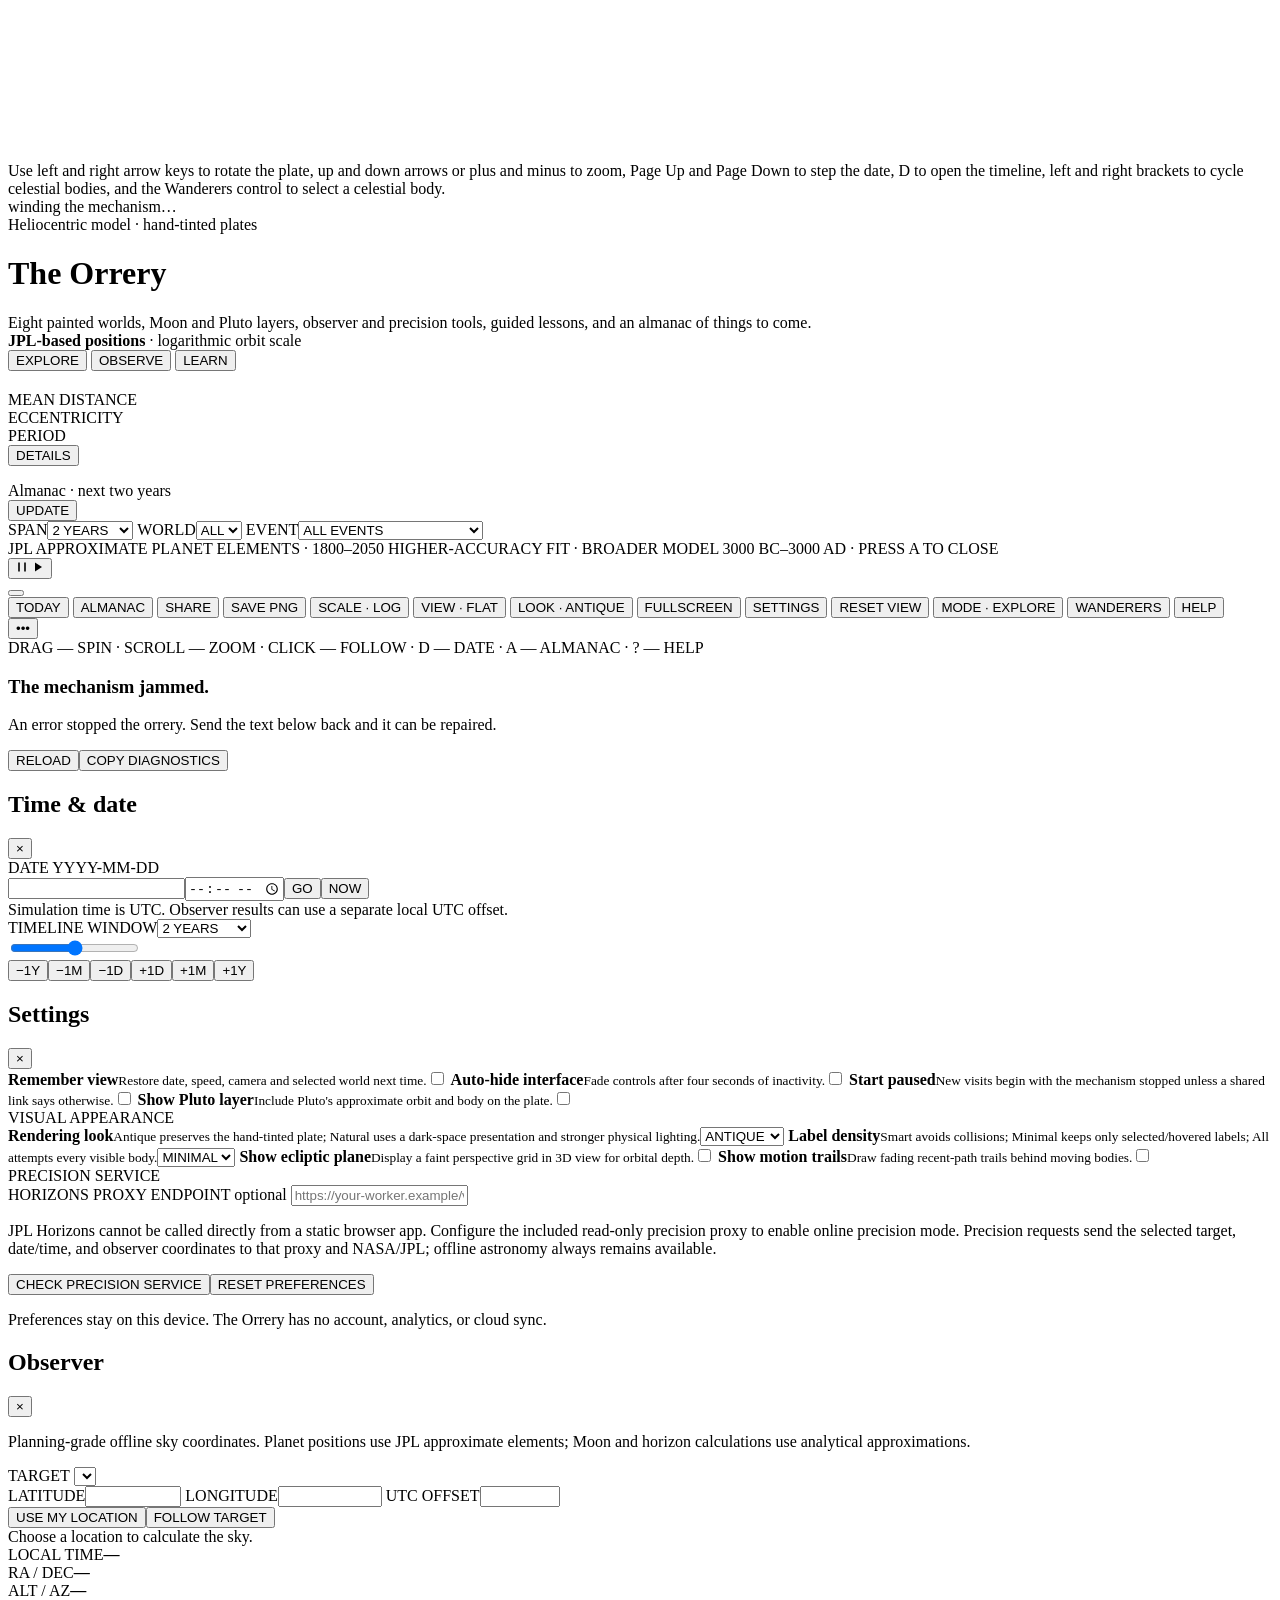
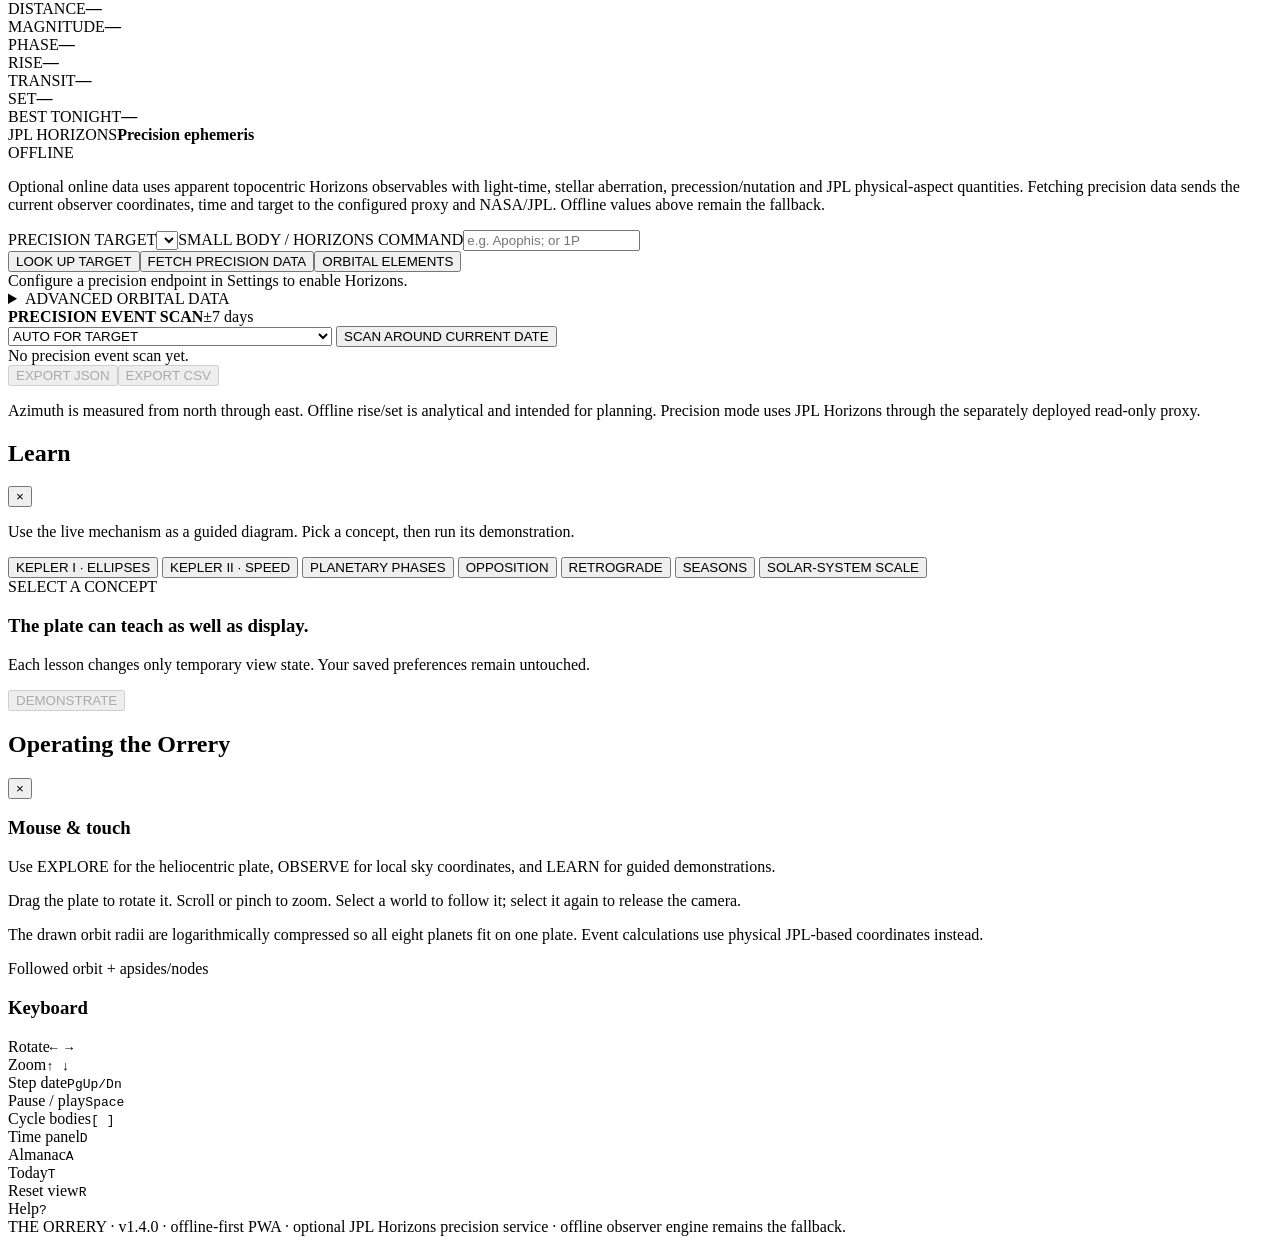
<file: src/index.template.html>
<!DOCTYPE html>
<html lang="en">
<head>
<meta charset="UTF-8"/>
<meta name="viewport" content="width=device-width, initial-scale=1, viewport-fit=cover"/>
<meta name="description" content="An interactive heliocentric orrery with observer tools, optional JPL Horizons precision ephemerides, Moon and Pluto layers, guided astronomy lessons, and an astronomical almanac."/>
<meta name="theme-color" content="#f2ead9"/>
<meta name="color-scheme" content="light"/>
<meta name="referrer" content="no-referrer"/>
<meta name="application-name" content="The Orrery"/>
<meta name="orrery-precision-endpoint" content=""/>
<meta name="apple-mobile-web-app-capable" content="yes"/>
<meta name="apple-mobile-web-app-status-bar-style" content="default"/>
<meta name="apple-mobile-web-app-title" content="The Orrery"/>
<meta name="robots" content="index,follow"/>
<meta property="og:type" content="website"/>
<meta property="og:title" content="The Orrery"/>
<meta property="og:description" content="Explore the Solar System, plan observations with offline or JPL Horizons precision ephemerides, and learn orbital astronomy."/>
<link rel="icon" href="icons/icon-192.png"/>
<link rel="apple-touch-icon" href="icons/icon-192.png"/>
<link rel="manifest" href="manifest.webmanifest"/>
<title>The Orrery</title>
<style>
/*__APP_CSS__*/
</style>
</head>
<body>
<canvas id="scene" tabindex="0" aria-label="Interactive heliocentric orrery" aria-describedby="sceneHelp sceneStatus" aria-keyshortcuts="ArrowLeft ArrowRight ArrowUp ArrowDown PageUp PageDown Home Space A C D R T ? [ ]"></canvas>
<div id="sceneHelp" class="sr-only">Use left and right arrow keys to rotate the plate, up and down arrows or plus and minus to zoom, Page Up and Page Down to step the date, D to open the timeline, left and right brackets to cycle celestial bodies, and the Wanderers control to select a celestial body.</div>
<div id="sceneStatus" class="sr-only" role="status" aria-live="polite" aria-atomic="true"></div>
<div id="boot"><span>winding the mechanism…</span></div>

<header class="masthead">
  <div class="over">Heliocentric model · hand-tinted plates</div>
  <h1>The Orrery</h1>
  <div class="sub">Eight painted worlds, Moon and Pluto layers, observer and precision tools, guided lessons, and an almanac of things to come.</div>
</header>
<div class="scale-note" id="scaleNote" aria-hidden="true"><b>JPL-based positions</b> · logarithmic orbit scale</div>
<nav class="mode-tabs" id="modeTabs" aria-label="Orrery mode">
  <button type="button" data-mode="explore" class="active" aria-pressed="true">EXPLORE</button>
  <button type="button" data-mode="observe" aria-pressed="false">OBSERVE</button>
  <button type="button" data-mode="learn" aria-pressed="false">LEARN</button>
</nav>

<aside class="legend" id="legend" aria-label="Celestial body selector"></aside>

<aside class="card" id="card">
  <div class="card-over" id="cardOver"></div>
  <h2 id="cardName"></h2>
  <div class="card-rows">
    <div><span>MEAN DISTANCE</span><b id="cardMean"></b></div>
    <div><span>ECCENTRICITY</span><b id="cardEcc"></b></div>
    <div><span>PERIOD</span><b id="cardPeriod"></b></div>
  </div>
  <div class="card-live" id="cardLive"></div>
  <button class="card-details-btn" id="cardDetailsBtn" type="button" aria-expanded="false" aria-controls="cardExtra">DETAILS</button>
  <div class="card-extra" id="cardExtra" hidden>
    <div><span>EARTH DISTANCE</span><b id="cardEarthDist"></b></div>
    <div><span>ORBITAL SPEED</span><b id="cardSpeed"></b></div>
    <div><span>INCLINATION</span><b id="cardIncl"></b></div>
    <div><span>ROTATION</span><b id="cardRotation"></b></div>
    <div><span>ELEMENT FIT</span><b id="cardFit"></b></div>
  </div>
  <p id="cardNote"></p>
</aside>

<aside class="almanac" id="almanac" aria-labelledby="alTitle">
  <div class="al-head"><div class="al-title" id="alTitle">Almanac <em>·</em> next two years</div><button class="al-refresh" id="alRefresh" type="button">UPDATE</button></div>
  <div class="al-base" id="alBaseText"></div>
  <div class="al-filters" aria-label="Almanac filters">
    <label>SPAN<select id="alHorizon"><option value="30">30 DAYS</option><option value="365">1 YEAR</option><option value="730" selected>2 YEARS</option><option value="3652">10 YEARS</option></select></label>
    <label>WORLD<select id="alBody"><option value="all">ALL</option></select></label>
    <label>EVENT<select id="alType"><option value="all">ALL EVENTS</option><option value="alignment">ALIGNMENTS</option><option value="elongation">ELONGATIONS</option><option value="perihelion">PERIHELIA</option><option value="stationary">RETROGRADE STATIONS</option><option value="lunar">MOON PHASES</option><option value="season">SEASONS</option></select></label>
  </div>
  <div id="alList"></div>
  <div class="al-foot">JPL APPROXIMATE PLANET ELEMENTS · 1800–2050 HIGHER-ACCURACY FIT · BROADER MODEL 3000 BC–3000 AD · PRESS A TO CLOSE</div>
</aside>

<div id="toast" role="status" aria-live="polite"></div>

<footer class="controls">
  <button id="playBtn" class="ctl-btn" aria-label="Pause">
    <svg id="icoPause" width="12" height="12" viewBox="0 0 12 12"><path d="M3 1.5v9M9 1.5v9" stroke="currentColor" stroke-width="1.6"/></svg>
    <svg id="icoPlay" class="hide" width="12" height="12" viewBox="0 0 12 12"><path d="M3 1.5v9l7-4.5z" fill="currentColor"/></svg>
  </button>
  <div class="detents" id="detents"></div>
  <div class="speed-label" id="speedLabel"></div>
  <div class="vr"></div>
  <button class="date date-btn" id="dateBtn" type="button" aria-controls="datePanel" aria-expanded="false"><span class="day" id="dayN"></span><span id="dateStr"></span></button>
  <div class="vr"></div>
  <div class="secondary-actions" id="secondaryActions" aria-label="Secondary controls">
    <button class="txt-btn" id="todayBtn">TODAY</button>
    <button class="txt-btn" id="almanacBtn" aria-controls="almanac" aria-expanded="false">ALMANAC</button>
    <button class="txt-btn" id="copyBtn">SHARE</button>
    <button class="txt-btn" id="exportBtn">SAVE PNG</button>
    <button class="txt-btn" id="scaleBtn">SCALE · LOG</button>
    <button class="txt-btn" id="viewBtn">VIEW · FLAT</button>
    <button class="txt-btn" id="lookBtn">LOOK · ANTIQUE</button>
    <button class="txt-btn" id="fullscreenBtn">FULLSCREEN</button>
    <button class="txt-btn" id="settingsBtn" aria-controls="settingsPanel" aria-expanded="false">SETTINGS</button>
    <button class="txt-btn" id="installBtn" hidden>INSTALL APP</button>
    <button class="txt-btn" id="resetBtn">RESET VIEW</button>
    <button class="txt-btn mobile-only" id="modeBtn">MODE · EXPLORE</button>
    <button class="txt-btn mobile-only" id="planetBtn" aria-controls="legend" aria-expanded="false">WANDERERS</button>
    <button class="txt-btn" id="helpBtn" aria-controls="helpPanel" aria-expanded="false">HELP</button>
  </div>
  <button class="more-btn" id="moreBtn" aria-label="More controls" aria-controls="secondaryActions" aria-expanded="false">•••</button>
</footer>

<div class="hint">DRAG — SPIN · SCROLL — ZOOM · CLICK — FOLLOW · D — DATE · A — ALMANAC · ? — HELP</div>

<div id="fail"><div class="box">
  <h3 id="failTitle">The mechanism jammed.</h3>
  <p>An error stopped the orrery. Send the text below back and it can be repaired.</p>
  <code id="failMsg"></code>
  <div class="fail-actions"><button type="button" id="reloadBtn">RELOAD</button><button type="button" id="diagBtn">COPY DIAGNOSTICS</button></div>
</div></div>

<section class="tool-panel date-panel" id="datePanel" aria-labelledby="datePanelTitle">
  <div class="tool-head"><h2 id="datePanelTitle">Time & date</h2><button class="tool-close" id="dateClose" type="button" aria-label="Close date controls">×</button></div>
  <label class="field-label" for="dateInput">DATE <span>YYYY-MM-DD</span></label>
  <div class="date-entry"><input id="dateInput" type="text" inputmode="numeric" autocomplete="off" spellcheck="false"/><input id="timeInput" class="time-input" type="time" step="60" aria-label="UTC time"/><button id="dateGo" type="button">GO</button><button id="dateToday" type="button">NOW</button></div>
  <div class="time-note">Simulation time is UTC. Observer results can use a separate local UTC offset.</div>
  <div class="timeline-head"><label for="timelineSpan">TIMELINE WINDOW</label><select id="timelineSpan"><option value="30">30 DAYS</option><option value="730" selected>2 YEARS</option><option value="7305">20 YEARS</option><option value="73050">200 YEARS</option></select></div>
  <input id="timeline" class="timeline" type="range" min="0" max="1000" value="500" aria-label="Timeline around selected date"/>
  <div class="timeline-labels"><span id="timelineStart"></span><b id="timelineCenter"></b><span id="timelineEnd"></span></div>
  <div class="date-step-row" aria-label="Date step controls"><button data-step="-365">−1Y</button><button data-step="-30">−1M</button><button data-step="-1">−1D</button><button data-step="1">+1D</button><button data-step="30">+1M</button><button data-step="365">+1Y</button></div>
</section>

<section class="tool-panel settings-panel" id="settingsPanel" aria-labelledby="settingsTitle">
  <div class="tool-head"><h2 id="settingsTitle">Settings</h2><button class="tool-close" id="settingsClose" type="button" aria-label="Close settings">×</button></div>
  <label class="setting-row"><span><b>Remember view</b><small>Restore date, speed, camera and selected world next time.</small></span><input id="rememberViewSetting" type="checkbox"/></label>
  <label class="setting-row"><span><b>Auto-hide interface</b><small>Fade controls after four seconds of inactivity.</small></span><input id="autoHideSetting" type="checkbox"/></label>
  <label class="setting-row"><span><b>Start paused</b><small>New visits begin with the mechanism stopped unless a shared link says otherwise.</small></span><input id="startPausedSetting" type="checkbox"/></label>
  <label class="setting-row"><span><b>Show Pluto layer</b><small>Include Pluto's approximate orbit and body on the plate.</small></span><input id="showPlutoSetting" type="checkbox"/></label>
  <div class="settings-subhead">VISUAL APPEARANCE</div>
  <label class="setting-select-row"><span><b>Rendering look</b><small>Antique preserves the hand-tinted plate; Natural uses a dark-space presentation and stronger physical lighting.</small></span><select id="appearanceSetting"><option value="antique">ANTIQUE</option><option value="natural">NATURAL</option></select></label>
  <label class="setting-select-row"><span><b>Label density</b><small>Smart avoids collisions; Minimal keeps only selected/hovered labels; All attempts every visible body.</small></span><select id="labelSetting"><option value="minimal">MINIMAL</option><option value="smart">SMART</option><option value="all">ALL</option></select></label>
  <label class="setting-row"><span><b>Show ecliptic plane</b><small>Display a faint perspective grid in 3D view for orbital depth.</small></span><input id="showEclipticSetting" type="checkbox"/></label>
  <label class="setting-row"><span><b>Show motion trails</b><small>Draw fading recent-path trails behind moving bodies.</small></span><input id="showTrailsSetting" type="checkbox"/></label>
  <div class="settings-subhead">PRECISION SERVICE</div>
  <label class="field-label" for="precisionEndpointSetting">HORIZONS PROXY ENDPOINT <span>optional</span></label>
  <input class="settings-text" id="precisionEndpointSetting" type="url" inputmode="url" autocomplete="url" placeholder="https://your-worker.example/v1"/>
  <p class="settings-note compact">JPL Horizons cannot be called directly from a static browser app. Configure the included read-only precision proxy to enable online precision mode. Precision requests send the selected target, date/time, and observer coordinates to that proxy and NASA/JPL; offline astronomy always remains available.</p>
  <div class="settings-actions"><button id="precisionCheckBtn" type="button">CHECK PRECISION SERVICE</button><button id="resetPrefsBtn" type="button">RESET PREFERENCES</button></div>
  <p class="settings-note">Preferences stay on this device. The Orrery has no account, analytics, or cloud sync.</p>
</section>

<section class="tool-panel observer-panel" id="observerPanel" aria-labelledby="observerTitle">
  <div class="tool-head"><h2 id="observerTitle">Observer</h2><button class="tool-close" id="observerClose" type="button" aria-label="Close observer mode">×</button></div>
  <p class="panel-intro">Planning-grade offline sky coordinates. Planet positions use JPL approximate elements; Moon and horizon calculations use analytical approximations.</p>
  <label class="field-label" for="observerTarget">TARGET</label>
  <select class="wide-select" id="observerTarget"></select>
  <div class="observer-loc-grid">
    <label>LATITUDE<input id="observerLat" type="number" min="-90" max="90" step="0.0001" inputmode="decimal"/></label>
    <label>LONGITUDE<input id="observerLon" type="number" min="-180" max="180" step="0.0001" inputmode="decimal"/></label>
    <label>UTC OFFSET<input id="observerOffset" type="number" min="-12" max="14" step="0.25" inputmode="decimal"/></label>
  </div>
  <div class="observer-actions"><button id="useLocationBtn" type="button">USE MY LOCATION</button><button id="followObserverTarget" type="button">FOLLOW TARGET</button></div>
  <div class="observer-status" id="observerVisibility">Choose a location to calculate the sky.</div>
  <div class="observer-data" aria-live="polite">
    <div><span>LOCAL TIME</span><b id="obsLocalTime">—</b></div><div><span>RA / DEC</span><b id="obsRaDec">—</b></div>
    <div><span>ALT / AZ</span><b id="obsAltAz">—</b></div><div><span>DISTANCE</span><b id="obsDistance">—</b></div>
    <div><span>MAGNITUDE</span><b id="obsMagnitude">—</b></div><div><span>PHASE</span><b id="obsPhase">—</b></div>
    <div><span>RISE</span><b id="obsRise">—</b></div><div><span>TRANSIT</span><b id="obsTransit">—</b></div>
    <div><span>SET</span><b id="obsSet">—</b></div><div><span>BEST TONIGHT</span><b id="obsBest">—</b></div>
  </div>
  <div class="precision-block" id="precisionBlock">
    <div class="precision-head"><div><span class="precision-kicker">JPL HORIZONS</span><b>Precision ephemeris</b></div><span class="precision-badge" id="precisionBadge">OFFLINE</span></div>
    <p class="precision-copy">Optional online data uses apparent topocentric Horizons observables with light-time, stellar aberration, precession/nutation and JPL physical-aspect quantities. Fetching precision data sends the current observer coordinates, time and target to the configured proxy and NASA/JPL. Offline values above remain the fallback.</p>
    <div class="precision-target-row"><label>PRECISION TARGET<select id="precisionTarget"></select></label><label>SMALL BODY / HORIZONS COMMAND<input id="precisionCommand" type="text" autocomplete="off" spellcheck="false" placeholder="e.g. Apophis; or 1P"/></label></div>
    <div class="precision-actions"><button id="precisionLookupBtn" type="button">LOOK UP TARGET</button><button id="precisionRefresh" type="button">FETCH PRECISION DATA</button><button id="precisionElementsBtn" type="button">ORBITAL ELEMENTS</button></div>
    <div id="precisionLookupResults" class="precision-lookup-results" hidden></div>
    <div class="precision-status" id="precisionStatus">Configure a precision endpoint in Settings to enable Horizons.</div>
    <div class="precision-data" id="precisionData" hidden>
      <div><span>APPARENT RA / DEC</span><b id="precRaDec">—</b></div><div><span>APPARENT ALT / AZ</span><b id="precAltAz">—</b></div>
      <div><span>RANGE</span><b id="precRange">—</b></div><div><span>RANGE RATE</span><b id="precRangeRate">—</b></div>
      <div><span>LIGHT TIME</span><b id="precLightTime">—</b></div><div><span>MAGNITUDE</span><b id="precMagnitude">—</b></div>
      <div><span>ILLUMINATION</span><b id="precIllum">—</b></div><div><span>ANGULAR DIAMETER</span><b id="precDiameter">—</b></div>
      <div><span>SOLAR ELONGATION</span><b id="precElong">—</b></div><div><span>PHASE ANGLE</span><b id="precPhase">—</b></div>
      <div><span>CONSTELLATION</span><b id="precConstellation">—</b></div><div><span>SKY MOTION</span><b id="precSkyMotion">—</b></div>
    </div>
    <details class="precision-elements" id="precisionElements"><summary>ADVANCED ORBITAL DATA</summary><div id="precisionElementsData" class="precision-elements-data">Fetch orbital elements for the selected target.</div></details>
    <div class="precision-events">
      <div class="precision-event-head"><b>PRECISION EVENT SCAN</b><span>±7 days</span></div>
      <select id="precisionEventType" aria-label="Precision event type"><option value="auto">AUTO FOR TARGET</option><option value="solar-eclipse">SOLAR ECLIPSE</option><option value="solar-transit">MERCURY / VENUS TRANSIT</option><option value="satellite">SATELLITE TRANSIT / OCCULTATION / ECLIPSE</option><option value="occultation">MOON OCCULTATION</option></select>
      <button id="precisionEventScan" type="button">SCAN AROUND CURRENT DATE</button>
      <div id="precisionEventResults" class="precision-event-results">No precision event scan yet.</div>
    </div>
    <div class="precision-export"><button id="precisionExportJson" type="button" disabled>EXPORT JSON</button><button id="precisionExportCsv" type="button" disabled>EXPORT CSV</button></div>
  </div>
  <p class="observer-note">Azimuth is measured from north through east. Offline rise/set is analytical and intended for planning. Precision mode uses JPL Horizons through the separately deployed read-only proxy.</p>
</section>

<section class="tool-panel learn-panel" id="learnPanel" aria-labelledby="learnTitle">
  <div class="tool-head"><h2 id="learnTitle">Learn</h2><button class="tool-close" id="learnClose" type="button" aria-label="Close learning mode">×</button></div>
  <p class="panel-intro">Use the live mechanism as a guided diagram. Pick a concept, then run its demonstration.</p>
  <div class="learn-topics" id="learnTopics">
    <button type="button" data-topic="ellipses">KEPLER I · ELLIPSES</button>
    <button type="button" data-topic="areas">KEPLER II · SPEED</button>
    <button type="button" data-topic="phases">PLANETARY PHASES</button>
    <button type="button" data-topic="opposition">OPPOSITION</button>
    <button type="button" data-topic="retrograde">RETROGRADE</button>
    <button type="button" data-topic="seasons">SEASONS</button>
    <button type="button" data-topic="scale">SOLAR-SYSTEM SCALE</button>
  </div>
  <article class="learn-content" id="learnContent"><span class="learn-kicker">SELECT A CONCEPT</span><h3>The plate can teach as well as display.</h3><p>Each lesson changes only temporary view state. Your saved preferences remain untouched.</p></article>
  <button class="learn-demo" id="learnDemo" type="button" disabled>DEMONSTRATE</button>
</section>

<div class="education-banner" id="educationBanner" hidden><b id="educationTitle"></b><span id="educationText"></span><button id="educationDismiss" type="button" aria-label="Dismiss lesson overlay">×</button></div>

<section class="onboarding" id="onboarding" role="dialog" aria-modal="true" aria-labelledby="onboardTitle" hidden>
  <div class="onboard-box">
    <div class="onboard-step" data-onboard="0"><span class="onboard-kicker">I · MOVE THE PLATE</span><h2 id="onboardTitle">Explore the Solar System</h2><p>Drag to rotate. Scroll or pinch to zoom. The orbit drawing is compressed so the inner and outer worlds can share one plate.</p></div>
    <div class="onboard-step" data-onboard="1" hidden><span class="onboard-kicker">II · FOLLOW A WORLD</span><h2>Select any wanderer</h2><p>Choose a planet on the plate or from WANDERERS. Its orbit is highlighted and the information card follows its current state.</p></div>
    <div class="onboard-step" data-onboard="2" hidden><span class="onboard-kicker">III · TURN TIME</span><h2>Move through days or centuries</h2><p>Use the speed control in either direction, click the date for the timeline, or open ALMANAC to jump directly to an event.</p></div>
    <div class="onboard-actions"><button id="onboardSkip" type="button">SKIP</button><span id="onboardDots" aria-hidden="true">● ○ ○</span><button id="onboardNext" type="button">NEXT</button></div>
  </div>
</section>

<section class="help-panel" id="helpPanel" role="dialog" aria-modal="true" aria-labelledby="helpTitle">
  <div class="help-box">
    <div class="help-top"><h2 id="helpTitle">Operating the Orrery</h2><button class="help-close" id="helpClose" type="button" aria-label="Close help">×</button></div>
    <div class="help-grid">
      <div><h3>Mouse & touch</h3><p>Use EXPLORE for the heliocentric plate, OBSERVE for local sky coordinates, and LEARN for guided demonstrations.</p><p>Drag the plate to rotate it. Scroll or pinch to zoom. Select a world to follow it; select it again to release the camera.</p><p>The drawn orbit radii are logarithmically compressed so all eight planets fit on one plate. Event calculations use physical JPL-based coordinates instead.</p><div class="orbit-key"><i></i> Followed orbit + apsides/nodes</div></div>
      <div><h3>Keyboard</h3><div class="shortcut"><span>Rotate</span><kbd>← →</kbd></div><div class="shortcut"><span>Zoom</span><kbd>↑ ↓</kbd></div><div class="shortcut"><span>Step date</span><kbd>PgUp/Dn</kbd></div><div class="shortcut"><span>Pause / play</span><kbd>Space</kbd></div><div class="shortcut"><span>Cycle bodies</span><kbd>[ ]</kbd></div><div class="shortcut"><span>Time panel</span><kbd>D</kbd></div><div class="shortcut"><span>Almanac</span><kbd>A</kbd></div><div class="shortcut"><span>Today</span><kbd>T</kbd></div><div class="shortcut"><span>Reset view</span><kbd>R</kbd></div><div class="shortcut"><span>Help</span><kbd>?</kbd></div></div>
    </div>
    <div class="help-foot">THE ORRERY · v1.4.0 · offline-first PWA · optional JPL Horizons precision service · offline observer engine remains the fallback.</div>
  </div>
</section>
<div id="testPanel" class="test-panel" hidden aria-live="polite"></div>

<script>
window.__ok = false;
setTimeout(function(){
  if(!window.__ok){
    var f=document.getElementById('fail'),m=document.getElementById('failMsg');
    if(m) m.textContent='The engine script never started. The file is likely truncated - it should end with </html>.';
    if(f) f.classList.add('show');
  }
},6000);
</script>

<script>
/*__APP_JS__*/
</script>
</body>
</html>
</file>
